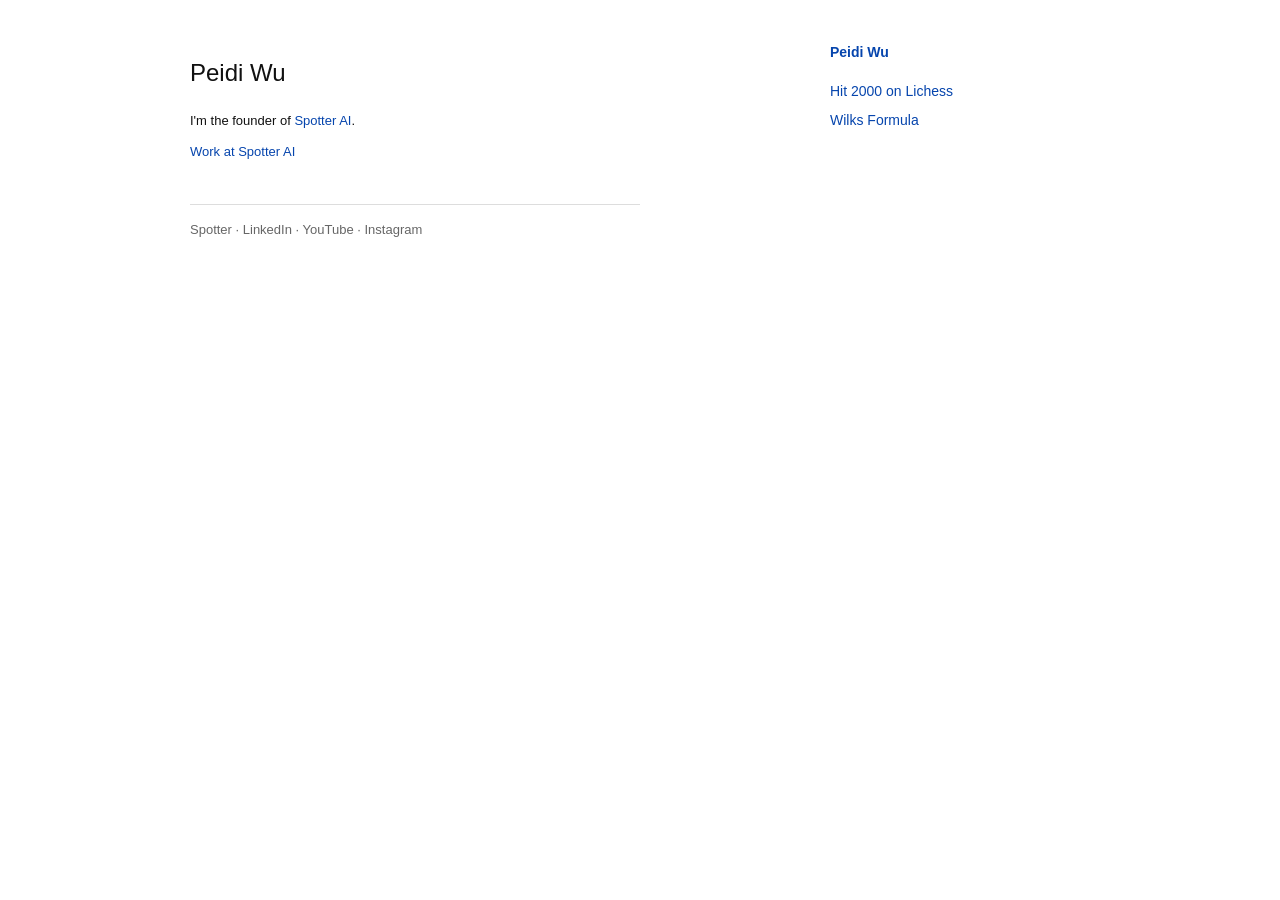
<file: index.html>
<!doctype html>
<!-- Google tag (gtag.js) -->
<script async src="https://www.googletagmanager.com/gtag/js?id=G-NNFPL72T1F"></script>
<script>
  window.dataLayer = window.dataLayer || [];
  function gtag(){dataLayer.push(arguments);}
  gtag('js', new Date());

  gtag('config', 'G-NNFPL72T1F');
</script>
<html lang="en">
<head>
  <meta charset="utf-8">
  <meta name="viewport" content="width=device-width, initial-scale=1">
  <title>Peidi Wu</title>
  <meta name="description" content="Peidi Wu — founder of Spotter AI. Writing on chess, powerlifting, and data.">
  <link rel="canonical" href="https://peidiwu.com/">
  <meta property="og:title" content="Peidi Wu">
  <meta property="og:description" content="Peidi Wu — founder of Spotter AI. Writing on chess, powerlifting, and data.">
  <meta property="og:url" content="https://peidiwu.com/">
  <meta property="og:type" content="website">
  <link rel="stylesheet" href="/style.css">
</head>
<body>
  <div class="site">
    <aside class="sidebar">
      <div class="name"><a href="/">Peidi Wu</a></div>
      <nav class="nav">
        <a href="/how-i-finally-hit-2000-on-lichess-and-improved-my-chess-rating-by-200-points-in-16-days/">Hit 2000 on Lichess</a>
        <a href="/a-better-wilks-formula/">Wilks Formula</a>
      </nav>
    </aside>
    <main class="content">
      <h1>Peidi Wu</h1>
      <p>I'm the founder of <a href="https://spotter.ai/">Spotter AI</a>.</p>
      <p><a href="https://careers.spotter.ai/jobs">Work at Spotter AI</a></p>
      <footer>
        <a href="https://spotter.ai/">Spotter</a> ·
        <a href="https://www.linkedin.com/in/peidiwu/">LinkedIn</a> ·
        <a href="https://www.youtube.com/channel/UCJpHsicmW-qkSquo-n-Ss3A/videos">YouTube</a> ·
        <a href="https://www.instagram.com/peidiw/">Instagram</a>
      </footer>
    </main>
  </div>
</body>
</html>
</file>
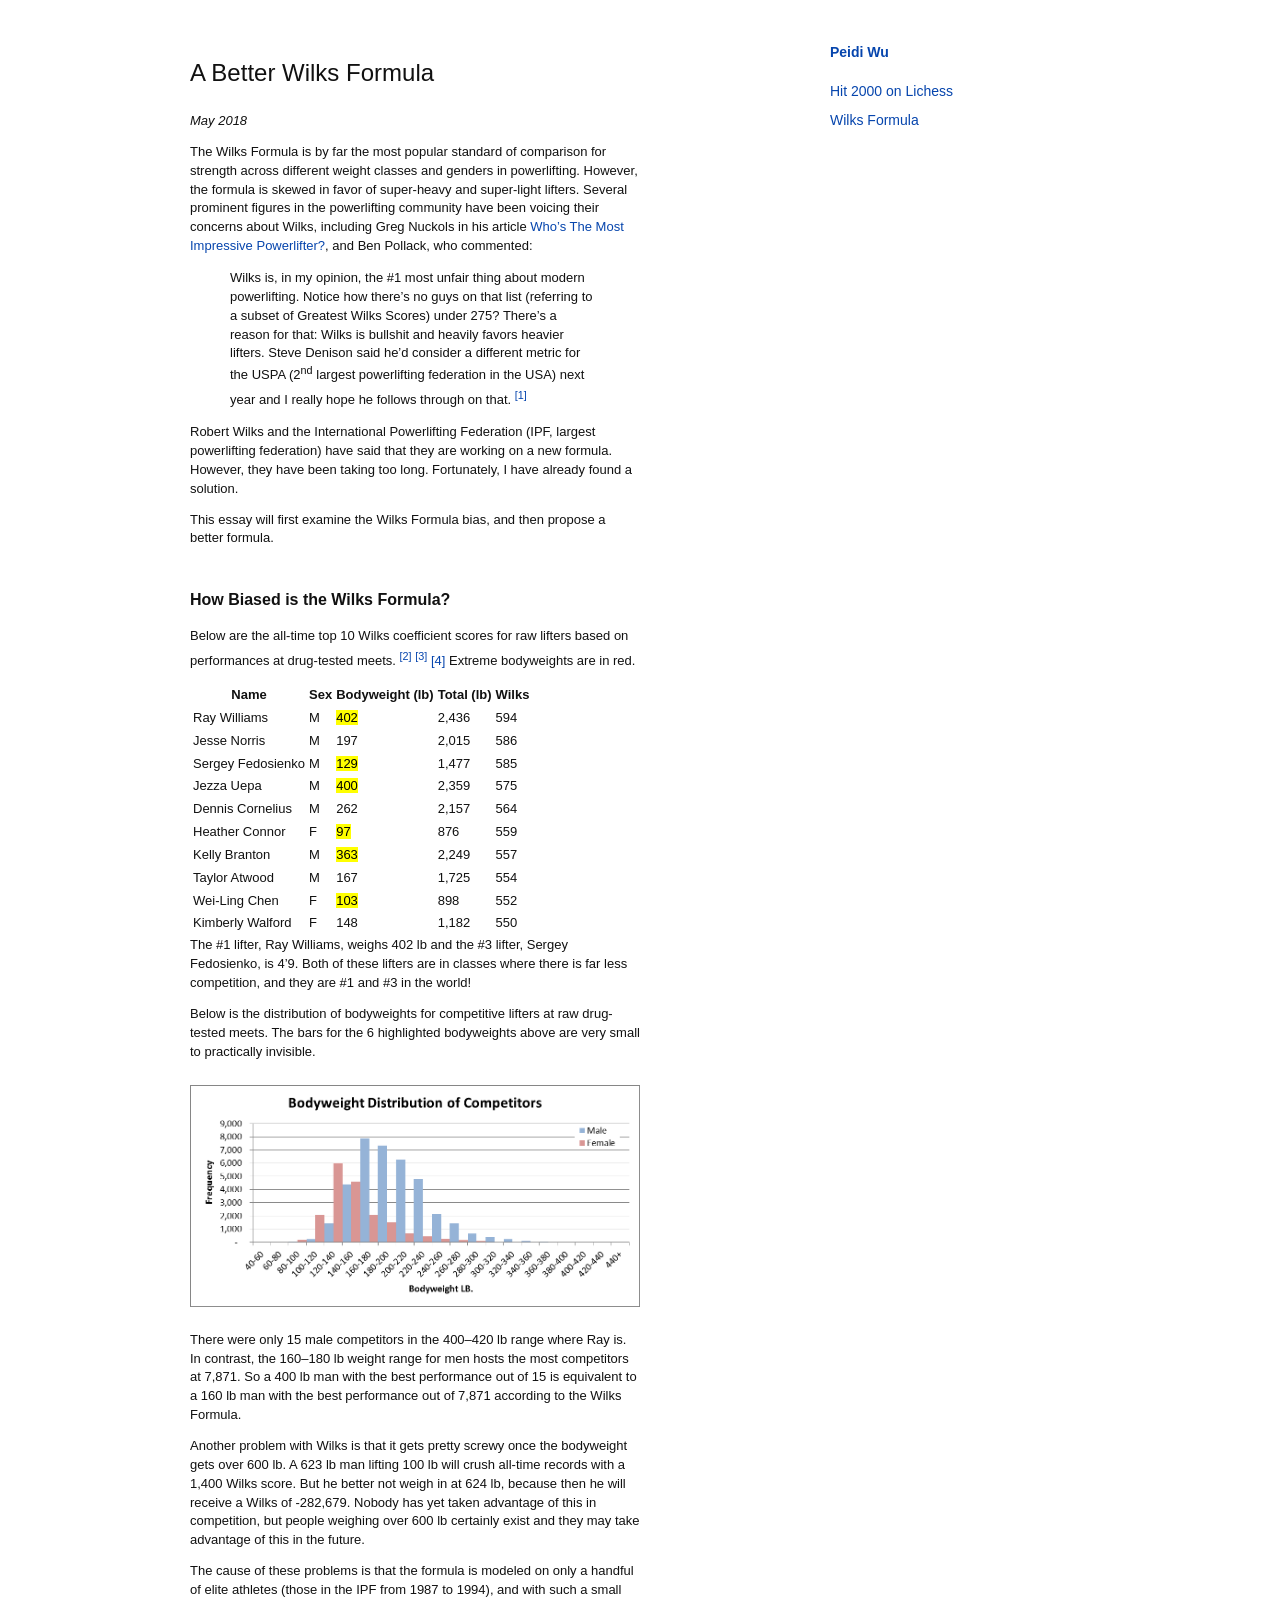
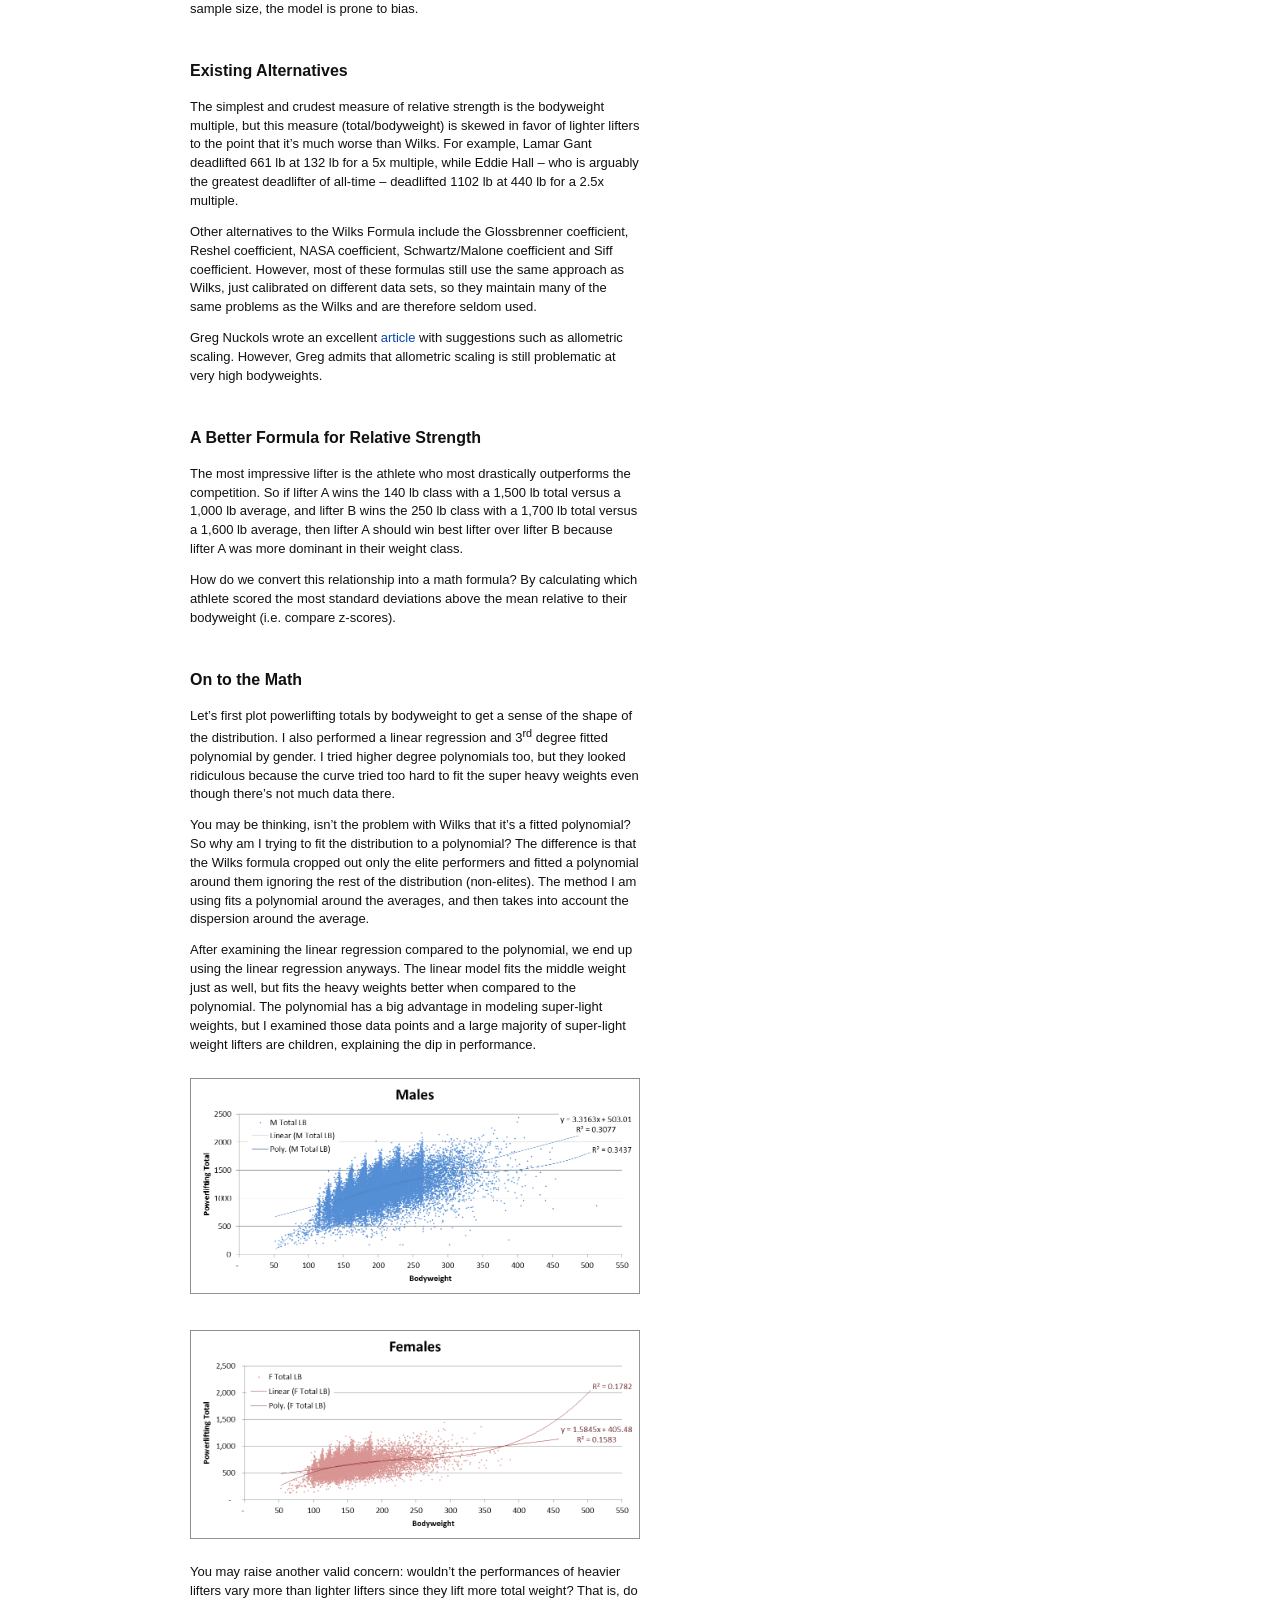
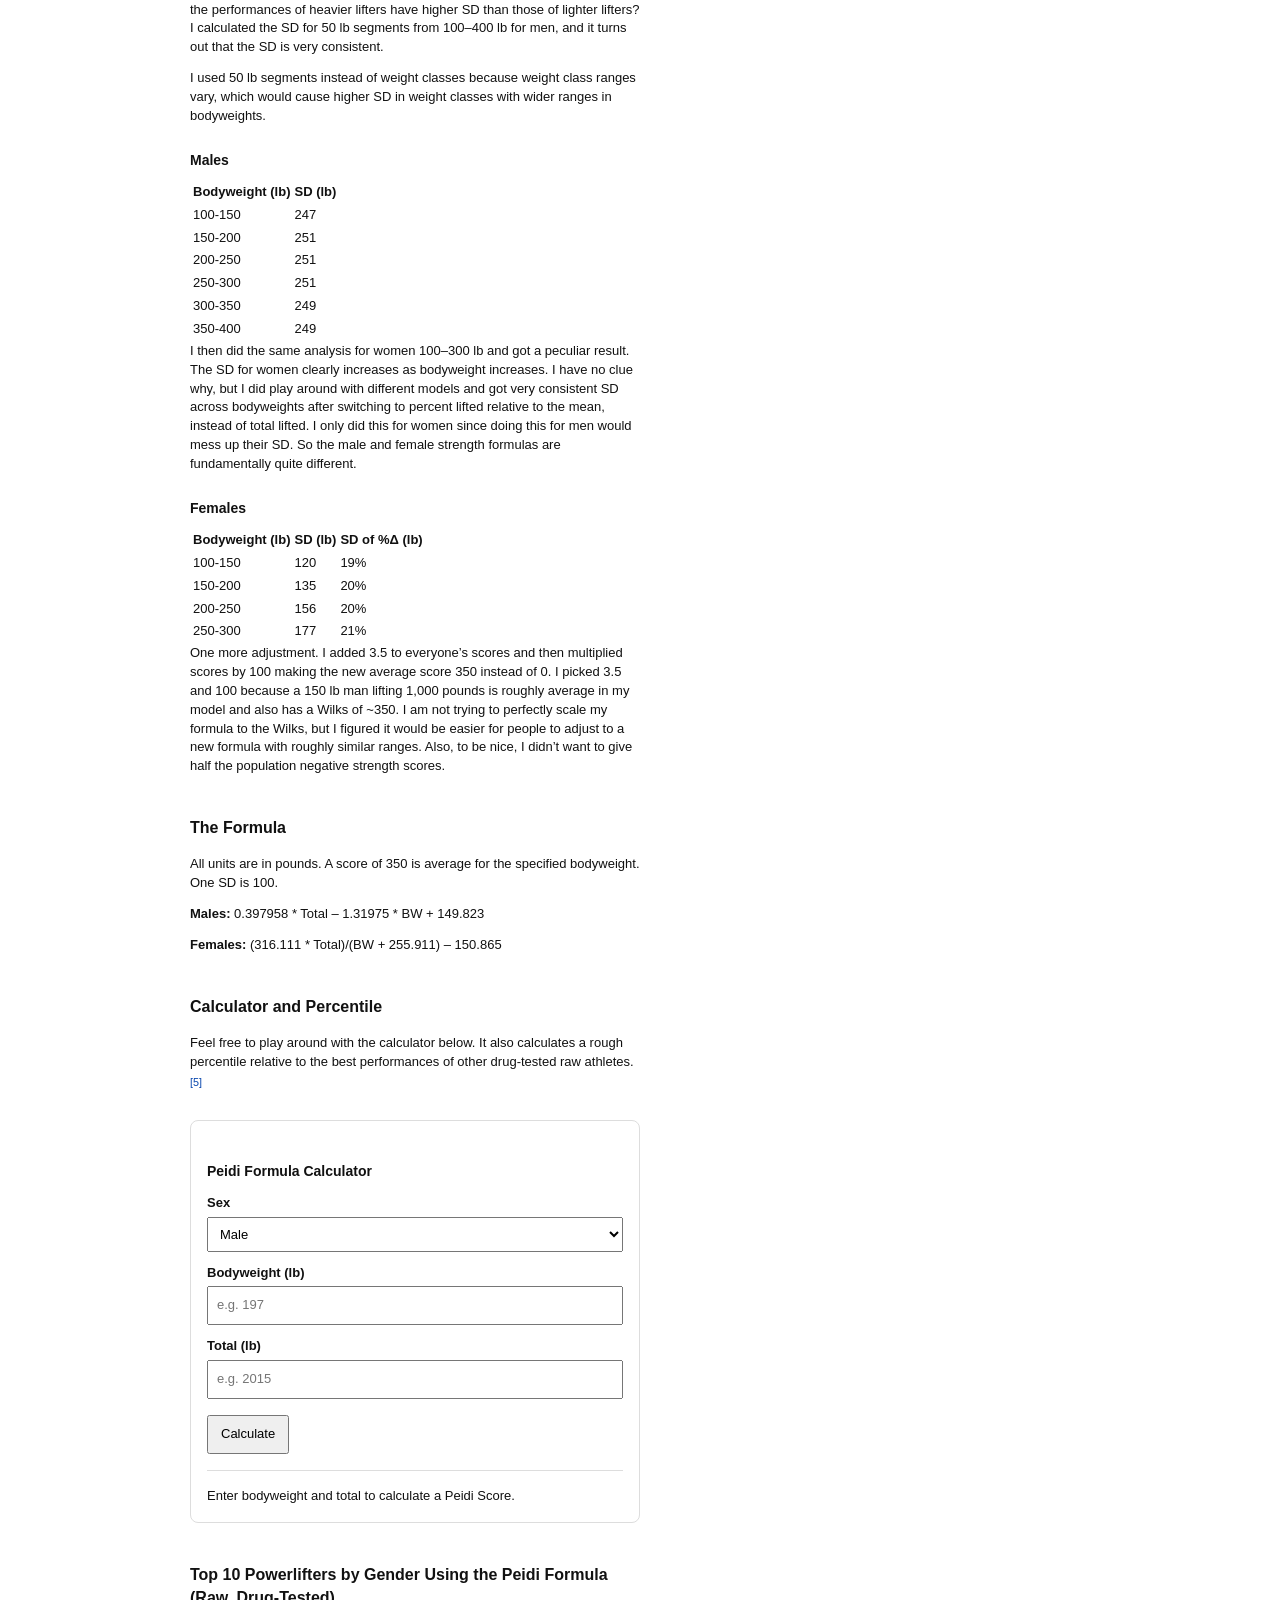
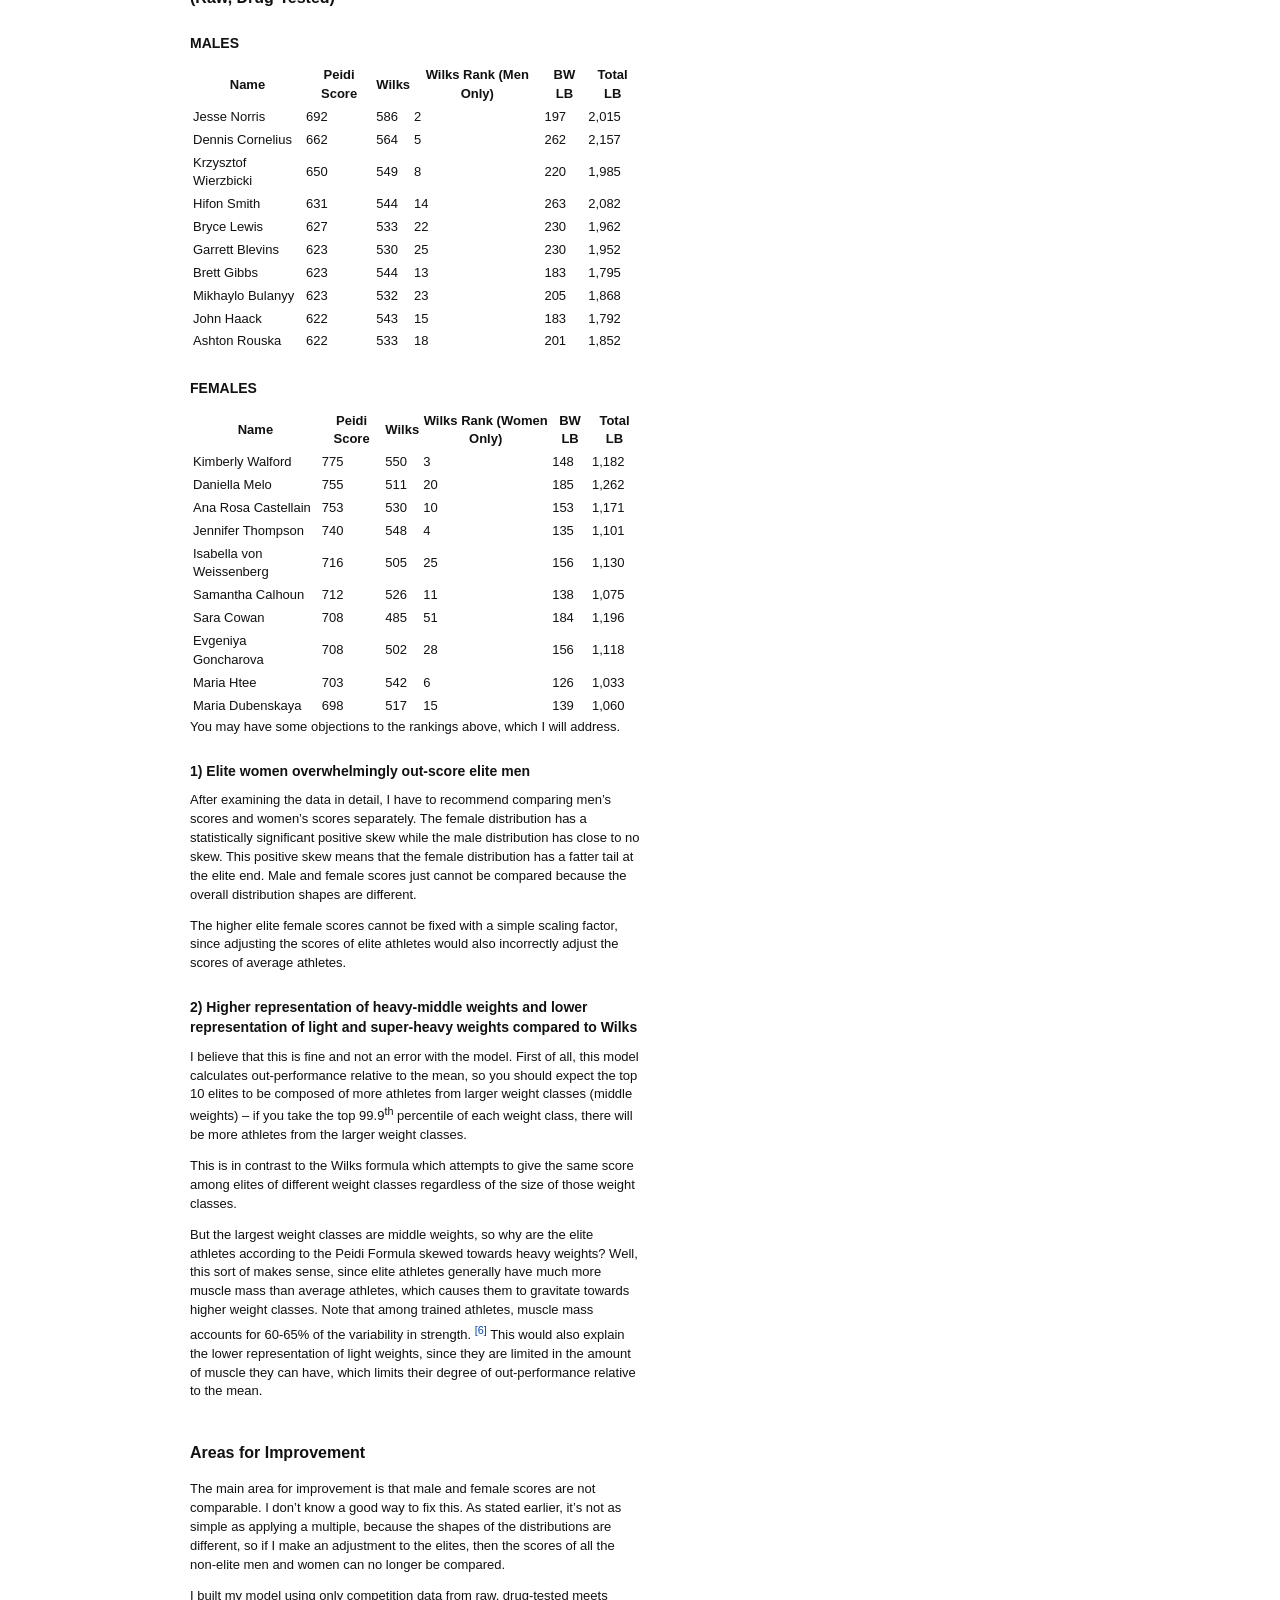
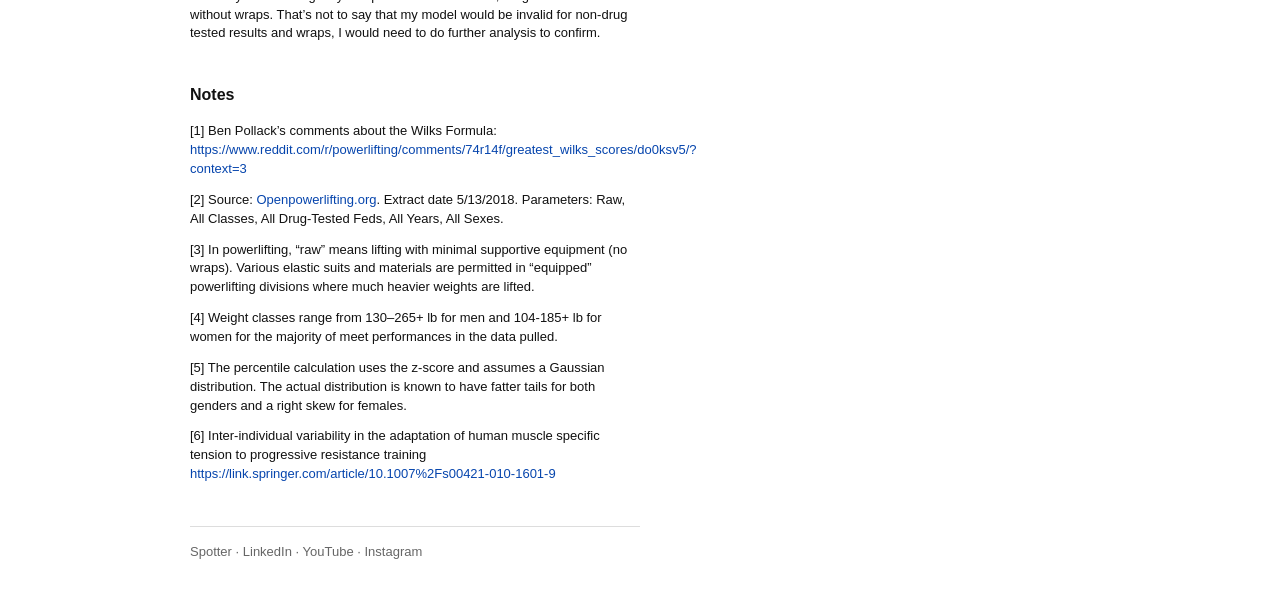
<file: a-better-wilks-formula/index.html>
<!doctype html>
<!-- Google tag (gtag.js) -->
<script async src="https://www.googletagmanager.com/gtag/js?id=G-NNFPL72T1F"></script>
<script>
  window.dataLayer = window.dataLayer || [];
  function gtag(){dataLayer.push(arguments);}
  gtag('js', new Date());

  gtag('config', 'G-NNFPL72T1F');
</script>
<html lang="en">
<head>
  <meta charset="utf-8">
  <meta name="viewport" content="width=device-width, initial-scale=1">
  <title>A Better Wilks Formula - Peidi Wu</title>
  <meta name="description" content="The Wilks Formula is biased toward super-heavy and super-light powerlifters. Here's a better, data-driven alternative based on z-scores across weight classes.">
  <link rel="canonical" href="https://peidiwu.com/a-better-wilks-formula/">
  <meta property="og:title" content="A Better Wilks Formula">
  <meta property="og:description" content="The Wilks Formula is biased toward super-heavy and super-light powerlifters. Here's a better, data-driven alternative based on z-scores across weight classes.">
  <meta property="og:url" content="https://peidiwu.com/a-better-wilks-formula/">
  <meta property="og:type" content="article">
  <link rel="stylesheet" href="/style.css">

  <style>
    .wilks-calculator {
      border: 1px solid #ddd;
      border-radius: 8px;
      padding: 1rem;
      margin: 1.5rem 0 2rem;
      max-width: 520px;
    }

    .wilks-calculator label {
      display: block;
      margin-top: 0.75rem;
      font-weight: 600;
    }

    .wilks-calculator input,
    .wilks-calculator select {
      width: 100%;
      box-sizing: border-box;
      padding: 0.5rem;
      margin-top: 0.25rem;
      font: inherit;
    }

    .wilks-calculator button {
      margin-top: 1rem;
      padding: 0.5rem 0.75rem;
      font: inherit;
      cursor: pointer;
    }

    .wilks-result {
      margin-top: 1rem;
      padding-top: 1rem;
      border-top: 1px solid #ddd;
    }

    .wilks-result strong {
      display: inline-block;
      min-width: 7rem;
    }
  </style>
</head>
<body>
  <div class="site">
    <main class="content">
      <h1>A Better Wilks Formula</h1>
      <p><em>May 2018</em></p>

      <p>
        The Wilks Formula is by far the most popular standard of comparison for strength across
        different weight classes and genders in powerlifting. However, the formula is skewed in
        favor of super-heavy and super-light lifters. Several prominent figures in the
        powerlifting community have been voicing their concerns about Wilks, including Greg
        Nuckols in his article <a href="https://www.strongerbyscience.com/whos-the-most-impressive-powerlifter/">Who’s The Most Impressive Powerlifter?</a>,
        and Ben Pollack, who commented:
      </p>

      <blockquote>
        <p>
          Wilks is, in my opinion, the #1 most unfair thing about modern powerlifting. Notice
          how there’s no guys on that list (referring to a subset of Greatest Wilks Scores)
          under 275? There’s a reason for that: Wilks is bullshit and heavily favors heavier
          lifters. Steve Denison said he’d consider a different metric for the USPA (2<sup>nd</sup>
          largest powerlifting federation in the USA) next year and I really hope he follows
          through on that. <sup id="note1-ref"><a href="#note1"><sup><a href="#note1">[1]</a></sup></a></sup>
        </p>
      </blockquote>

      <p>
        Robert Wilks and the International Powerlifting Federation (IPF, largest powerlifting
        federation) have said that they are working on a new formula. However, they have been
        taking too long. Fortunately, I have already found a solution.
      </p>

      <p>
        This essay will first examine the Wilks Formula bias, and then propose a better formula.
      </p>

      <h2>How Biased is the Wilks Formula?</h2>

      <p>
        Below are the all-time top 10 Wilks coefficient scores for raw lifters based on
        performances at drug-tested meets. <sup><a id="note2-ref" href="#note2"><sup><a href="#note2">[2]</a></sup></a> <sup><a id="note3-ref" href="#note3"><sup><a href="#note3">[3]</a></sup></a></sup> <a id="note4-ref" href="#note4"><sup><a href="#note4">[4]</a></sup></a></sup> Extreme bodyweights are in red.
      </p>

      <table>
        <thead>
          <tr>
            <th>Name</th>
            <th>Sex</th>
            <th>Bodyweight (lb)</th>
            <th>Total (lb)</th>
            <th>Wilks</th>
          </tr>
        </thead>
        <tbody>
          <tr><td>Ray Williams</td><td>M</td><td><mark>402</mark></td><td>2,436</td><td>594</td></tr>
          <tr><td>Jesse Norris</td><td>M</td><td>197</td><td>2,015</td><td>586</td></tr>
          <tr><td>Sergey Fedosienko</td><td>M</td><td><mark>129</mark></td><td>1,477</td><td>585</td></tr>
          <tr><td>Jezza Uepa</td><td>M</td><td><mark>400</mark></td><td>2,359</td><td>575</td></tr>
          <tr><td>Dennis Cornelius</td><td>M</td><td>262</td><td>2,157</td><td>564</td></tr>
          <tr><td>Heather Connor</td><td>F</td><td><mark>97</mark></td><td>876</td><td>559</td></tr>
          <tr><td>Kelly Branton</td><td>M</td><td><mark>363</mark></td><td>2,249</td><td>557</td></tr>
          <tr><td>Taylor Atwood</td><td>M</td><td>167</td><td>1,725</td><td>554</td></tr>
          <tr><td>Wei-Ling Chen</td><td>F</td><td><mark>103</mark></td><td>898</td><td>552</td></tr>
          <tr><td>Kimberly Walford</td><td>F</td><td>148</td><td>1,182</td><td>550</td></tr>
        </tbody>
      </table>

      <p>
        The #1 lifter, Ray Williams, weighs 402 lb and the #3 lifter, Sergey Fedosienko, is
        4’9. Both of these lifters are in classes where there is far less competition, and they
        are #1 and #3 in the world!
      </p>

      <p>
        Below is the distribution of bodyweights for competitive lifters at raw drug-tested
        meets. The bars for the 6 highlighted bodyweights above are very small to practically
        invisible.
      </p>

      <img src="/assets/bodyweight-distribution.png" alt="Bodyweight distribution of competitive lifters at raw drug-tested meets">

      <p>
        There were only 15 male competitors in the 400–420 lb range where Ray is. In contrast,
        the 160–180 lb weight range for men hosts the most competitors at 7,871. So a 400 lb
        man with the best performance out of 15 is equivalent to a 160 lb man with the best
        performance out of 7,871 according to the Wilks Formula.
      </p>

      <p>
        Another problem with Wilks is that it gets pretty screwy once the bodyweight gets over
        600 lb. A 623 lb man lifting 100 lb will crush all-time records with a 1,400 Wilks
        score. But he better not weigh in at 624 lb, because then he will receive a Wilks of
        -282,679. Nobody has yet taken advantage of this in competition, but people weighing
        over 600 lb certainly exist and they may take advantage of this in the future.
      </p>

      <p>
        The cause of these problems is that the formula is modeled on only a handful of elite
        athletes (those in the IPF from 1987 to 1994), and with such a small sample size, the
        model is prone to bias.
      </p>

      <h2>Existing Alternatives</h2>

      <p>
        The simplest and crudest measure of relative strength is the bodyweight multiple, but
        this measure (total/bodyweight) is skewed in favor of lighter lifters to the point that
        it’s much worse than Wilks. For example, Lamar Gant deadlifted 661 lb at 132 lb for a
        5x multiple, while Eddie Hall – who is arguably the greatest deadlifter of all-time –
        deadlifted 1102 lb at 440 lb for a 2.5x multiple.
      </p>

      <p>
        Other alternatives to the Wilks Formula include the Glossbrenner coefficient, Reshel
        coefficient, NASA coefficient, Schwartz/Malone coefficient and Siff coefficient.
        However, most of these formulas still use the same approach as Wilks, just calibrated
        on different data sets, so they maintain many of the same problems as the Wilks and are
        therefore seldom used.
      </p>

      <p>
        Greg Nuckols wrote an excellent <a href="https://www.strongerbyscience.com/whos-the-most-impressive-powerlifter/">article</a>
        with suggestions such as allometric scaling. However, Greg admits that allometric
        scaling is still problematic at very high bodyweights.
      </p>

      <h2>A Better Formula for Relative Strength</h2>

      <p>
        The most impressive lifter is the athlete who most drastically outperforms the
        competition. So if lifter A wins the 140 lb class with a 1,500 lb total versus a 1,000
        lb average, and lifter B wins the 250 lb class with a 1,700 lb total versus a 1,600 lb
        average, then lifter A should win best lifter over lifter B because lifter A was more
        dominant in their weight class.
      </p>

      <p>
        How do we convert this relationship into a math formula? By calculating which athlete
        scored the most standard deviations above the mean relative to their bodyweight (i.e.
        compare z-scores).
      </p>

      <h2>On to the Math</h2>

      <p>
        Let’s first plot powerlifting totals by bodyweight to get a sense of the shape of the
        distribution. I also performed a linear regression and 3<sup>rd</sup> degree fitted polynomial
        by gender. I tried higher degree polynomials too, but they looked ridiculous because
        the curve tried too hard to fit the super heavy weights even though there’s not much
        data there.
      </p>

      <p>
        You may be thinking, isn’t the problem with Wilks that it’s a fitted polynomial? So why
        am I trying to fit the distribution to a polynomial? The difference is that the Wilks
        formula cropped out only the elite performers and fitted a polynomial around them
        ignoring the rest of the distribution (non-elites). The method I am using fits a
        polynomial around the averages, and then takes into account the dispersion around the
        average.
      </p>

      <p>
        After examining the linear regression compared to the polynomial, we end up using the
        linear regression anyways. The linear model fits the middle weight just as well, but
        fits the heavy weights better when compared to the polynomial. The polynomial has a big
        advantage in modeling super-light weights, but I examined those data points and a large
        majority of super-light weight lifters are children, explaining the dip in performance.
      </p>

      <img src="/assets/male-scatter.png" alt="Male powerlifting totals by bodyweight">
      <img src="/assets/female-scatter.png" alt="Female powerlifting totals by bodyweight">

      <p>
        You may raise another valid concern: wouldn’t the performances of heavier lifters vary
        more than lighter lifters since they lift more total weight? That is, do the
        performances of heavier lifters have higher SD than those of lighter lifters? I
        calculated the SD for 50 lb segments from 100–400 lb for men, and it turns out that
        the SD is very consistent.
      </p>

      <p>
        I used 50 lb segments instead of weight classes because weight class ranges vary, which
        would cause higher SD in weight classes with wider ranges in bodyweights.
      </p>

      <h3>Males</h3>
      <table>
        <thead>
          <tr><th>Bodyweight (lb)</th><th>SD (lb)</th></tr>
        </thead>
        <tbody>
          <tr><td>100-150</td><td>247</td></tr>
          <tr><td>150-200</td><td>251</td></tr>
          <tr><td>200-250</td><td>251</td></tr>
          <tr><td>250-300</td><td>251</td></tr>
          <tr><td>300-350</td><td>249</td></tr>
          <tr><td>350-400</td><td>249</td></tr>
        </tbody>
      </table>

      <p>
        I then did the same analysis for women 100–300 lb and got a peculiar result. The SD
        for women clearly increases as bodyweight increases. I have no clue why, but I did play
        around with different models and got very consistent SD across bodyweights after
        switching to percent lifted relative to the mean, instead of total lifted. I only did
        this for women since doing this for men would mess up their SD. So the male and female
        strength formulas are fundamentally quite different.
      </p>

      <h3>Females</h3>
      <table>
        <thead>
          <tr><th>Bodyweight (lb)</th><th>SD (lb)</th><th>SD of %Δ (lb)</th></tr>
        </thead>
        <tbody>
          <tr><td>100-150</td><td>120</td><td>19%</td></tr>
          <tr><td>150-200</td><td>135</td><td>20%</td></tr>
          <tr><td>200-250</td><td>156</td><td>20%</td></tr>
          <tr><td>250-300</td><td>177</td><td>21%</td></tr>
        </tbody>
      </table>

      <p>
        One more adjustment. I added 3.5 to everyone’s scores and then multiplied scores by
        100 making the new average score 350 instead of 0. I picked 3.5 and 100 because a 150
        lb man lifting 1,000 pounds is roughly average in my model and also has a Wilks of
        ~350. I am not trying to perfectly scale my formula to the Wilks, but I figured it
        would be easier for people to adjust to a new formula with roughly similar ranges.
        Also, to be nice, I didn’t want to give half the population negative strength scores.
      </p>

      <h2>The Formula</h2>

      <p>All units are in pounds. A score of 350 is average for the specified bodyweight. One SD is 100.</p>

      <p><strong>Males:</strong>&nbsp;0.397958 * Total – 1.31975 * BW + 149.823</p>
      <p><strong>Females:</strong>&nbsp;(316.111 * Total)/(BW + 255.911) – 150.865</p>

      <h2>Calculator and Percentile</h2>

      <p>
        Feel free to play around with the calculator below. It also calculates a rough
        percentile relative to the best performances of other drug-tested raw athletes. <sup id="note5-ref"><a href="#note5"><sup><a href="#note5">[5]</a></sup></a></sup>
      </p>

      <div class="wilks-calculator" id="peidi-calculator">
        <h3>Peidi Formula Calculator</h3>

        <label for="calc-sex">Sex</label>
        <select id="calc-sex">
          <option value="male">Male</option>
          <option value="female">Female</option>
        </select>

        <label for="calc-bodyweight">Bodyweight (lb)</label>
        <input id="calc-bodyweight" type="number" min="1" step="0.1" placeholder="e.g. 197">

        <label for="calc-total">Total (lb)</label>
        <input id="calc-total" type="number" min="1" step="0.1" placeholder="e.g. 2015">

        <button type="button" id="calc-button">Calculate</button>

        <div class="wilks-result" id="calc-result" aria-live="polite">
          Enter bodyweight and total to calculate a Peidi Score.
        </div>
      </div>


      <h2>Top 10 Powerlifters by Gender Using the Peidi Formula (Raw, Drug-Tested)</h2>

      <h3>MALES</h3>
      <table>
        <thead>
          <tr>
            <th>Name</th>
            <th>Peidi Score</th>
            <th>Wilks</th>
            <th>Wilks Rank (Men Only)</th>
            <th>BW LB</th>
            <th>Total LB</th>
          </tr>
        </thead>
        <tbody>
          <tr><td>Jesse Norris</td><td>692</td><td>586</td><td>2</td><td>197</td><td>2,015</td></tr>
          <tr><td>Dennis Cornelius</td><td>662</td><td>564</td><td>5</td><td>262</td><td>2,157</td></tr>
          <tr><td>Krzysztof Wierzbicki</td><td>650</td><td>549</td><td>8</td><td>220</td><td>1,985</td></tr>
          <tr><td>Hifon Smith</td><td>631</td><td>544</td><td>14</td><td>263</td><td>2,082</td></tr>
          <tr><td>Bryce Lewis</td><td>627</td><td>533</td><td>22</td><td>230</td><td>1,962</td></tr>
          <tr><td>Garrett Blevins</td><td>623</td><td>530</td><td>25</td><td>230</td><td>1,952</td></tr>
          <tr><td>Brett Gibbs</td><td>623</td><td>544</td><td>13</td><td>183</td><td>1,795</td></tr>
          <tr><td>Mikhaylo Bulanyy</td><td>623</td><td>532</td><td>23</td><td>205</td><td>1,868</td></tr>
          <tr><td>John Haack</td><td>622</td><td>543</td><td>15</td><td>183</td><td>1,792</td></tr>
          <tr><td>Ashton Rouska</td><td>622</td><td>533</td><td>18</td><td>201</td><td>1,852</td></tr>
        </tbody>
      </table>

      <h3>FEMALES</h3>
      <table>
        <thead>
          <tr>
            <th>Name</th>
            <th>Peidi Score</th>
            <th>Wilks</th>
            <th>Wilks Rank (Women Only)</th>
            <th>BW LB</th>
            <th>Total LB</th>
          </tr>
        </thead>
        <tbody>
          <tr><td>Kimberly Walford</td><td>775</td><td>550</td><td>3</td><td>148</td><td>1,182</td></tr>
          <tr><td>Daniella Melo</td><td>755</td><td>511</td><td>20</td><td>185</td><td>1,262</td></tr>
          <tr><td>Ana Rosa Castellain</td><td>753</td><td>530</td><td>10</td><td>153</td><td>1,171</td></tr>
          <tr><td>Jennifer Thompson</td><td>740</td><td>548</td><td>4</td><td>135</td><td>1,101</td></tr>
          <tr><td>Isabella von Weissenberg</td><td>716</td><td>505</td><td>25</td><td>156</td><td>1,130</td></tr>
          <tr><td>Samantha Calhoun</td><td>712</td><td>526</td><td>11</td><td>138</td><td>1,075</td></tr>
          <tr><td>Sara Cowan</td><td>708</td><td>485</td><td>51</td><td>184</td><td>1,196</td></tr>
          <tr><td>Evgeniya Goncharova</td><td>708</td><td>502</td><td>28</td><td>156</td><td>1,118</td></tr>
          <tr><td>Maria Htee</td><td>703</td><td>542</td><td>6</td><td>126</td><td>1,033</td></tr>
          <tr><td>Maria Dubenskaya</td><td>698</td><td>517</td><td>15</td><td>139</td><td>1,060</td></tr>
        </tbody>
      </table>

      <p>You may have some objections to the rankings above, which I will address.</p>

      <h3>1) Elite women overwhelmingly out-score elite men</h3>

      <p>
        After examining the data in detail, I have to recommend comparing men’s scores and
        women’s scores separately. The female distribution has a statistically significant
        positive skew while the male distribution has close to no skew. This positive skew
        means that the female distribution has a fatter tail at the elite end. Male and female
        scores just cannot be compared because the overall distribution shapes are different.
      </p>

      <p>
        The higher elite female scores cannot be fixed with a simple scaling factor, since
        adjusting the scores of elite athletes would also incorrectly adjust the scores of
        average athletes.
      </p>

      <h3>2) Higher representation of heavy-middle weights and lower representation of light and super-heavy weights compared to Wilks</h3>

      <p>
        I believe that this is fine and not an error with the model. First of all, this model
        calculates out-performance relative to the mean, so you should expect the top 10 elites
        to be composed of more athletes from larger weight classes (middle weights) – if you
        take the top 99.9<sup>th</sup> percentile of each weight class, there will be more athletes
        from the larger weight classes.
      </p>

      <p>
        This is in contrast to the Wilks formula which attempts to give the same score among
        elites of different weight classes regardless of the size of those weight classes.
      </p>

      <p>
        But the largest weight classes are middle weights, so why are the elite athletes
        according to the Peidi Formula skewed towards heavy weights? Well, this sort of makes
        sense, since elite athletes generally have much more muscle mass than average athletes,
        which causes them to gravitate towards higher weight classes. Note that among trained
        athletes, muscle mass accounts for 60-65% of the variability in strength. <sup id="note6-ref"><a href="#note6"><sup><a href="#note6">[6]</a></sup></a></sup> This
        would also explain the lower representation of light weights, since they are limited in
        the amount of muscle they can have, which limits their degree of out-performance
        relative to the mean.
      </p>

      <h2>Areas for Improvement</h2>

      <p>
        The main area for improvement is that male and female scores are not comparable. I
        don’t know a good way to fix this. As stated earlier, it’s not as simple as applying a
        multiple, because the shapes of the distributions are different, so if I make an
        adjustment to the elites, then the scores of all the non-elite men and women can no
        longer be compared.
      </p>

      <p>
        I built my model using only competition data from raw, drug-tested meets without
        wraps. That’s not to say that my model would be invalid for non-drug tested results
        and wraps, I would need to do further analysis to confirm.
      </p>

      <h2>Notes</h2>

      <p id="note1">[1] Ben Pollack’s comments about the Wilks Formula: <a href="https://www.reddit.com/r/powerlifting/comments/74r14f/greatest_wilks_scores/do0ksv5/?context=3">https://www.reddit.com/r/powerlifting/comments/74r14f/greatest_wilks_scores/do0ksv5/?context=3</a></p>

      <p id="note2">[2] Source: <a href="https://www.openpowerlifting.org/">Openpowerlifting.org</a>. Extract date 5/13/2018. Parameters: Raw, All Classes, All Drug-Tested Feds, All Years, All Sexes.</p>

      <p id="note3">[3] In powerlifting, “raw” means lifting with minimal supportive equipment (no wraps). Various elastic suits and materials are permitted in “equipped” powerlifting divisions where much heavier weights are lifted.</p>

      <p id="note4">[4] Weight classes range from 130–265+ lb for men and 104-185+ lb for women for the majority of meet performances in the data pulled.</p>

      <p id="note5">[5] The percentile calculation uses the z-score and assumes a Gaussian distribution. The actual distribution is known to have fatter tails for both genders and a right skew for females.</p>

      <p id="note6">[6] Inter-individual variability in the adaptation of human muscle specific tension to progressive resistance training <a href="https://link.springer.com/article/10.1007%2Fs00421-010-1601-9">https://link.springer.com/article/10.1007%2Fs00421-010-1601-9</a></p>

      <footer>
        <a href="https://spotter.ai/">Spotter</a> ·
        <a href="https://www.linkedin.com/in/peidiwu/">LinkedIn</a> ·
        <a href="https://www.youtube.com/channel/UCJpHsicmW-qkSquo-n-Ss3A/videos">YouTube</a> ·
        <a href="https://www.instagram.com/peidiw/">Instagram</a>
      </footer>
    </main>

    <aside class="sidebar">
      <div class="name"><a href="/">Peidi Wu</a></div>
      <nav class="nav">
        <a href="/how-i-finally-hit-2000-on-lichess-and-improved-my-chess-rating-by-200-points-in-16-days/">Hit 2000 on Lichess</a>
        <a href="/a-better-wilks-formula/">Wilks Formula</a>
      </nav>
    </aside>
  </div>

  <script>
    (function () {
      function normalCdf(z) {
        // Abramowitz and Stegun approximation for the standard normal CDF.
        var sign = z < 0 ? -1 : 1;
        z = Math.abs(z) / Math.sqrt(2);
        var t = 1 / (1 + 0.3275911 * z);
        var a1 = 0.254829592;
        var a2 = -0.284496736;
        var a3 = 1.421413741;
        var a4 = -1.453152027;
        var a5 = 1.061405429;
        var erf = 1 - (((((a5 * t + a4) * t) + a3) * t + a2) * t + a1) * t * Math.exp(-z * z);
        return 0.5 * (1 + sign * erf);
      }

      function calculatePeidiScore(sex, bodyweight, total) {
        if (sex === "female") {
          return (316.111 * total) / (bodyweight + 255.911) - 150.865;
        }

        return 0.397958 * total - 1.31975 * bodyweight + 149.823;
      }

      function calculate() {
        var sex = document.getElementById("calc-sex").value;
        var bodyweight = parseFloat(document.getElementById("calc-bodyweight").value);
        var total = parseFloat(document.getElementById("calc-total").value);
        var result = document.getElementById("calc-result");

        if (!bodyweight || !total || bodyweight <= 0 || total <= 0) {
          result.textContent = "Please enter a positive bodyweight and total.";
          return;
        }

        var score = calculatePeidiScore(sex, bodyweight, total);
        var zScore = (score - 350) / 100;
        var percentile = normalCdf(zScore) * 100;

        result.innerHTML =
          "<p><strong>Peidi Score:</strong> " + Math.round(score) + "</p>" +
          "<p><strong>Z-score:</strong> " + zScore.toFixed(2) + "</p>" +
          "<p><strong>Percentile:</strong> " + percentile.toFixed(2) + "%</p>";
      }

      document.getElementById("calc-button").addEventListener("click", calculate);

      document.getElementById("peidi-calculator").addEventListener("keydown", function (event) {
        if (event.key === "Enter") {
          calculate();
        }
      });
    })();
  </script>

</body>
</html>
</file>
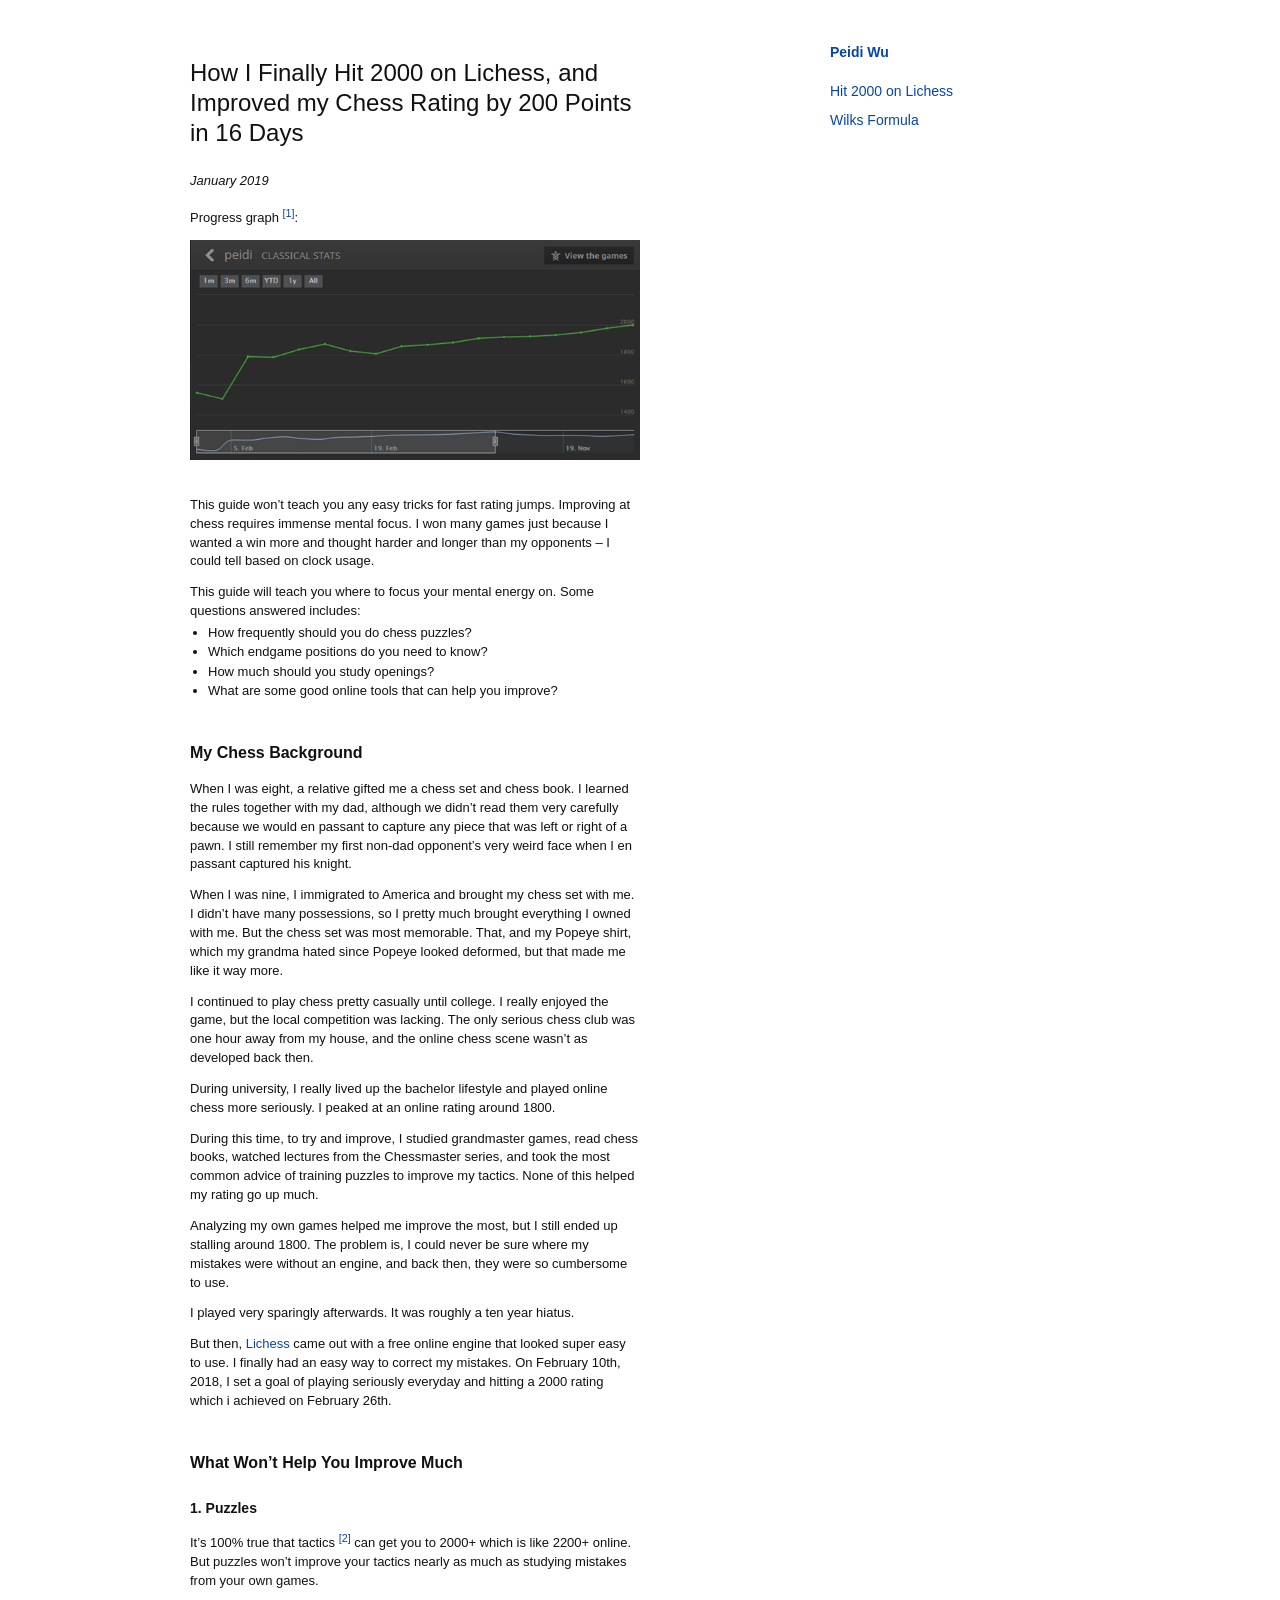
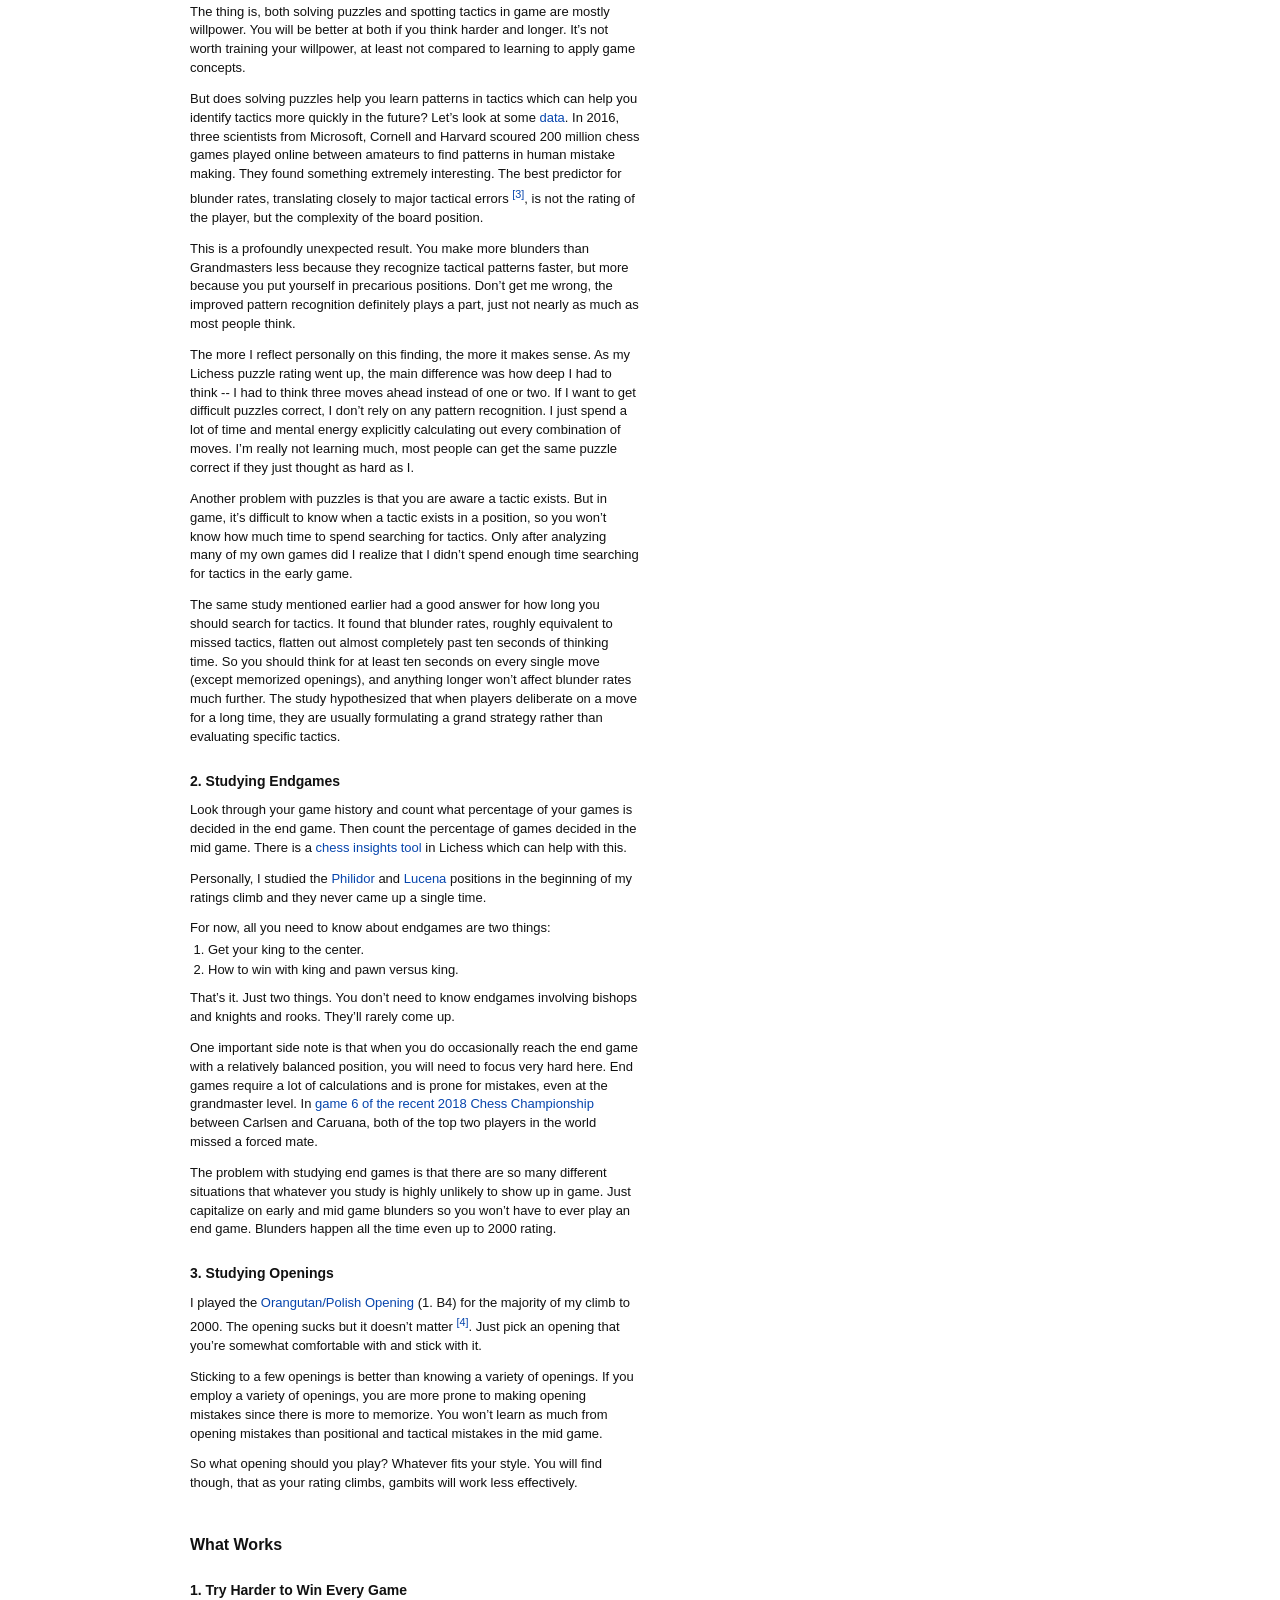
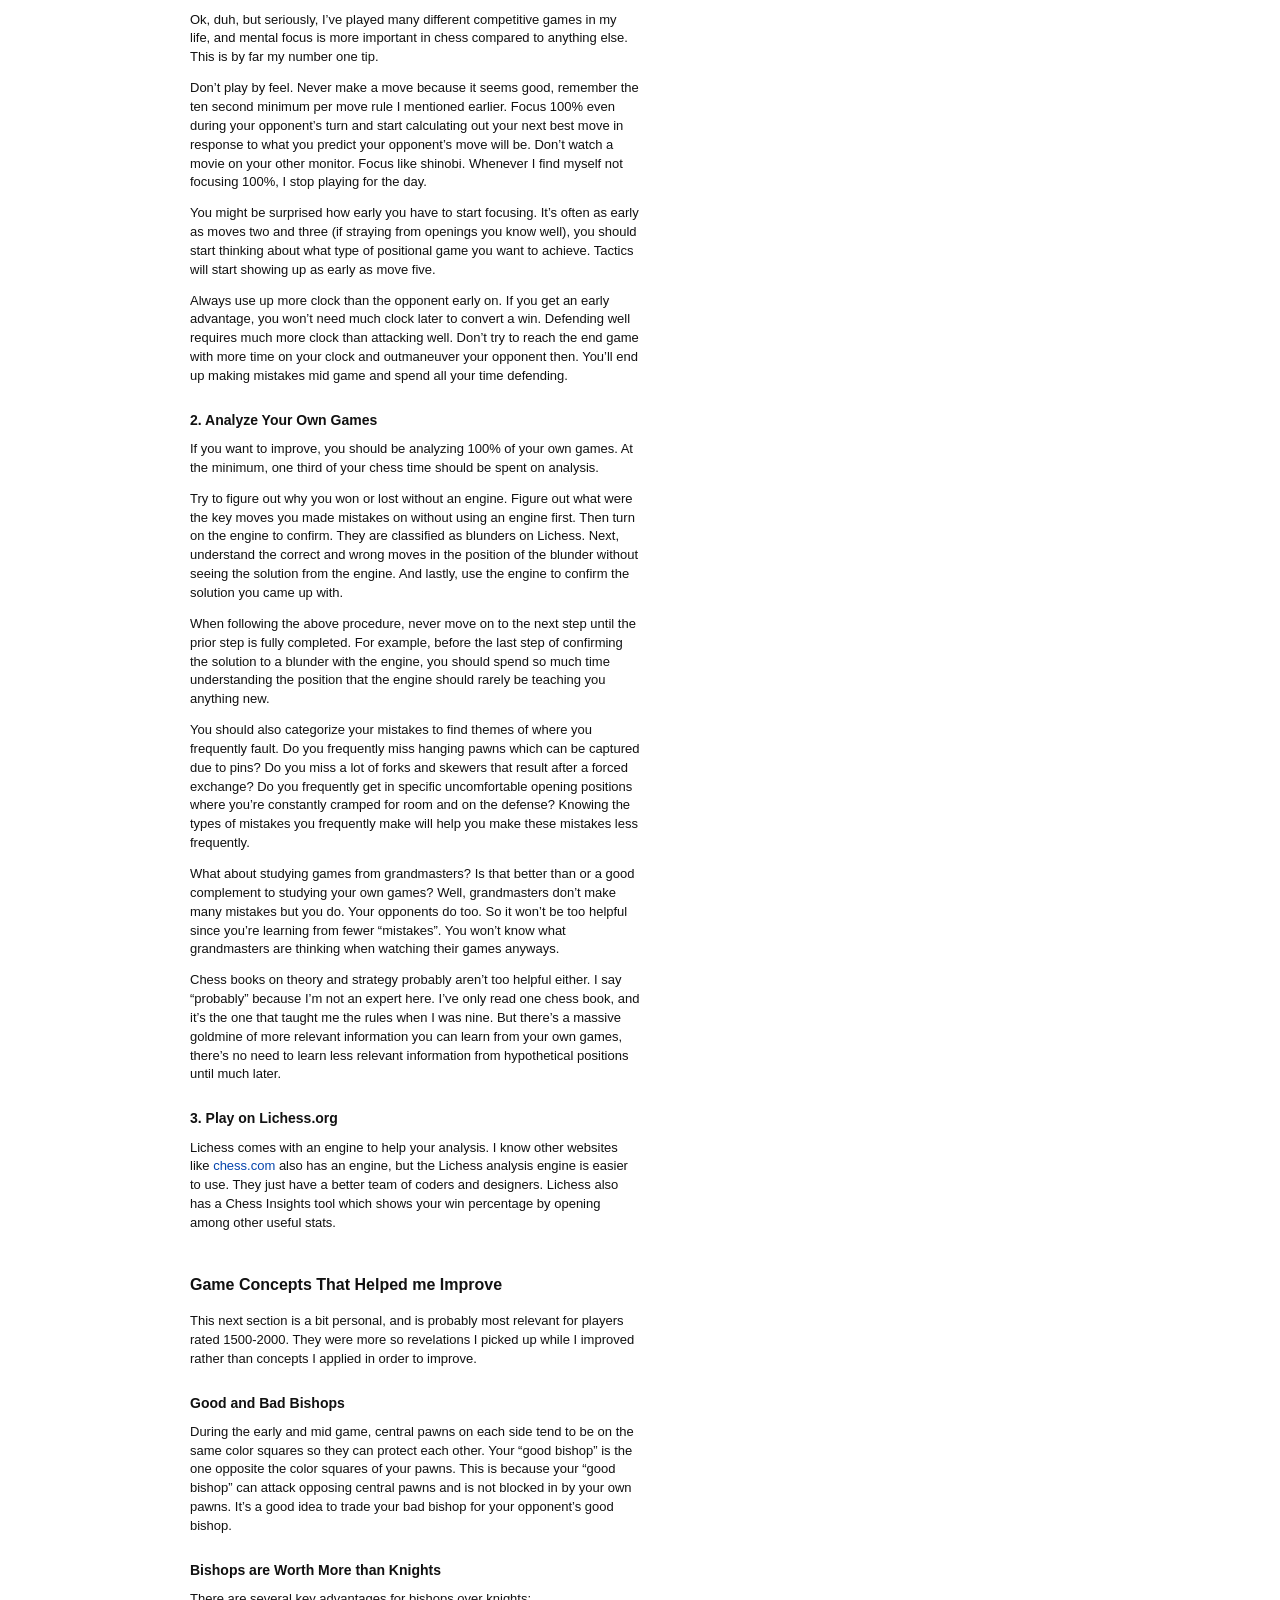
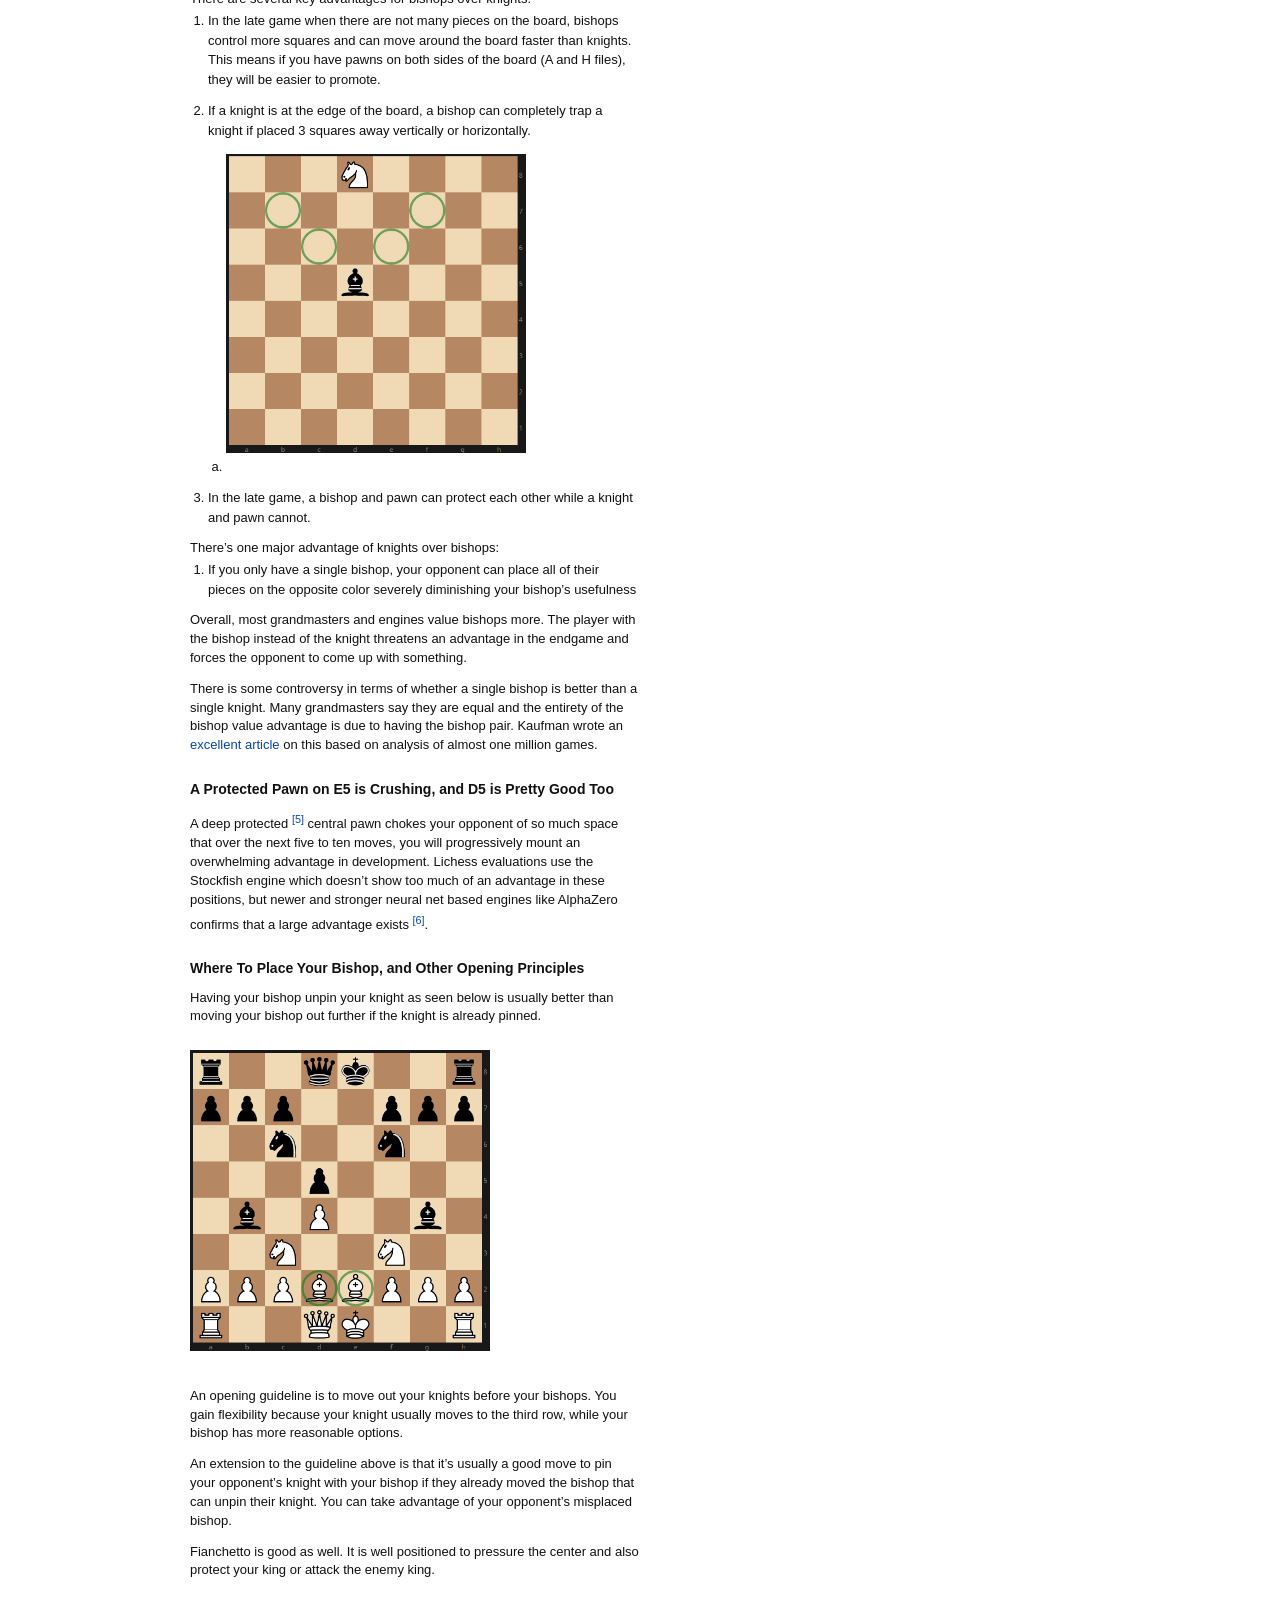
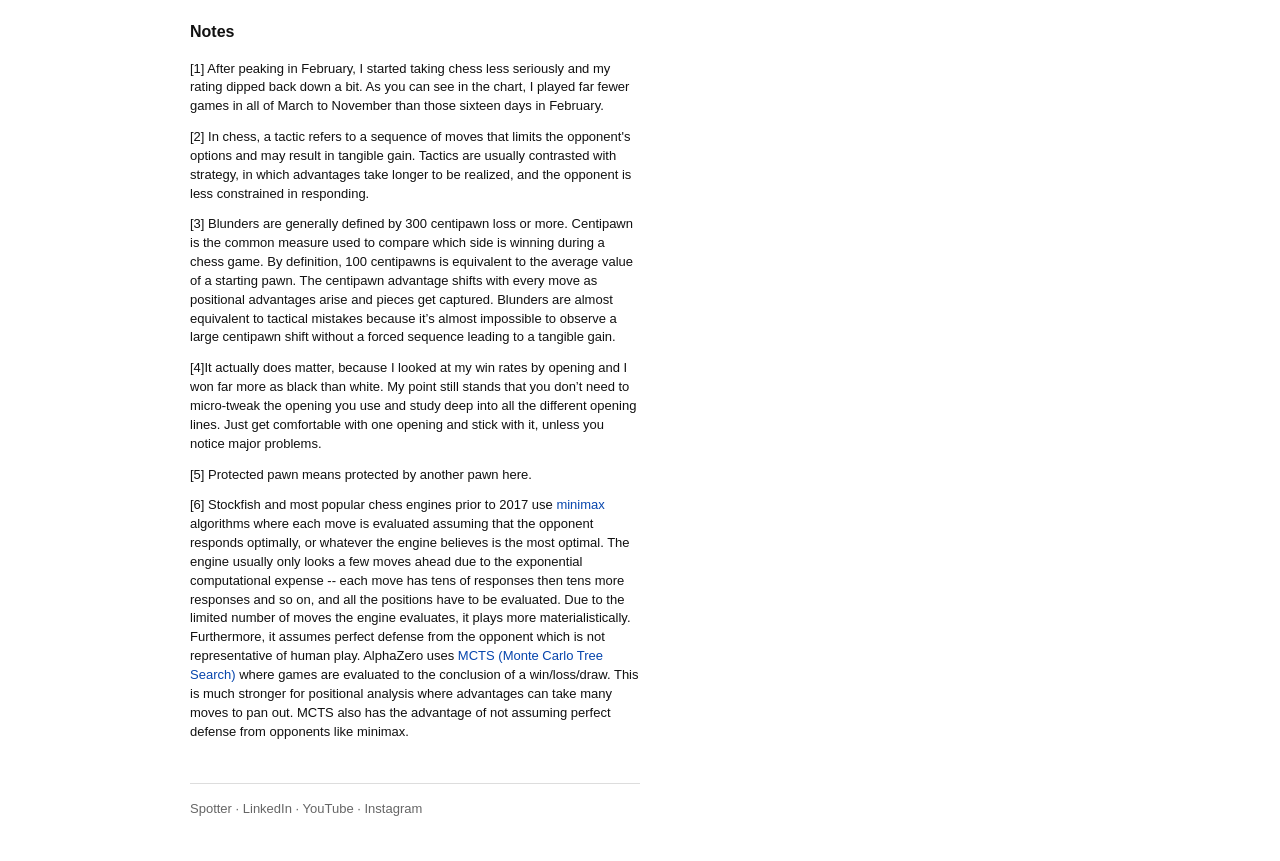
<file: how-i-finally-hit-2000-on-lichess-and-improved-my-chess-rating-by-200-points-in-16-days/index.html>
<!doctype html>
<!-- Google tag (gtag.js) -->
<script async src="https://www.googletagmanager.com/gtag/js?id=G-NNFPL72T1F"></script>
<script>
  window.dataLayer = window.dataLayer || [];
  function gtag(){dataLayer.push(arguments);}
  gtag('js', new Date());

  gtag('config', 'G-NNFPL72T1F');
</script>
<html lang="en">
<head>
  <meta charset="utf-8">
  <meta name="viewport" content="width=device-width, initial-scale=1">
  <title>How I finally hit 2000 on Lichess - Peidi Wu</title>
  <meta name="description" content="How I improved my chess rating by 200 points in 16 days and hit 2000 on Lichess — what works, what doesn't, and the data behind it.">
  <link rel="canonical" href="https://peidiwu.com/how-i-finally-hit-2000-on-lichess-and-improved-my-chess-rating-by-200-points-in-16-days/">
  <meta property="og:title" content="How I finally hit 2000 on Lichess">
  <meta property="og:description" content="How I improved my chess rating by 200 points in 16 days — what works, what doesn't, and the data behind it.">
  <meta property="og:url" content="https://peidiwu.com/how-i-finally-hit-2000-on-lichess-and-improved-my-chess-rating-by-200-points-in-16-days/">
  <meta property="og:type" content="article">
  <link rel="stylesheet" href="/style.css">
</head>
<body>
  <div class="site">
    <aside class="sidebar">
      <div class="name"><a href="/">Peidi Wu</a></div>
      <nav class="nav">
        <a href="/how-i-finally-hit-2000-on-lichess-and-improved-my-chess-rating-by-200-points-in-16-days/">Hit 2000 on Lichess</a>
        <a href="/a-better-wilks-formula/">Wilks Formula</a>
      </nav>
    </aside>
    <main class="content" id="top">
<h1>How I Finally Hit 2000 on Lichess, and Improved my Chess
Rating by 200 Points in 16 Days</h1>
<p><em>January 2019</em></p>
<p>Progress graph <sup><a href="#note1"><sup><a href="#note1">[1]</a></sup></a></sup>:<img alt="Lichess classical rating progress graph reaching 2000" src="/assets/lichess-progress.png"/></p>
<p>This guide won’t teach you any easy tricks for fast rating jumps.
Improving at chess requires immense mental focus. I won many games just
because I wanted a win more and thought harder and longer than my
opponents – I could tell based on clock usage.</p>
<p>This guide will teach you where to focus your mental energy on. Some
questions answered includes:</p>
<ul>
<li>How frequently should you do chess puzzles?</li>
<li>Which endgame positions do you need to know?</li>
<li>How much should you study openings?</li>
<li>What are some good online tools that can help you
improve?</li>
</ul>
<h2>My Chess Background</h2>
<p>When I was eight, a relative gifted me a chess set and chess book. I
learned the rules together with my dad, although we didn’t read them
very carefully because we would en passant to capture any piece that was
left or right of a pawn. I still remember my first non-dad opponent’s
very weird face when I en passant captured his knight.</p>
<p>When I was nine, I immigrated to America and brought my chess set
with me. I didn’t have many possessions, so I pretty much brought
everything I owned with me. But the chess set was most memorable. That,
and my Popeye shirt, which my grandma hated since Popeye looked
deformed, but that made me like it way more.</p>
<p>I continued to play chess pretty casually until college. I really
enjoyed the game, but the local competition was lacking. The only
serious chess club was one hour away from my house, and the online chess
scene wasn’t as developed back then.</p>
<p>During university, I really lived up the bachelor lifestyle and
played online chess more seriously. I peaked at an online rating around
1800.</p>
<p>During this time, to try and improve, I studied grandmaster games,
read chess books, watched lectures from the Chessmaster series, and took
the most common advice of training puzzles to improve my tactics. None
of this helped my rating go up much.</p>
<p>Analyzing my own games helped me improve the most, but I still ended
up stalling around 1800. The problem is, I could never be sure where my
mistakes were without an engine, and back then, they were so cumbersome
to use.</p>
<p>I played very sparingly afterwards. It was roughly a ten year
hiatus.</p>
<p>But then, <a href="https://lichess.org/">Lichess</a> came out
with a free online engine that looked super easy to use. I finally had
an easy way to correct my mistakes. On February 10th, 2018, I set a goal
of playing seriously everyday and hitting a 2000 rating which i achieved
on February 26th.</p>
<h2>What Won’t Help You Improve Much</h2>
<h3>1. Puzzles</h3>
<p>It’s 100% true that tactics <sup><a href="#note2"><sup><a href="#note2">[2]</a></sup></a></sup> can get you to 2000+ which is like
2200+ online. But puzzles won’t improve your tactics nearly as much as
studying mistakes from your own games.</p>
<p>The thing is, both solving puzzles and spotting tactics in game are
mostly willpower. You will be better at both if you think harder and
longer. It’s not worth training your willpower, at least not compared to
learning to apply game concepts.</p>
<p>But does solving puzzles help you learn patterns in tactics which can
help you identify tactics more quickly in the future? Let’s look at some
<a href="https://arxiv.org/pdf/1606.04956.pdf">data</a>. In 2016,
three scientists from Microsoft, Cornell and Harvard scoured 200 million
chess games played online between amateurs to find patterns in human
mistake making. They found something extremely interesting. The best
predictor for blunder rates, translating closely to major tactical
errors <sup><a href="#note3"><sup><a href="#note3">[3]</a></sup></a></sup>, is not the rating of the player, but the complexity of the
board position.</p>
<p>This is a profoundly unexpected result. You make more blunders than
Grandmasters less because they recognize tactical patterns faster, but
more because you put yourself in precarious positions. Don’t get me
wrong, the improved pattern recognition definitely plays a part, just
not nearly as much as most people think.</p>
<p>The more I reflect personally on this finding, the more it makes
sense. As my Lichess puzzle rating went up, the main difference was how
deep I had to think -- I had to think three moves ahead instead of one
or two. If I want to get difficult puzzles correct, I don’t rely on any
pattern recognition. I just spend a lot of time and mental energy
explicitly calculating out every combination of moves. I’m really not
learning much, most people can get the same puzzle correct if they just
thought as hard as I.</p>
<p>Another problem with puzzles is that you are aware a tactic exists.
But in game, it’s difficult to know when a tactic exists in a position,
so you won’t know how much time to spend searching for tactics. Only
after analyzing many of my own games did I realize that I didn’t spend
enough time searching for tactics in the early game.</p>
<p>The same study mentioned earlier had a good answer for how long you
should search for tactics. It found that blunder rates, roughly
equivalent to missed tactics, flatten out almost completely past ten
seconds of thinking time. So you should think for at least ten seconds
on every single move (except memorized openings), and anything longer
won’t affect blunder rates much further. The study hypothesized that
when players deliberate on a move for a long time, they are usually
formulating a grand strategy rather than evaluating specific
tactics.</p>
<h3>2. Studying Endgames</h3>
<p>Look through your game history and count what percentage of your
games is decided in the end game. Then count the percentage of games
decided in the mid game. There is a <a href="https://lichess.org/blog/VmZbaigAABACtXQC/chess-insights">chess
insights tool</a> in Lichess which can help with this.</p>
<p>Personally, I studied the <a href="https://en.wikipedia.org/wiki/Philidor_position">Philidor</a>
and <a href="https://en.wikipedia.org/wiki/Lucena_position">Lucena</a>
positions in the beginning of my ratings climb and they never came up a
single time.</p>
<p>For now, all you need to know about endgames are two things:</p>
<ol>
  <li>Get your king to the center.</li>
  <li>How to win with king and pawn versus king.</li>
</ol>
<p>That’s it. Just two things. You don’t need to know endgames involving
bishops and knights and rooks. They’ll rarely come up.</p>
<p>One important side note is that when you do occasionally reach the
end game with a relatively balanced position, you will need to focus
very hard here. End games require a lot of calculations and is prone for
mistakes, even at the grandmaster level. In <a href="https://en.wikipedia.org/wiki/World_Chess_Championship_2018#Game_6:_Carlsen%E2%80%93Caruana,_%C2%BD%E2%80%93%C2%BD">game
6 of the recent 2018 Chess Championship</a> between Carlsen and
Caruana, both of the top two players in the world missed a forced
mate.</p>
<p>The problem with studying end games is that there are so many
different situations that whatever you study is highly unlikely to show
up in game. Just capitalize on early and mid game blunders so you won’t
have to ever play an end game. Blunders happen all the time even up to
2000 rating.</p>
<h3>3. Studying Openings</h3>
<p>I played the <a href="https://en.wikipedia.org/wiki/Sokolsky_Opening">Orangutan/Polish
Opening</a> (1. B4) for the majority of my climb to 2000. The
opening sucks but it doesn’t matter <sup><a href="#note4"><sup><a href="#note4">[4]</a></sup></a></sup>. Just pick an opening that
you’re somewhat comfortable with and stick with it.</p>
<p>Sticking to a few openings is better than knowing a variety of
openings. If you employ a variety of openings, you are more prone to
making opening mistakes since there is more to memorize. You won’t learn
as much from opening mistakes than positional and tactical mistakes in
the mid game.</p>
<p>So what opening should you play? Whatever fits your style. You will
find though, that as your rating climbs, gambits will work less
effectively.</p>
<h2>What Works</h2>
<h3>1. Try Harder to Win Every Game</h3>
<p>Ok, duh, but seriously, I’ve played many different competitive games
in my life, and mental focus is more important in chess compared to
anything else. This is by far my number one tip.</p>
<p>Don’t play by feel. Never make a move because it seems good, remember
the ten second minimum per move rule I mentioned earlier. Focus 100%
even during your opponent’s turn and start calculating out your next
best move in response to what you predict your opponent’s move will be.
Don’t watch a movie on your other monitor. Focus like shinobi. Whenever
I find myself not focusing 100%, I stop playing for the day.</p>
<p>You might be surprised how early you have to start focusing. It’s
often as early as moves two and three (if straying from openings you
know well), you should start thinking about what type of positional game
you want to achieve. Tactics will start showing up as early as move
five.</p>
<p>Always use up more clock than the opponent early on. If you get an
early advantage, you won’t need much clock later to convert a win.
Defending well requires much more clock than attacking well. Don’t try
to reach the end game with more time on your clock and outmaneuver your
opponent then. You’ll end up making mistakes mid game and spend all your
time defending.</p>
<h3>2. Analyze Your Own Games</h3>
<p>If you want to improve, you should be analyzing 100% of your own
games. At the minimum, one third of your chess time should be spent on
analysis.</p>
<p>Try to figure out why you won or lost without an engine. Figure out
what were the key moves you made mistakes on without using an engine
first. Then turn on the engine to confirm. They are classified as
blunders on Lichess. Next, understand the correct and wrong moves in the
position of the blunder without seeing the solution from the engine. And
lastly, use the engine to confirm the solution you came up with.</p>
<p>When following the above procedure, never move on to the next step
until the prior step is fully completed. For example, before the last
step of confirming the solution to a blunder with the engine, you should
spend so much time understanding the position that the engine should
rarely be teaching you anything new.</p>
<p>You should also categorize your mistakes to find themes of where you
frequently fault. Do you frequently miss hanging pawns which can be
captured due to pins? Do you miss a lot of forks and skewers that result
after a forced exchange? Do you frequently get in specific uncomfortable
opening positions where you’re constantly cramped for room and on the
defense? Knowing the types of mistakes you frequently make will help you
make these mistakes less frequently.</p>
<p>What about studying games from grandmasters? Is that better than or a
good complement to studying your own games? Well, grandmasters don’t
make many mistakes but you do. Your opponents do too. So it won’t be too
helpful since you’re learning from fewer “mistakes”. You won’t know what
grandmasters are thinking when watching their games anyways.</p>
<p>Chess books on theory and strategy probably aren’t too helpful
either. I say “probably” because I’m not an expert here. I’ve only read
one chess book, and it’s the one that taught me the rules when I was
nine. But there’s a massive goldmine of more relevant information you
can learn from your own games, there’s no need to learn less relevant
information from hypothetical positions until much later.</p>
<h3>3. Play on Lichess.org</h3>
<p>Lichess comes with an engine to help your analysis. I know other
websites like <a href="https://www.chess.com/">chess.com</a> also
has an engine, but the Lichess analysis engine is easier to use. They
just have a better team of coders and designers. Lichess also has a
Chess Insights tool which shows your win percentage by opening among
other useful stats.</p>
<h2>Game Concepts That Helped me Improve</h2>
<p>This next section is a bit personal, and is probably most relevant
for players rated 1500-2000. They were more so revelations I picked up
while I improved rather than concepts I applied in order to improve.</p>
<h3>Good and Bad Bishops</h3>
<p>During the early and mid game, central pawns on each side tend to be
on the same color squares so they can protect each other. Your “good
bishop” is the one opposite the color squares of your pawns. This is
because your “good bishop” can attack opposing central pawns and is not
blocked in by your own pawns. It’s a good idea to trade your bad bishop
for your opponent’s good bishop.</p>
<h3>Bishops are Worth More than Knights</h3>
<p>There are several key advantages for bishops over knights:</p>
<ol type="1">
<li><p>In the late game when there are not many pieces on the board,
bishops control more squares and can move around the board faster than
knights. This means if you have pawns on both sides of the board (A and
H files), they will be easier to promote.</p></li>
<li><p>If a knight is at the edge of the board, a bishop can completely
trap a knight if placed 3 squares away vertically or horizontally.</p>
<ol type="a">
<li><p><img alt="Chess diagram showing bishop trapping a knight near the edge" class="diagram" src="/assets/bishop-traps-knight.png"/></p></li>
</ol></li>
<li><p>In the late game, a bishop and pawn can protect each other while
a knight and pawn cannot.</p></li>
</ol>
<p>There’s one major advantage of knights over bishops:</p>
<ol type="1">
<li><p>If you only have a single bishop, your opponent can place all of
their pieces on the opposite color severely diminishing your bishop’s
usefulness</p></li>
</ol>
<p>Overall, most grandmasters and engines value bishops more. The player
with the bishop instead of the knight threatens an advantage in the
endgame and forces the opponent to come up with something.</p>
<p>There is some controversy in terms of whether a single bishop is
better than a single knight. Many grandmasters say they are equal and
the entirety of the bishop value advantage is due to having the bishop
pair. Kaufman wrote an <a href="https://www.chess.com/article/view/the-evaluation-of-material-imbalances-by-im-larry-kaufman">excellent
article</a> on this based on analysis of almost one million
games.</p>
<h3>A Protected Pawn on E5 is Crushing, and D5 is Pretty Good
Too</h3>
<p>A deep protected <sup><a href="#note5"><sup><a href="#note5">[5]</a></sup></a></sup> central pawn chokes your opponent of so much
space that over the next five to ten moves, you will progressively mount
an overwhelming advantage in development. Lichess evaluations use the
Stockfish engine which doesn’t show too much of an advantage in these
positions, but newer and stronger neural net based engines like
AlphaZero confirms that a large advantage exists <sup><a href="#note6"><sup><a href="#note6">[6]</a></sup></a></sup>.</p>
<h3>Where To Place Your Bishop, and Other Opening
Principles</h3>
<p>Having your bishop unpin your knight as seen below is usually better
than moving your bishop out further if the knight is already pinned.</p>
<p><img alt="Chess diagram showing bishop placement and pinned knight opening principles" class="diagram" src="/assets/bishop-opening-principles.png"/></p>
<p>An opening guideline is to move out your knights before your bishops.
You gain flexibility because your knight usually moves to the third row,
while your bishop has more reasonable options.</p>
<p>An extension to the guideline above is that it’s usually a good move
to pin your opponent’s knight with your bishop if they already moved the
bishop that can unpin their knight. You can take advantage of your
opponent’s misplaced bishop.</p>
<p>Fianchetto is good as well. It is well positioned to pressure the
center and also protect your king or attack the enemy king.</p>
      
<h2>Notes</h2>
      <p id="note1">
  [1] After peaking in February, I started taking chess less seriously
and my rating dipped back down a bit. As you can see in the chart, I
played far fewer games in all of March to November than those sixteen
days in February.
</p>

<p id="note2">
  [2] In chess, a tactic refers to a sequence of moves that limits the
opponent's options and may result in tangible gain. Tactics are usually
contrasted with strategy, in which advantages take longer to be
realized, and the opponent is less constrained in responding.
</p>

<p id="note3">
  [3] Blunders are generally defined by 300 centipawn loss or more.
Centipawn is the common measure used to compare which side is winning
during a chess game. By definition, 100 centipawns is equivalent to the
average value of a starting pawn. The centipawn advantage shifts with
every move as positional advantages arise and pieces get captured.
Blunders are almost equivalent to tactical mistakes because it’s almost
impossible to observe a large centipawn shift without a forced sequence
leading to a tangible gain.
</p>

<p id="note4">
  [4]It actually does matter, because I looked at my win rates by
opening and I won far more as black than white. My point still stands
that you don’t need to micro-tweak the opening you use and study deep
into all the different opening lines. Just get comfortable with one
opening and stick with it, unless you notice major problems.
</p>

<p id="note5">
  [5] Protected pawn means protected by another pawn here.
</p>

<p id="note6">
  [6] Stockfish and most popular chess engines prior to 2017 use <a href="https://en.wikipedia.org/wiki/Minimax">minimax</a>
algorithms where each move is evaluated assuming that the opponent
responds optimally, or whatever the engine believes is the most optimal.
The engine usually only looks a few moves ahead due to the exponential
computational expense -- each move has tens of responses then tens more
responses and so on, and all the positions have to be evaluated. Due to
the limited number of moves the engine evaluates, it plays more
materialistically. Furthermore, it assumes perfect defense from the
opponent which is not representative of human play. AlphaZero uses <a href="https://en.wikipedia.org/wiki/Monte_Carlo_tree_search">MCTS
(Monte Carlo Tree Search)</a> where games are evaluated to the
conclusion of a win/loss/draw. This is much stronger for positional
analysis where advantages can take many moves to pan out. MCTS also has
the advantage of not assuming perfect defense from opponents like
minimax.
</p>

   <footer>
      <a href="https://spotter.ai/">Spotter</a> ·
      <a href="https://www.linkedin.com/in/peidiwu/">LinkedIn</a> ·
      <a href="https://www.youtube.com/channel/UCJpHsicmW-qkSquo-n-Ss3A/videos">YouTube</a> ·
      <a href="https://www.instagram.com/peidiw/">Instagram</a>
   </footer>
    </main>
  </div>
</body>
</html>
</file>
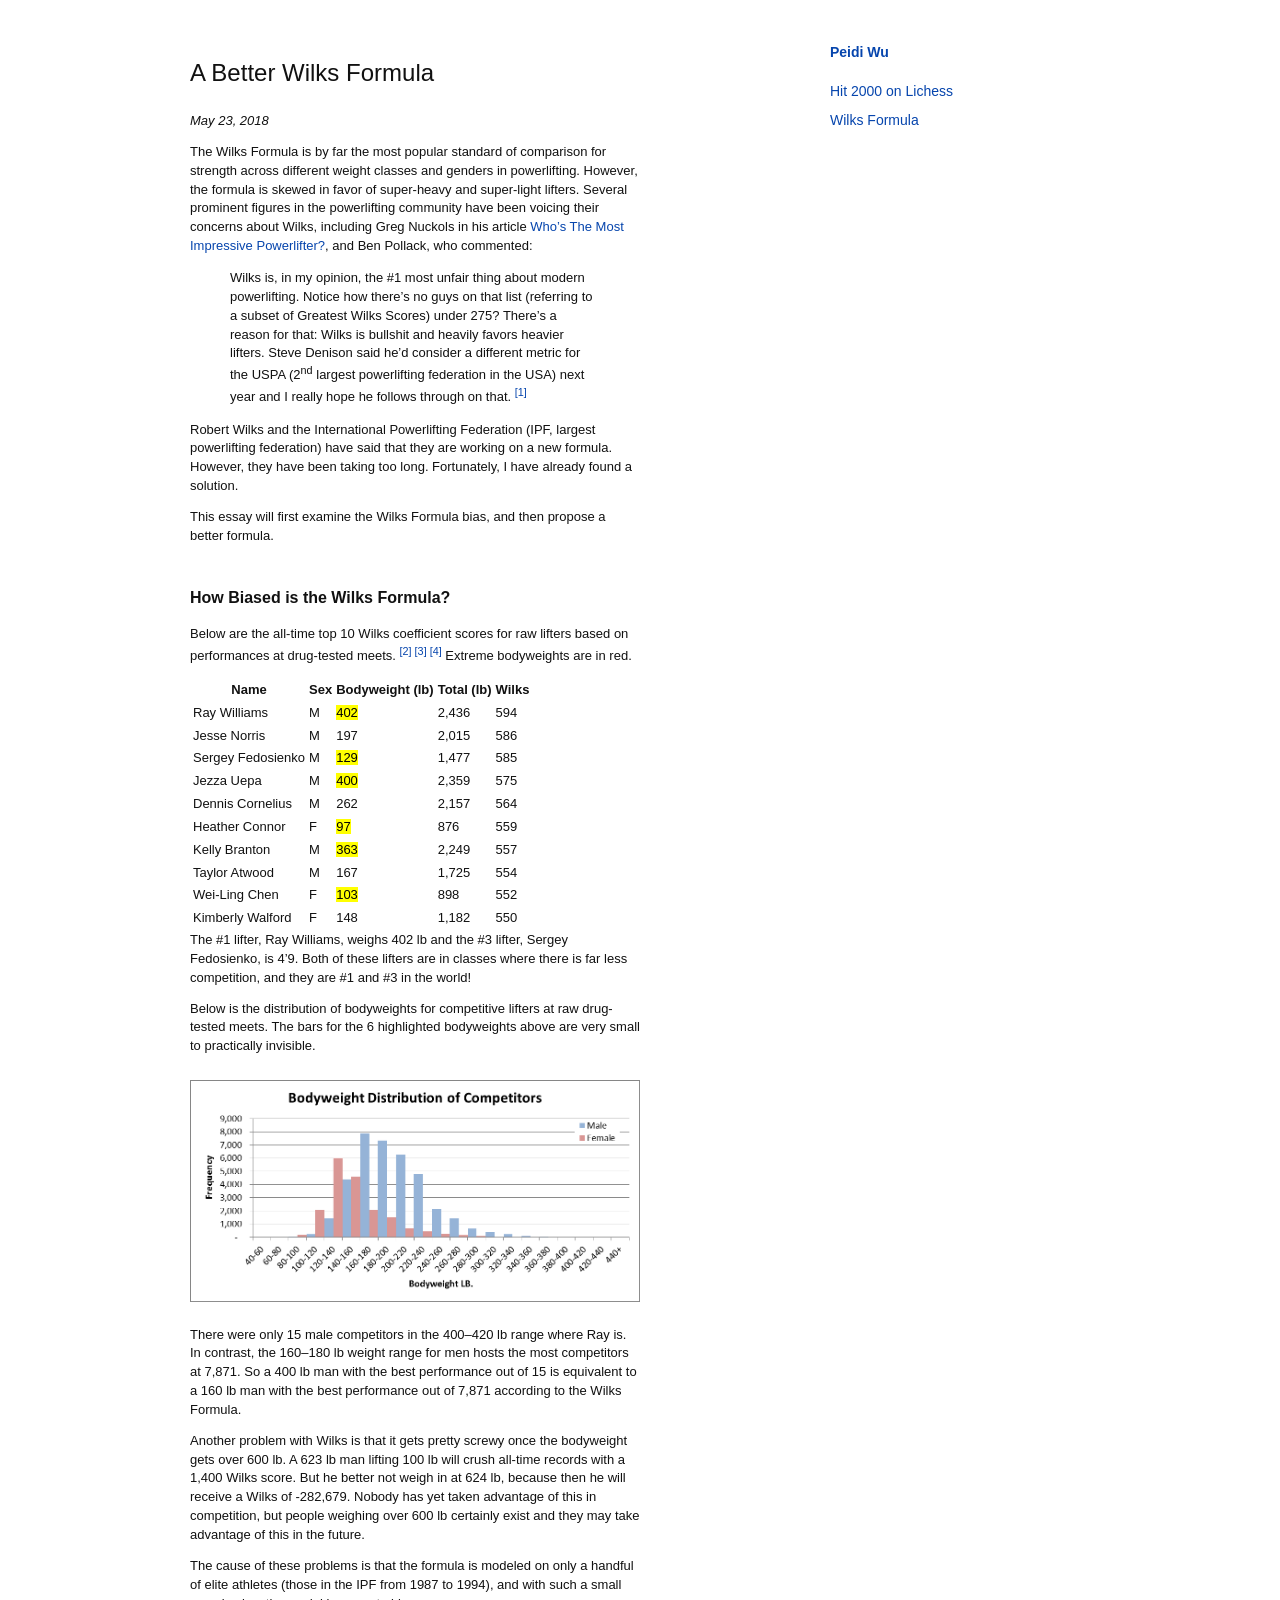
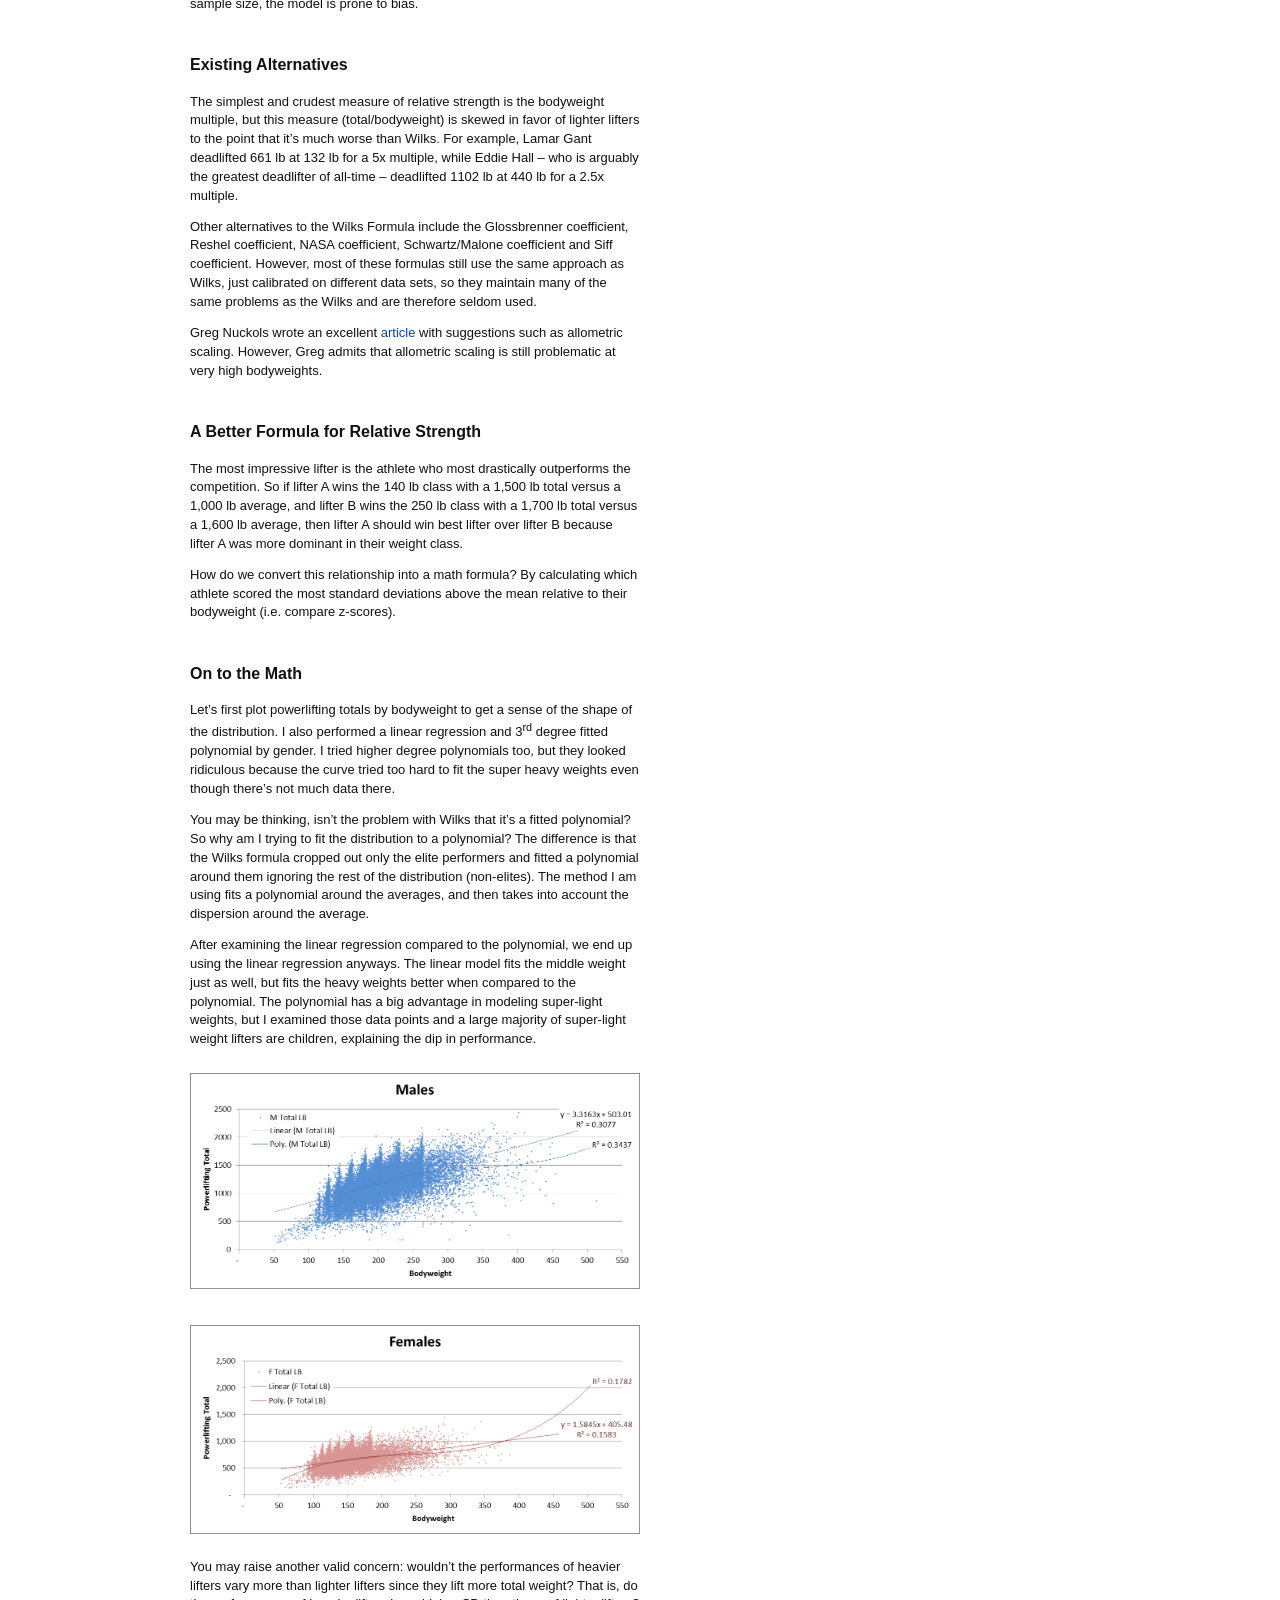
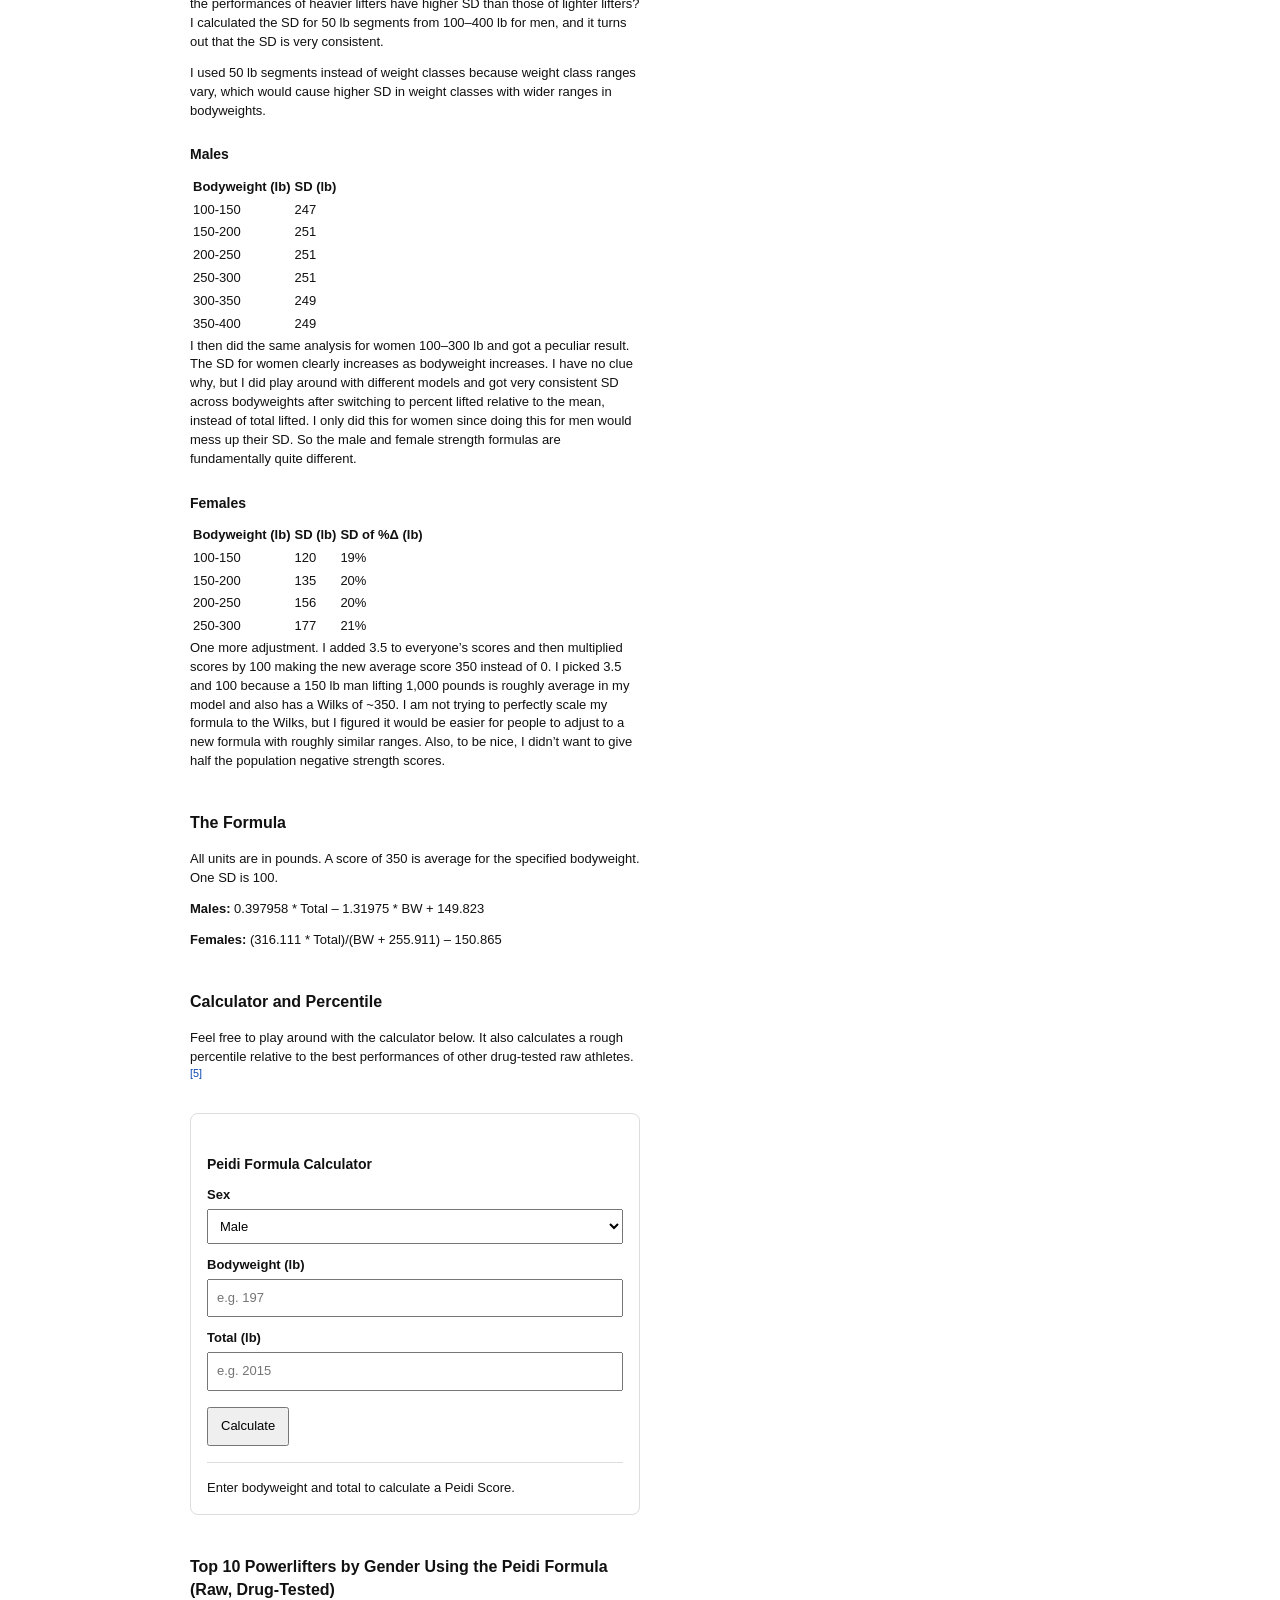
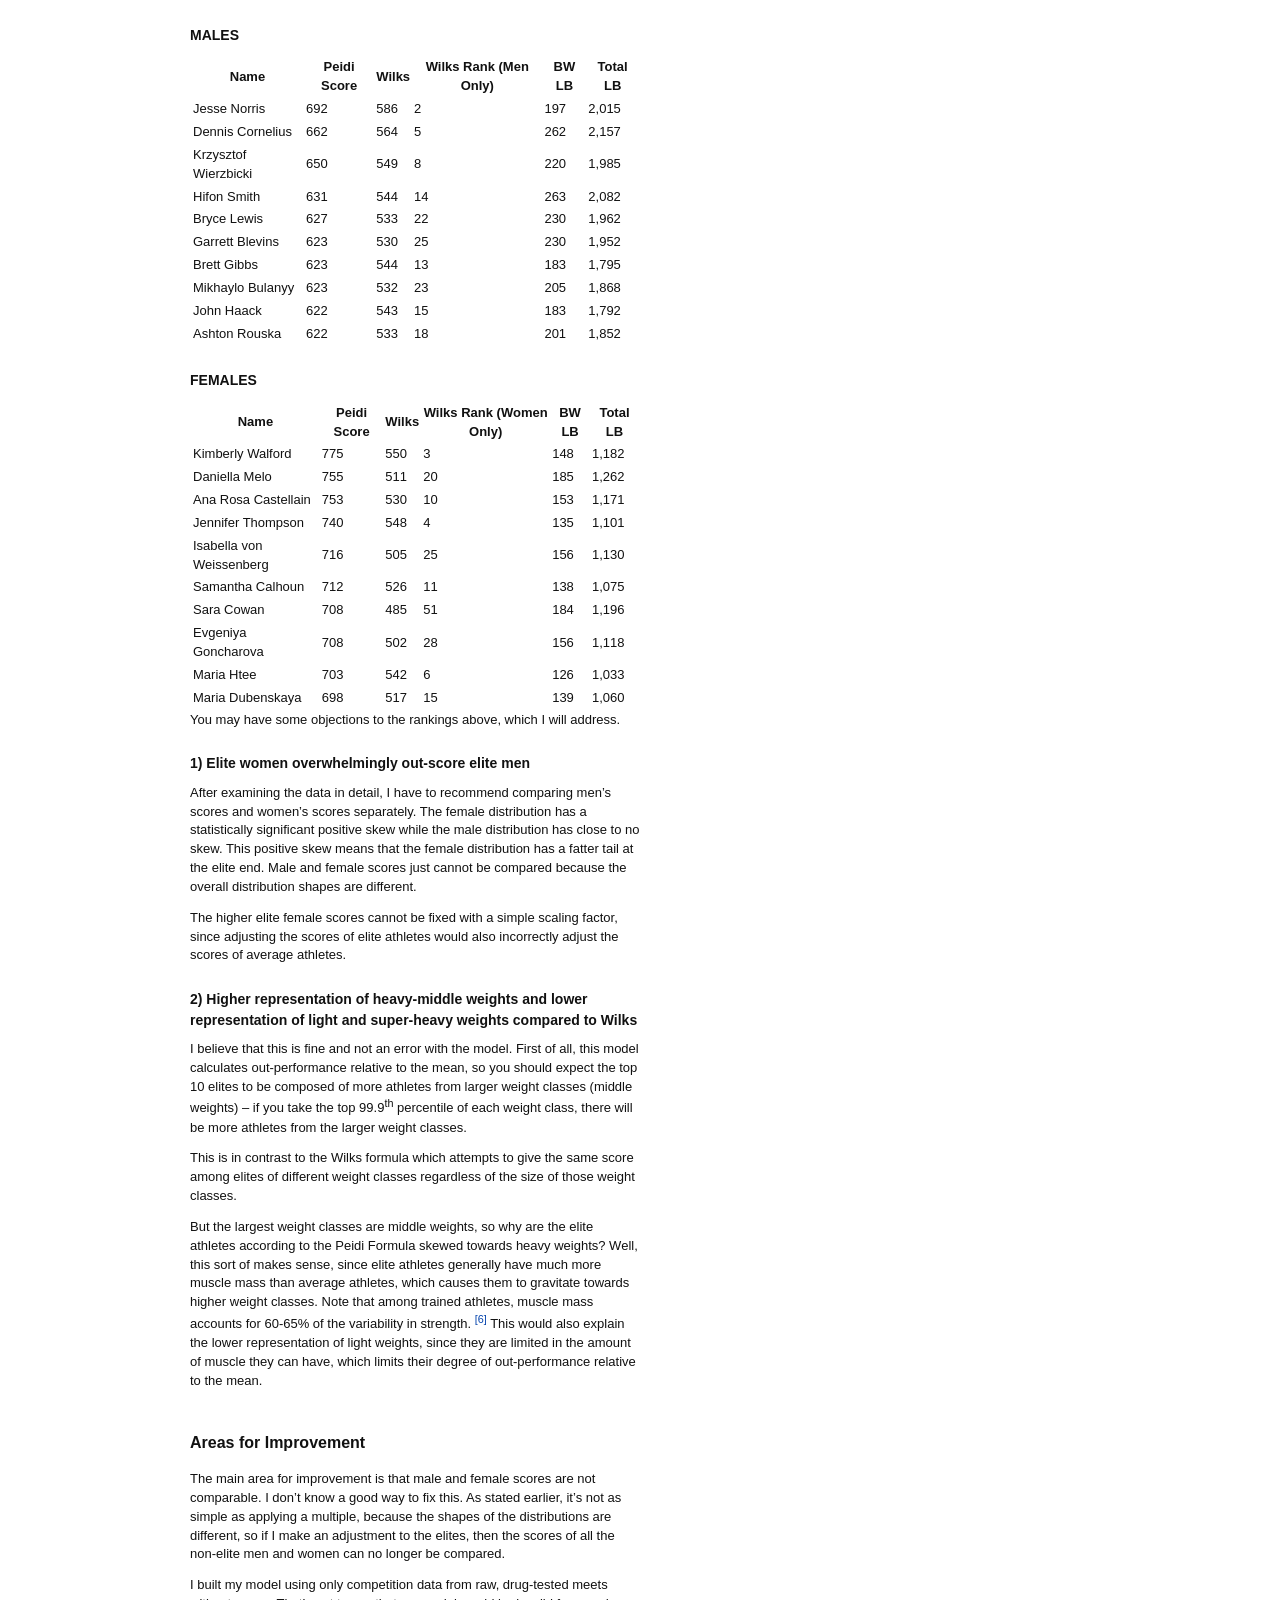
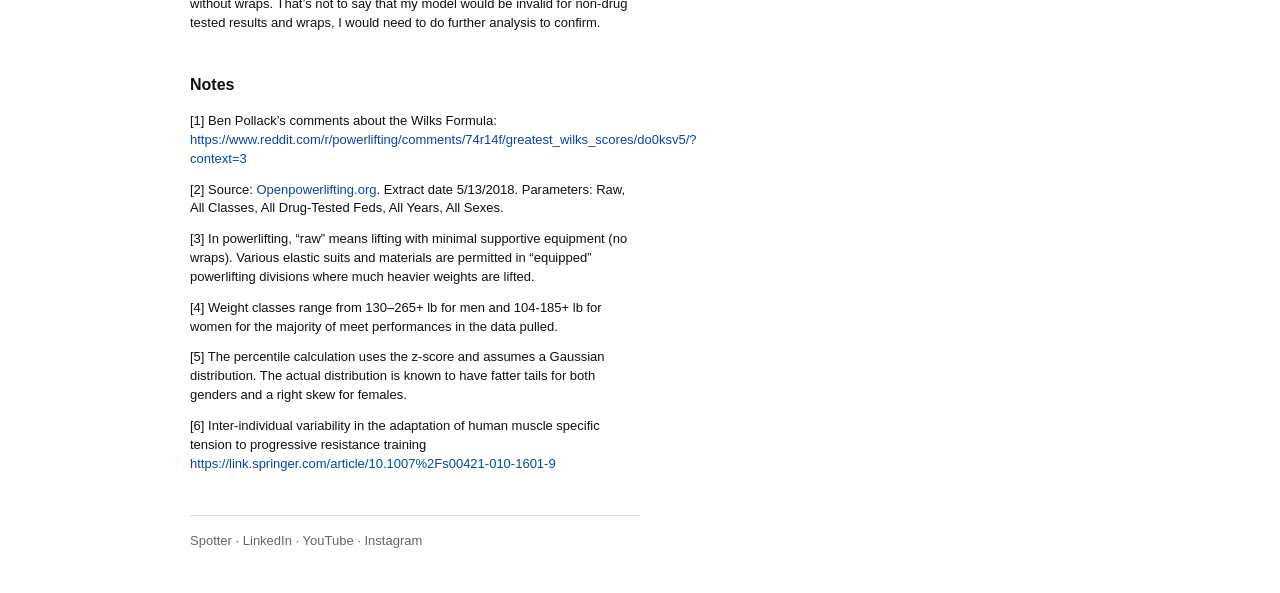
<file: a-better-wilks-formula.html>
<!doctype html>
<!-- Google tag (gtag.js) -->
<script async src="https://www.googletagmanager.com/gtag/js?id=G-NNFPL72T1F"></script>
<script>
  window.dataLayer = window.dataLayer || [];
  function gtag(){dataLayer.push(arguments);}
  gtag('js', new Date());

  gtag('config', 'G-NNFPL72T1F');
</script>
<html lang="en">
<head>
  <meta charset="utf-8">
  <meta name="viewport" content="width=device-width, initial-scale=1">
  <title>A Better Wilks Formula - Peidi Wu</title>
  <link rel="stylesheet" href="/style.css">

  <style>
    .wilks-calculator {
      border: 1px solid #ddd;
      border-radius: 8px;
      padding: 1rem;
      margin: 1.5rem 0 2rem;
      max-width: 520px;
    }

    .wilks-calculator label {
      display: block;
      margin-top: 0.75rem;
      font-weight: 600;
    }

    .wilks-calculator input,
    .wilks-calculator select {
      width: 100%;
      box-sizing: border-box;
      padding: 0.5rem;
      margin-top: 0.25rem;
      font: inherit;
    }

    .wilks-calculator button {
      margin-top: 1rem;
      padding: 0.5rem 0.75rem;
      font: inherit;
      cursor: pointer;
    }

    .wilks-result {
      margin-top: 1rem;
      padding-top: 1rem;
      border-top: 1px solid #ddd;
    }

    .wilks-result strong {
      display: inline-block;
      min-width: 7rem;
    }
  </style>
</head>
<body>
  <div class="site">
    <main class="content">
      <h1>A Better Wilks Formula</h1>
      <p><em>May 23, 2018</em></p>

      <p>
        The Wilks Formula is by far the most popular standard of comparison for strength across
        different weight classes and genders in powerlifting. However, the formula is skewed in
        favor of super-heavy and super-light lifters. Several prominent figures in the
        powerlifting community have been voicing their concerns about Wilks, including Greg
        Nuckols in his article <a href="https://www.strongerbyscience.com/whos-the-most-impressive-powerlifter/">Who’s The Most Impressive Powerlifter?</a>,
        and Ben Pollack, who commented:
      </p>

      <blockquote>
        <p>
          Wilks is, in my opinion, the #1 most unfair thing about modern powerlifting. Notice
          how there’s no guys on that list (referring to a subset of Greatest Wilks Scores)
          under 275? There’s a reason for that: Wilks is bullshit and heavily favors heavier
          lifters. Steve Denison said he’d consider a different metric for the USPA (2<sup>nd</sup>
          largest powerlifting federation in the USA) next year and I really hope he follows
          through on that. <sup id="note1-ref"><a href="#note1">[1]</a></sup>
        </p>
      </blockquote>

      <p>
        Robert Wilks and the International Powerlifting Federation (IPF, largest powerlifting
        federation) have said that they are working on a new formula. However, they have been
        taking too long. Fortunately, I have already found a solution.
      </p>

      <p>
        This essay will first examine the Wilks Formula bias, and then propose a better formula.
      </p>

      <h2>How Biased is the Wilks Formula?</h2>

      <p>
        Below are the all-time top 10 Wilks coefficient scores for raw lifters based on
        performances at drug-tested meets. <sup><a id="note2-ref" href="#note2">[2]</a> <a id="note3-ref" href="#note3">[3]</a> <a id="note4-ref" href="#note4">[4]</a></sup> Extreme bodyweights are in red.
      </p>

      <table>
        <thead>
          <tr>
            <th>Name</th>
            <th>Sex</th>
            <th>Bodyweight (lb)</th>
            <th>Total (lb)</th>
            <th>Wilks</th>
          </tr>
        </thead>
        <tbody>
          <tr><td>Ray Williams</td><td>M</td><td><mark>402</mark></td><td>2,436</td><td>594</td></tr>
          <tr><td>Jesse Norris</td><td>M</td><td>197</td><td>2,015</td><td>586</td></tr>
          <tr><td>Sergey Fedosienko</td><td>M</td><td><mark>129</mark></td><td>1,477</td><td>585</td></tr>
          <tr><td>Jezza Uepa</td><td>M</td><td><mark>400</mark></td><td>2,359</td><td>575</td></tr>
          <tr><td>Dennis Cornelius</td><td>M</td><td>262</td><td>2,157</td><td>564</td></tr>
          <tr><td>Heather Connor</td><td>F</td><td><mark>97</mark></td><td>876</td><td>559</td></tr>
          <tr><td>Kelly Branton</td><td>M</td><td><mark>363</mark></td><td>2,249</td><td>557</td></tr>
          <tr><td>Taylor Atwood</td><td>M</td><td>167</td><td>1,725</td><td>554</td></tr>
          <tr><td>Wei-Ling Chen</td><td>F</td><td><mark>103</mark></td><td>898</td><td>552</td></tr>
          <tr><td>Kimberly Walford</td><td>F</td><td>148</td><td>1,182</td><td>550</td></tr>
        </tbody>
      </table>

      <p>
        The #1 lifter, Ray Williams, weighs 402 lb and the #3 lifter, Sergey Fedosienko, is
        4’9. Both of these lifters are in classes where there is far less competition, and they
        are #1 and #3 in the world!
      </p>

      <p>
        Below is the distribution of bodyweights for competitive lifters at raw drug-tested
        meets. The bars for the 6 highlighted bodyweights above are very small to practically
        invisible.
      </p>

      <img src="assets/bodyweight-distribution.png" alt="Bodyweight distribution of competitive lifters at raw drug-tested meets">

      <p>
        There were only 15 male competitors in the 400–420 lb range where Ray is. In contrast,
        the 160–180 lb weight range for men hosts the most competitors at 7,871. So a 400 lb
        man with the best performance out of 15 is equivalent to a 160 lb man with the best
        performance out of 7,871 according to the Wilks Formula.
      </p>

      <p>
        Another problem with Wilks is that it gets pretty screwy once the bodyweight gets over
        600 lb. A 623 lb man lifting 100 lb will crush all-time records with a 1,400 Wilks
        score. But he better not weigh in at 624 lb, because then he will receive a Wilks of
        -282,679. Nobody has yet taken advantage of this in competition, but people weighing
        over 600 lb certainly exist and they may take advantage of this in the future.
      </p>

      <p>
        The cause of these problems is that the formula is modeled on only a handful of elite
        athletes (those in the IPF from 1987 to 1994), and with such a small sample size, the
        model is prone to bias.
      </p>

      <h2>Existing Alternatives</h2>

      <p>
        The simplest and crudest measure of relative strength is the bodyweight multiple, but
        this measure (total/bodyweight) is skewed in favor of lighter lifters to the point that
        it’s much worse than Wilks. For example, Lamar Gant deadlifted 661 lb at 132 lb for a
        5x multiple, while Eddie Hall – who is arguably the greatest deadlifter of all-time –
        deadlifted 1102 lb at 440 lb for a 2.5x multiple.
      </p>

      <p>
        Other alternatives to the Wilks Formula include the Glossbrenner coefficient, Reshel
        coefficient, NASA coefficient, Schwartz/Malone coefficient and Siff coefficient.
        However, most of these formulas still use the same approach as Wilks, just calibrated
        on different data sets, so they maintain many of the same problems as the Wilks and are
        therefore seldom used.
      </p>

      <p>
        Greg Nuckols wrote an excellent <a href="https://www.strongerbyscience.com/whos-the-most-impressive-powerlifter/">article</a>
        with suggestions such as allometric scaling. However, Greg admits that allometric
        scaling is still problematic at very high bodyweights.
      </p>

      <h2>A Better Formula for Relative Strength</h2>

      <p>
        The most impressive lifter is the athlete who most drastically outperforms the
        competition. So if lifter A wins the 140 lb class with a 1,500 lb total versus a 1,000
        lb average, and lifter B wins the 250 lb class with a 1,700 lb total versus a 1,600 lb
        average, then lifter A should win best lifter over lifter B because lifter A was more
        dominant in their weight class.
      </p>

      <p>
        How do we convert this relationship into a math formula? By calculating which athlete
        scored the most standard deviations above the mean relative to their bodyweight (i.e.
        compare z-scores).
      </p>

      <h2>On to the Math</h2>

      <p>
        Let’s first plot powerlifting totals by bodyweight to get a sense of the shape of the
        distribution. I also performed a linear regression and 3<sup>rd</sup> degree fitted polynomial
        by gender. I tried higher degree polynomials too, but they looked ridiculous because
        the curve tried too hard to fit the super heavy weights even though there’s not much
        data there.
      </p>

      <p>
        You may be thinking, isn’t the problem with Wilks that it’s a fitted polynomial? So why
        am I trying to fit the distribution to a polynomial? The difference is that the Wilks
        formula cropped out only the elite performers and fitted a polynomial around them
        ignoring the rest of the distribution (non-elites). The method I am using fits a
        polynomial around the averages, and then takes into account the dispersion around the
        average.
      </p>

      <p>
        After examining the linear regression compared to the polynomial, we end up using the
        linear regression anyways. The linear model fits the middle weight just as well, but
        fits the heavy weights better when compared to the polynomial. The polynomial has a big
        advantage in modeling super-light weights, but I examined those data points and a large
        majority of super-light weight lifters are children, explaining the dip in performance.
      </p>

      <img src="assets/male-scatter.png" alt="Male powerlifting totals by bodyweight">
      <img src="assets/female-scatter.png" alt="Female powerlifting totals by bodyweight">

      <p>
        You may raise another valid concern: wouldn’t the performances of heavier lifters vary
        more than lighter lifters since they lift more total weight? That is, do the
        performances of heavier lifters have higher SD than those of lighter lifters? I
        calculated the SD for 50 lb segments from 100–400 lb for men, and it turns out that
        the SD is very consistent.
      </p>

      <p>
        I used 50 lb segments instead of weight classes because weight class ranges vary, which
        would cause higher SD in weight classes with wider ranges in bodyweights.
      </p>

      <h3>Males</h3>
      <table>
        <thead>
          <tr><th>Bodyweight (lb)</th><th>SD (lb)</th></tr>
        </thead>
        <tbody>
          <tr><td>100-150</td><td>247</td></tr>
          <tr><td>150-200</td><td>251</td></tr>
          <tr><td>200-250</td><td>251</td></tr>
          <tr><td>250-300</td><td>251</td></tr>
          <tr><td>300-350</td><td>249</td></tr>
          <tr><td>350-400</td><td>249</td></tr>
        </tbody>
      </table>

      <p>
        I then did the same analysis for women 100–300 lb and got a peculiar result. The SD
        for women clearly increases as bodyweight increases. I have no clue why, but I did play
        around with different models and got very consistent SD across bodyweights after
        switching to percent lifted relative to the mean, instead of total lifted. I only did
        this for women since doing this for men would mess up their SD. So the male and female
        strength formulas are fundamentally quite different.
      </p>

      <h3>Females</h3>
      <table>
        <thead>
          <tr><th>Bodyweight (lb)</th><th>SD (lb)</th><th>SD of %Δ (lb)</th></tr>
        </thead>
        <tbody>
          <tr><td>100-150</td><td>120</td><td>19%</td></tr>
          <tr><td>150-200</td><td>135</td><td>20%</td></tr>
          <tr><td>200-250</td><td>156</td><td>20%</td></tr>
          <tr><td>250-300</td><td>177</td><td>21%</td></tr>
        </tbody>
      </table>

      <p>
        One more adjustment. I added 3.5 to everyone’s scores and then multiplied scores by
        100 making the new average score 350 instead of 0. I picked 3.5 and 100 because a 150
        lb man lifting 1,000 pounds is roughly average in my model and also has a Wilks of
        ~350. I am not trying to perfectly scale my formula to the Wilks, but I figured it
        would be easier for people to adjust to a new formula with roughly similar ranges.
        Also, to be nice, I didn’t want to give half the population negative strength scores.
      </p>

      <h2>The Formula</h2>

      <p>All units are in pounds. A score of 350 is average for the specified bodyweight. One SD is 100.</p>

      <p><strong>Males:</strong>&nbsp;0.397958 * Total – 1.31975 * BW + 149.823</p>
      <p><strong>Females:</strong>&nbsp;(316.111 * Total)/(BW + 255.911) – 150.865</p>

      <h2>Calculator and Percentile</h2>

      <p>
        Feel free to play around with the calculator below. It also calculates a rough
        percentile relative to the best performances of other drug-tested raw athletes. <sup id="note5-ref"><a href="#note5">[5]</a></sup>
      </p>

      <div class="wilks-calculator" id="peidi-calculator">
        <h3>Peidi Formula Calculator</h3>

        <label for="calc-sex">Sex</label>
        <select id="calc-sex">
          <option value="male">Male</option>
          <option value="female">Female</option>
        </select>

        <label for="calc-bodyweight">Bodyweight (lb)</label>
        <input id="calc-bodyweight" type="number" min="1" step="0.1" placeholder="e.g. 197">

        <label for="calc-total">Total (lb)</label>
        <input id="calc-total" type="number" min="1" step="0.1" placeholder="e.g. 2015">

        <button type="button" id="calc-button">Calculate</button>

        <div class="wilks-result" id="calc-result" aria-live="polite">
          Enter bodyweight and total to calculate a Peidi Score.
        </div>
      </div>


      <h2>Top 10 Powerlifters by Gender Using the Peidi Formula (Raw, Drug-Tested)</h2>

      <h3>MALES</h3>
      <table>
        <thead>
          <tr>
            <th>Name</th>
            <th>Peidi Score</th>
            <th>Wilks</th>
            <th>Wilks Rank (Men Only)</th>
            <th>BW LB</th>
            <th>Total LB</th>
          </tr>
        </thead>
        <tbody>
          <tr><td>Jesse Norris</td><td>692</td><td>586</td><td>2</td><td>197</td><td>2,015</td></tr>
          <tr><td>Dennis Cornelius</td><td>662</td><td>564</td><td>5</td><td>262</td><td>2,157</td></tr>
          <tr><td>Krzysztof Wierzbicki</td><td>650</td><td>549</td><td>8</td><td>220</td><td>1,985</td></tr>
          <tr><td>Hifon Smith</td><td>631</td><td>544</td><td>14</td><td>263</td><td>2,082</td></tr>
          <tr><td>Bryce Lewis</td><td>627</td><td>533</td><td>22</td><td>230</td><td>1,962</td></tr>
          <tr><td>Garrett Blevins</td><td>623</td><td>530</td><td>25</td><td>230</td><td>1,952</td></tr>
          <tr><td>Brett Gibbs</td><td>623</td><td>544</td><td>13</td><td>183</td><td>1,795</td></tr>
          <tr><td>Mikhaylo Bulanyy</td><td>623</td><td>532</td><td>23</td><td>205</td><td>1,868</td></tr>
          <tr><td>John Haack</td><td>622</td><td>543</td><td>15</td><td>183</td><td>1,792</td></tr>
          <tr><td>Ashton Rouska</td><td>622</td><td>533</td><td>18</td><td>201</td><td>1,852</td></tr>
        </tbody>
      </table>

      <h3>FEMALES</h3>
      <table>
        <thead>
          <tr>
            <th>Name</th>
            <th>Peidi Score</th>
            <th>Wilks</th>
            <th>Wilks Rank (Women Only)</th>
            <th>BW LB</th>
            <th>Total LB</th>
          </tr>
        </thead>
        <tbody>
          <tr><td>Kimberly Walford</td><td>775</td><td>550</td><td>3</td><td>148</td><td>1,182</td></tr>
          <tr><td>Daniella Melo</td><td>755</td><td>511</td><td>20</td><td>185</td><td>1,262</td></tr>
          <tr><td>Ana Rosa Castellain</td><td>753</td><td>530</td><td>10</td><td>153</td><td>1,171</td></tr>
          <tr><td>Jennifer Thompson</td><td>740</td><td>548</td><td>4</td><td>135</td><td>1,101</td></tr>
          <tr><td>Isabella von Weissenberg</td><td>716</td><td>505</td><td>25</td><td>156</td><td>1,130</td></tr>
          <tr><td>Samantha Calhoun</td><td>712</td><td>526</td><td>11</td><td>138</td><td>1,075</td></tr>
          <tr><td>Sara Cowan</td><td>708</td><td>485</td><td>51</td><td>184</td><td>1,196</td></tr>
          <tr><td>Evgeniya Goncharova</td><td>708</td><td>502</td><td>28</td><td>156</td><td>1,118</td></tr>
          <tr><td>Maria Htee</td><td>703</td><td>542</td><td>6</td><td>126</td><td>1,033</td></tr>
          <tr><td>Maria Dubenskaya</td><td>698</td><td>517</td><td>15</td><td>139</td><td>1,060</td></tr>
        </tbody>
      </table>

      <p>You may have some objections to the rankings above, which I will address.</p>

      <h3>1) Elite women overwhelmingly out-score elite men</h3>

      <p>
        After examining the data in detail, I have to recommend comparing men’s scores and
        women’s scores separately. The female distribution has a statistically significant
        positive skew while the male distribution has close to no skew. This positive skew
        means that the female distribution has a fatter tail at the elite end. Male and female
        scores just cannot be compared because the overall distribution shapes are different.
      </p>

      <p>
        The higher elite female scores cannot be fixed with a simple scaling factor, since
        adjusting the scores of elite athletes would also incorrectly adjust the scores of
        average athletes.
      </p>

      <h3>2) Higher representation of heavy-middle weights and lower representation of light and super-heavy weights compared to Wilks</h3>

      <p>
        I believe that this is fine and not an error with the model. First of all, this model
        calculates out-performance relative to the mean, so you should expect the top 10 elites
        to be composed of more athletes from larger weight classes (middle weights) – if you
        take the top 99.9<sup>th</sup> percentile of each weight class, there will be more athletes
        from the larger weight classes.
      </p>

      <p>
        This is in contrast to the Wilks formula which attempts to give the same score among
        elites of different weight classes regardless of the size of those weight classes.
      </p>

      <p>
        But the largest weight classes are middle weights, so why are the elite athletes
        according to the Peidi Formula skewed towards heavy weights? Well, this sort of makes
        sense, since elite athletes generally have much more muscle mass than average athletes,
        which causes them to gravitate towards higher weight classes. Note that among trained
        athletes, muscle mass accounts for 60-65% of the variability in strength. <sup id="note6-ref"><a href="#note6">[6]</a></sup> This
        would also explain the lower representation of light weights, since they are limited in
        the amount of muscle they can have, which limits their degree of out-performance
        relative to the mean.
      </p>

      <h2>Areas for Improvement</h2>

      <p>
        The main area for improvement is that male and female scores are not comparable. I
        don’t know a good way to fix this. As stated earlier, it’s not as simple as applying a
        multiple, because the shapes of the distributions are different, so if I make an
        adjustment to the elites, then the scores of all the non-elite men and women can no
        longer be compared.
      </p>

      <p>
        I built my model using only competition data from raw, drug-tested meets without
        wraps. That’s not to say that my model would be invalid for non-drug tested results
        and wraps, I would need to do further analysis to confirm.
      </p>

      <h2>Notes</h2>

      <p id="note1">[1] Ben Pollack’s comments about the Wilks Formula: <a href="https://www.reddit.com/r/powerlifting/comments/74r14f/greatest_wilks_scores/do0ksv5/?context=3">https://www.reddit.com/r/powerlifting/comments/74r14f/greatest_wilks_scores/do0ksv5/?context=3</a></p>

      <p id="note2">[2] Source: <a href="https://www.openpowerlifting.org/">Openpowerlifting.org</a>. Extract date 5/13/2018. Parameters: Raw, All Classes, All Drug-Tested Feds, All Years, All Sexes.</p>

      <p id="note3">[3] In powerlifting, “raw” means lifting with minimal supportive equipment (no wraps). Various elastic suits and materials are permitted in “equipped” powerlifting divisions where much heavier weights are lifted.</p>

      <p id="note4">[4] Weight classes range from 130–265+ lb for men and 104-185+ lb for women for the majority of meet performances in the data pulled.</p>

      <p id="note5">[5] The percentile calculation uses the z-score and assumes a Gaussian distribution. The actual distribution is known to have fatter tails for both genders and a right skew for females.</p>

      <p id="note6">[6] Inter-individual variability in the adaptation of human muscle specific tension to progressive resistance training <a href="https://link.springer.com/article/10.1007%2Fs00421-010-1601-9">https://link.springer.com/article/10.1007%2Fs00421-010-1601-9</a></p>

      <footer>
        <a href="https://spotter.ai/">Spotter</a> ·
        <a href="https://www.linkedin.com/in/peidiwu/">LinkedIn</a> ·
        <a href="https://www.youtube.com/channel/UCJpHsicmW-qkSquo-n-Ss3A/videos">YouTube</a> ·
        <a href="https://www.instagram.com/peidiw/">Instagram</a>
      </footer>
    </main>

    <aside class="sidebar">
      <div class="name"><a href="/">Peidi Wu</a></div>
      <nav class="nav">
        <a href="/how-i-finally-hit-2000-on-lichess.html">Hit 2000 on Lichess</a>
        <a href="/a-better-wilks-formula.html">Wilks Formula</a>
      </nav>
    </aside>
  </div>

  <script>
    (function () {
      function normalCdf(z) {
        // Abramowitz and Stegun approximation for the standard normal CDF.
        var sign = z < 0 ? -1 : 1;
        z = Math.abs(z) / Math.sqrt(2);
        var t = 1 / (1 + 0.3275911 * z);
        var a1 = 0.254829592;
        var a2 = -0.284496736;
        var a3 = 1.421413741;
        var a4 = -1.453152027;
        var a5 = 1.061405429;
        var erf = 1 - (((((a5 * t + a4) * t) + a3) * t + a2) * t + a1) * t * Math.exp(-z * z);
        return 0.5 * (1 + sign * erf);
      }

      function calculatePeidiScore(sex, bodyweight, total) {
        if (sex === "female") {
          return (316.111 * total) / (bodyweight + 255.911) - 150.865;
        }

        return 0.397958 * total - 1.31975 * bodyweight + 149.823;
      }

      function calculate() {
        var sex = document.getElementById("calc-sex").value;
        var bodyweight = parseFloat(document.getElementById("calc-bodyweight").value);
        var total = parseFloat(document.getElementById("calc-total").value);
        var result = document.getElementById("calc-result");

        if (!bodyweight || !total || bodyweight <= 0 || total <= 0) {
          result.textContent = "Please enter a positive bodyweight and total.";
          return;
        }

        var score = calculatePeidiScore(sex, bodyweight, total);
        var zScore = (score - 350) / 100;
        var percentile = normalCdf(zScore) * 100;

        result.innerHTML =
          "<p><strong>Peidi Score:</strong> " + Math.round(score) + "</p>" +
          "<p><strong>Z-score:</strong> " + zScore.toFixed(2) + "</p>" +
          "<p><strong>Percentile:</strong> " + percentile.toFixed(2) + "%</p>";
      }

      document.getElementById("calc-button").addEventListener("click", calculate);

      document.getElementById("peidi-calculator").addEventListener("keydown", function (event) {
        if (event.key === "Enter") {
          calculate();
        }
      });
    })();
  </script>

</body>
</html>
</file>
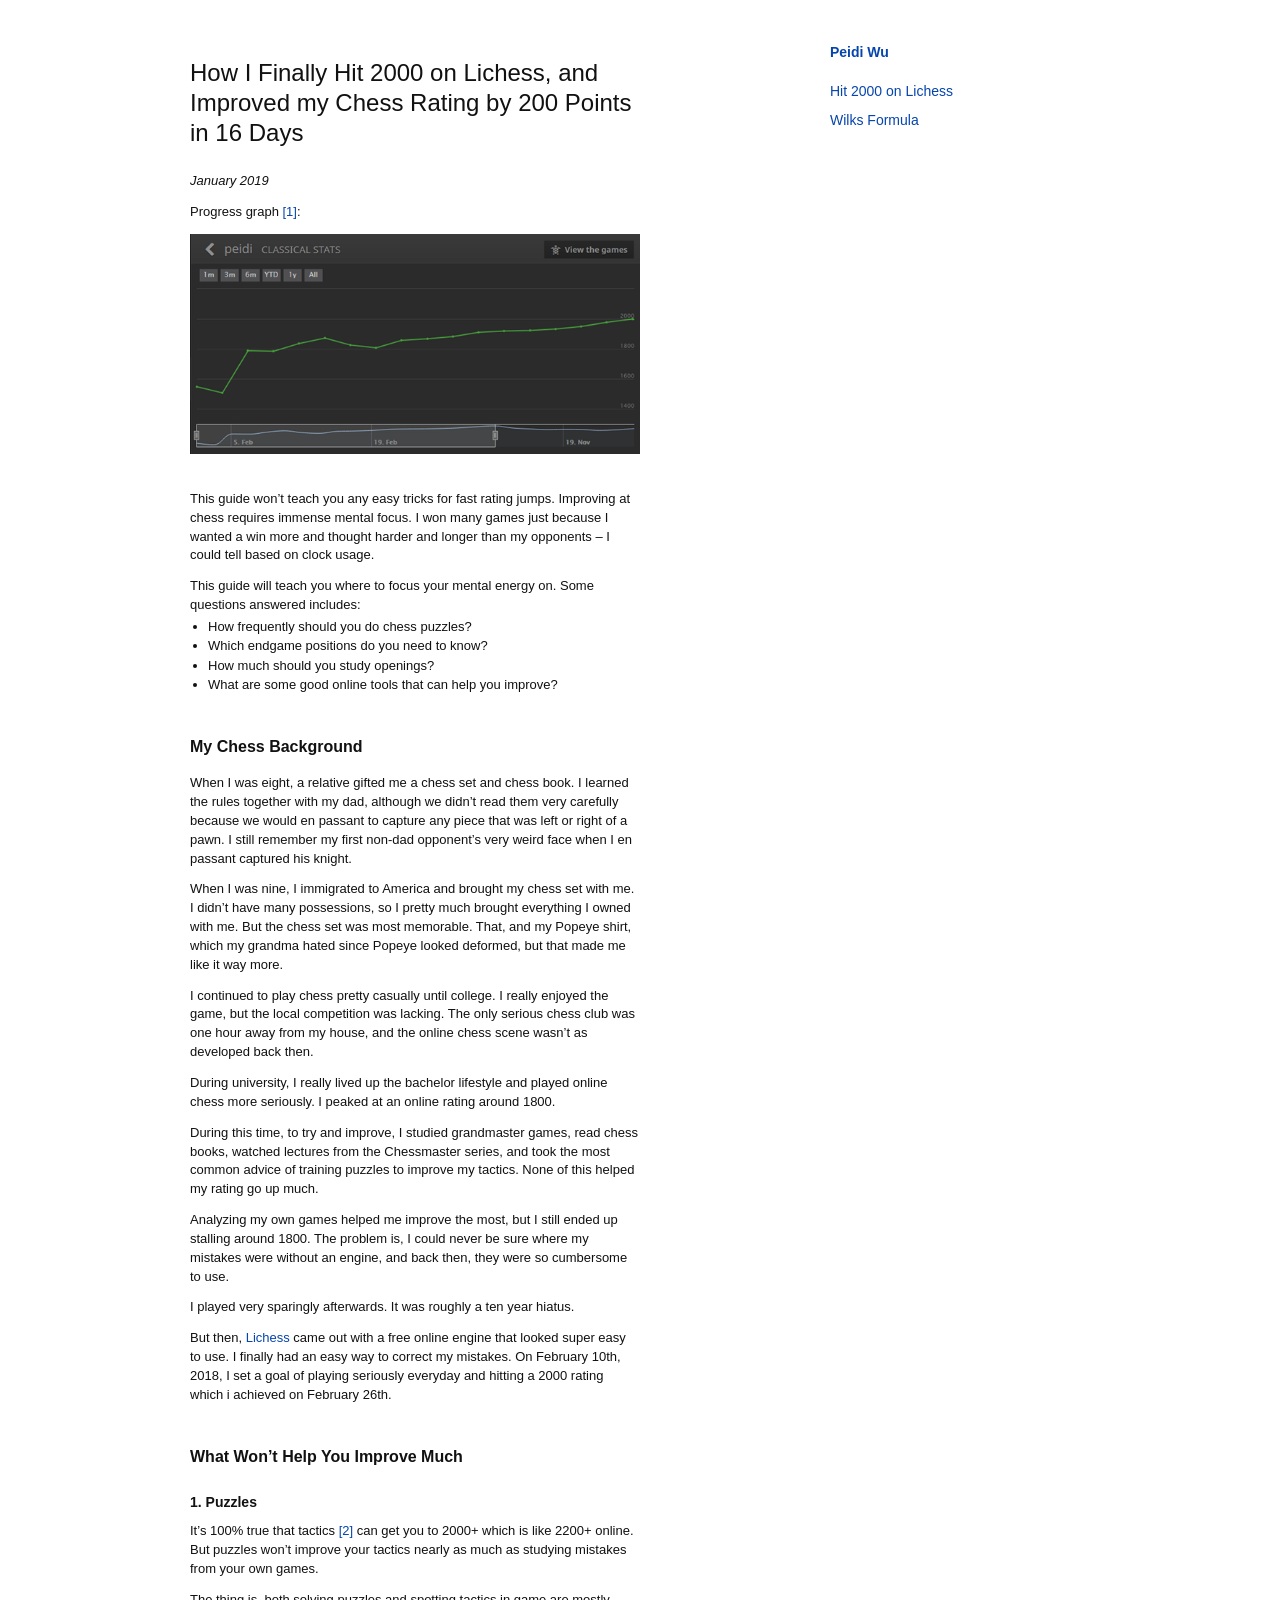
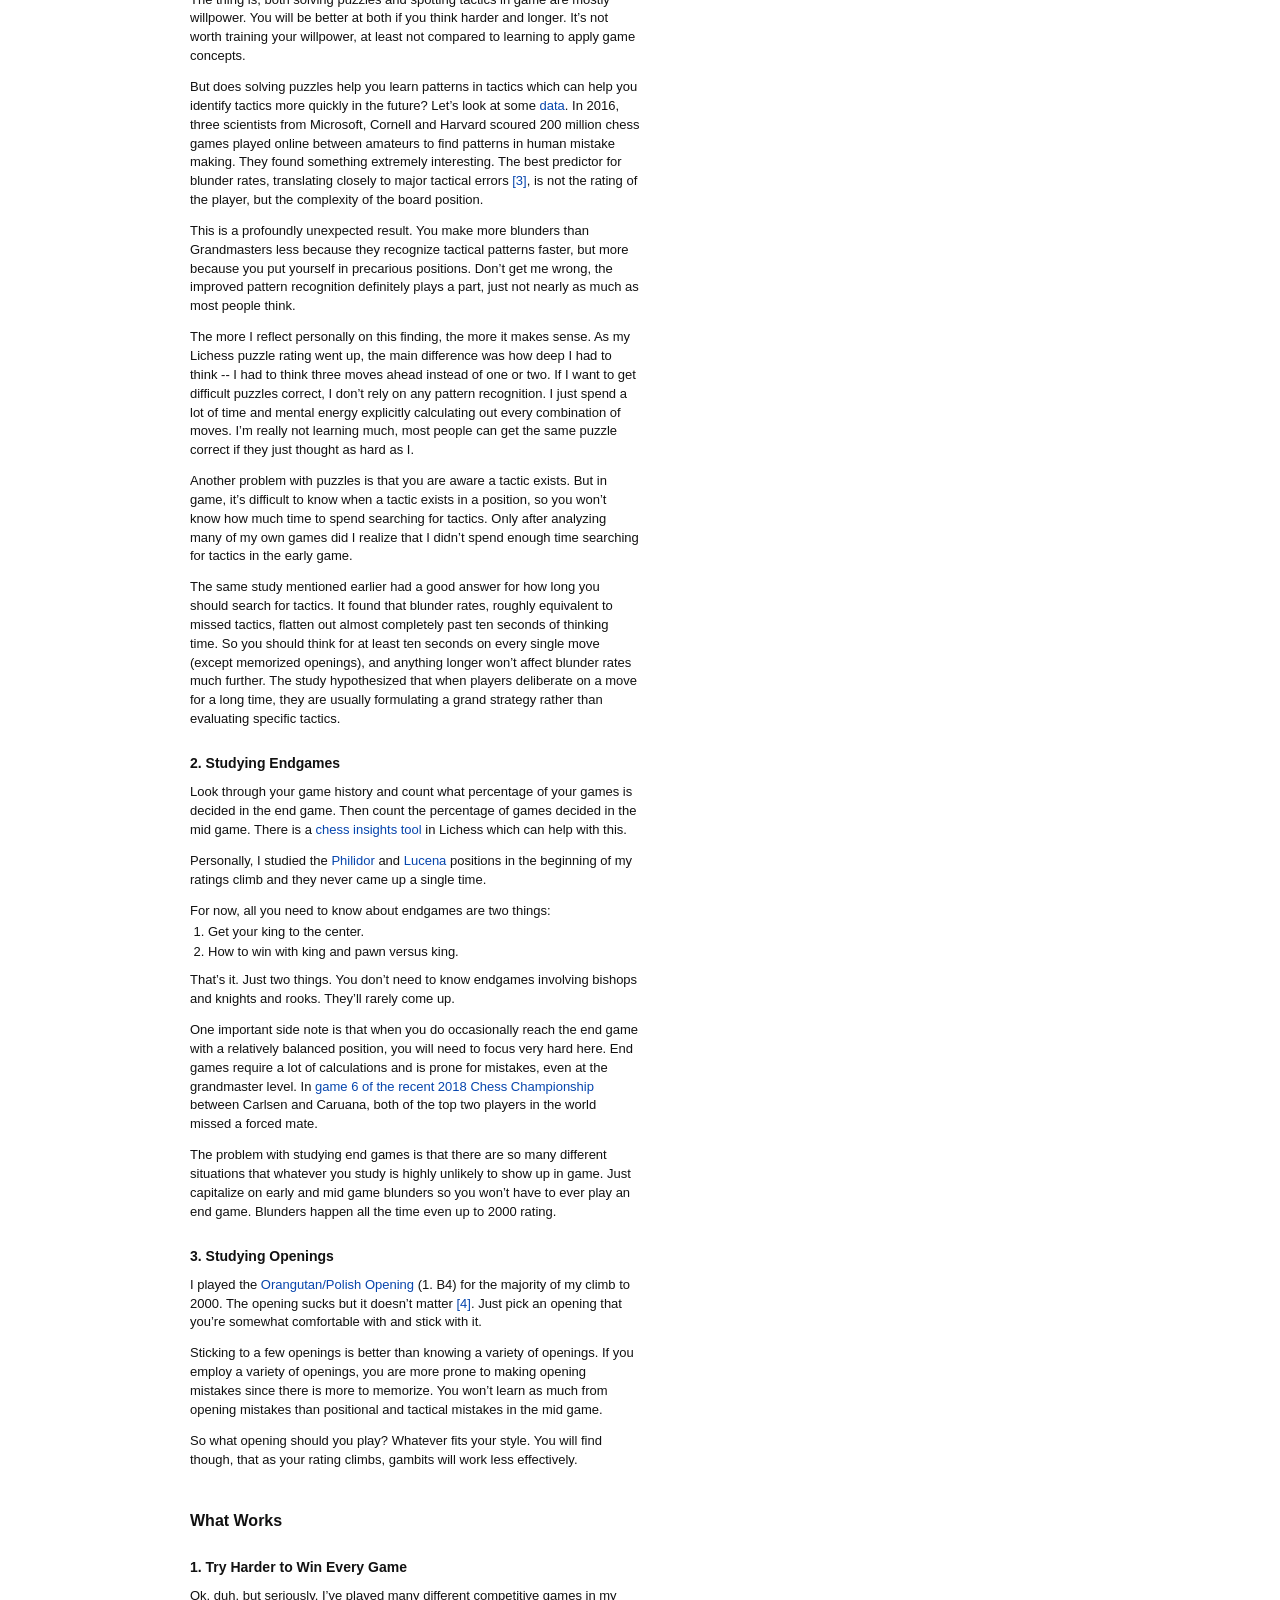
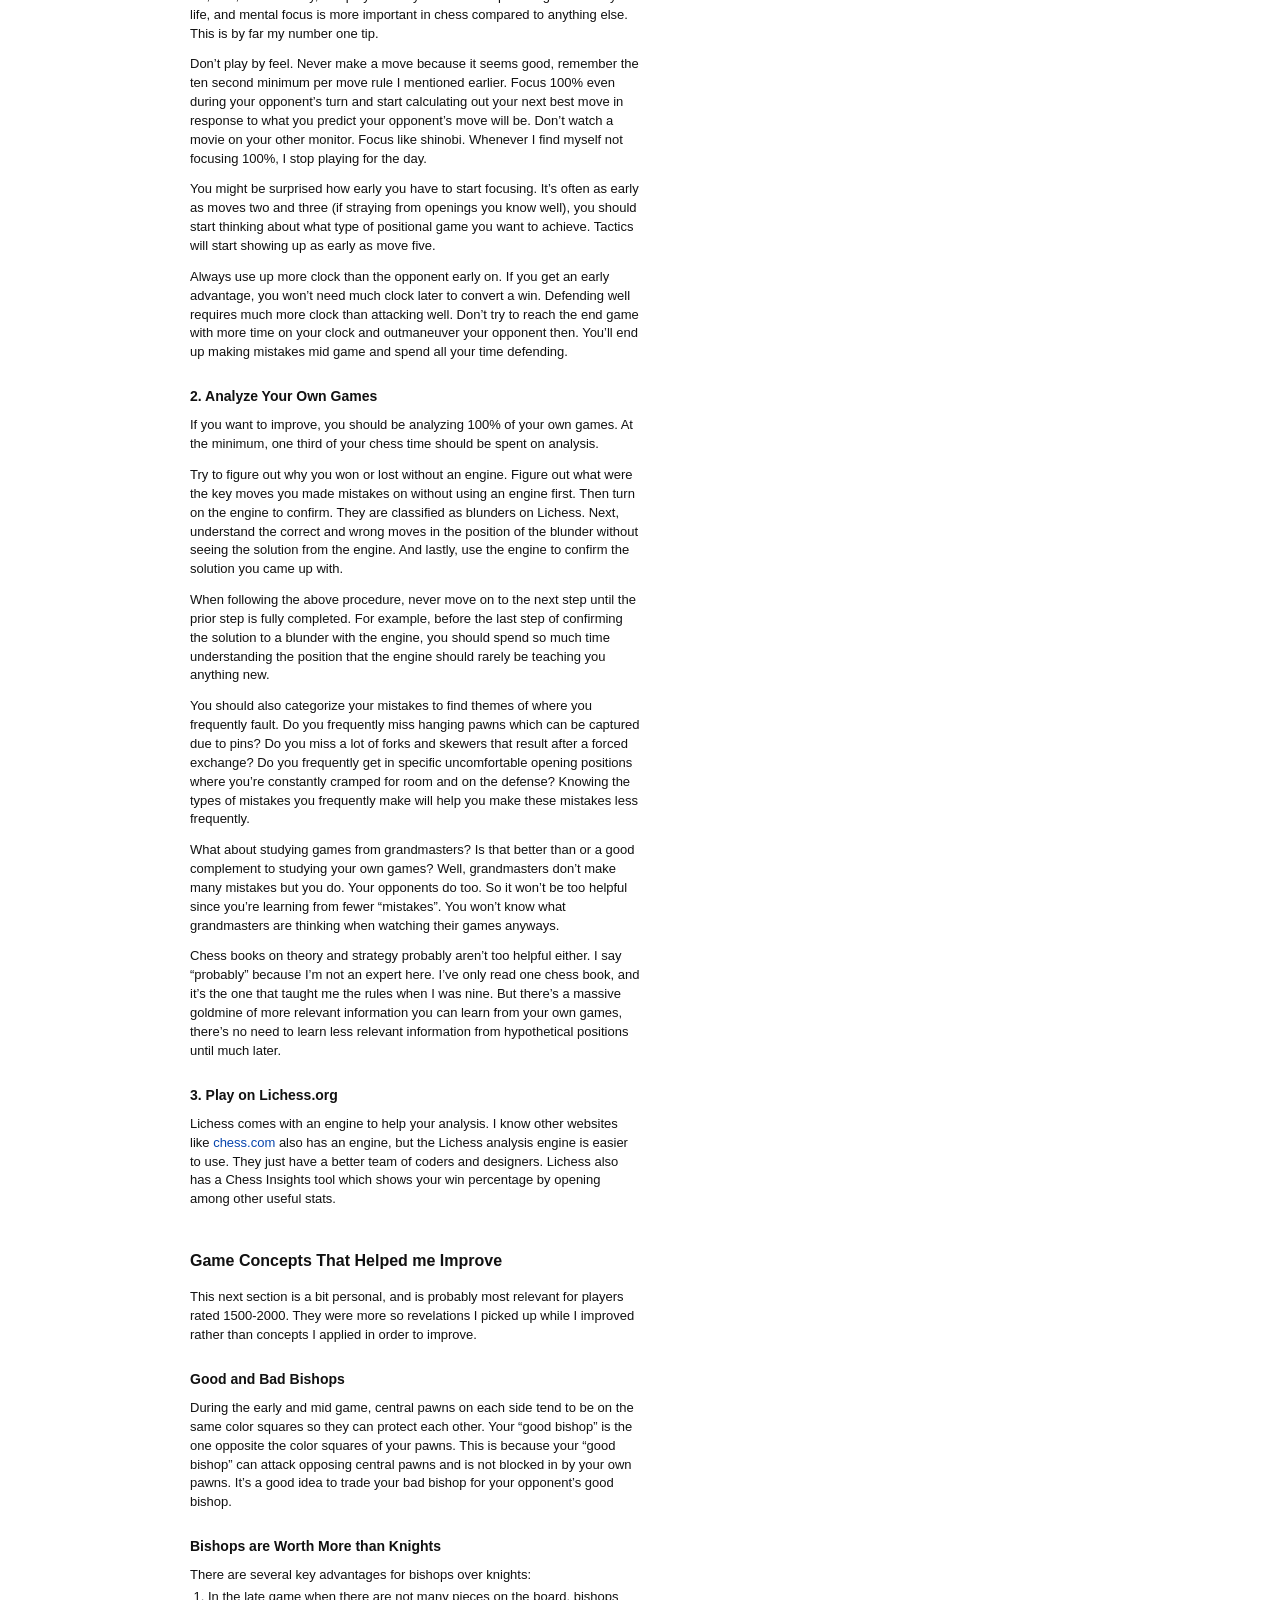
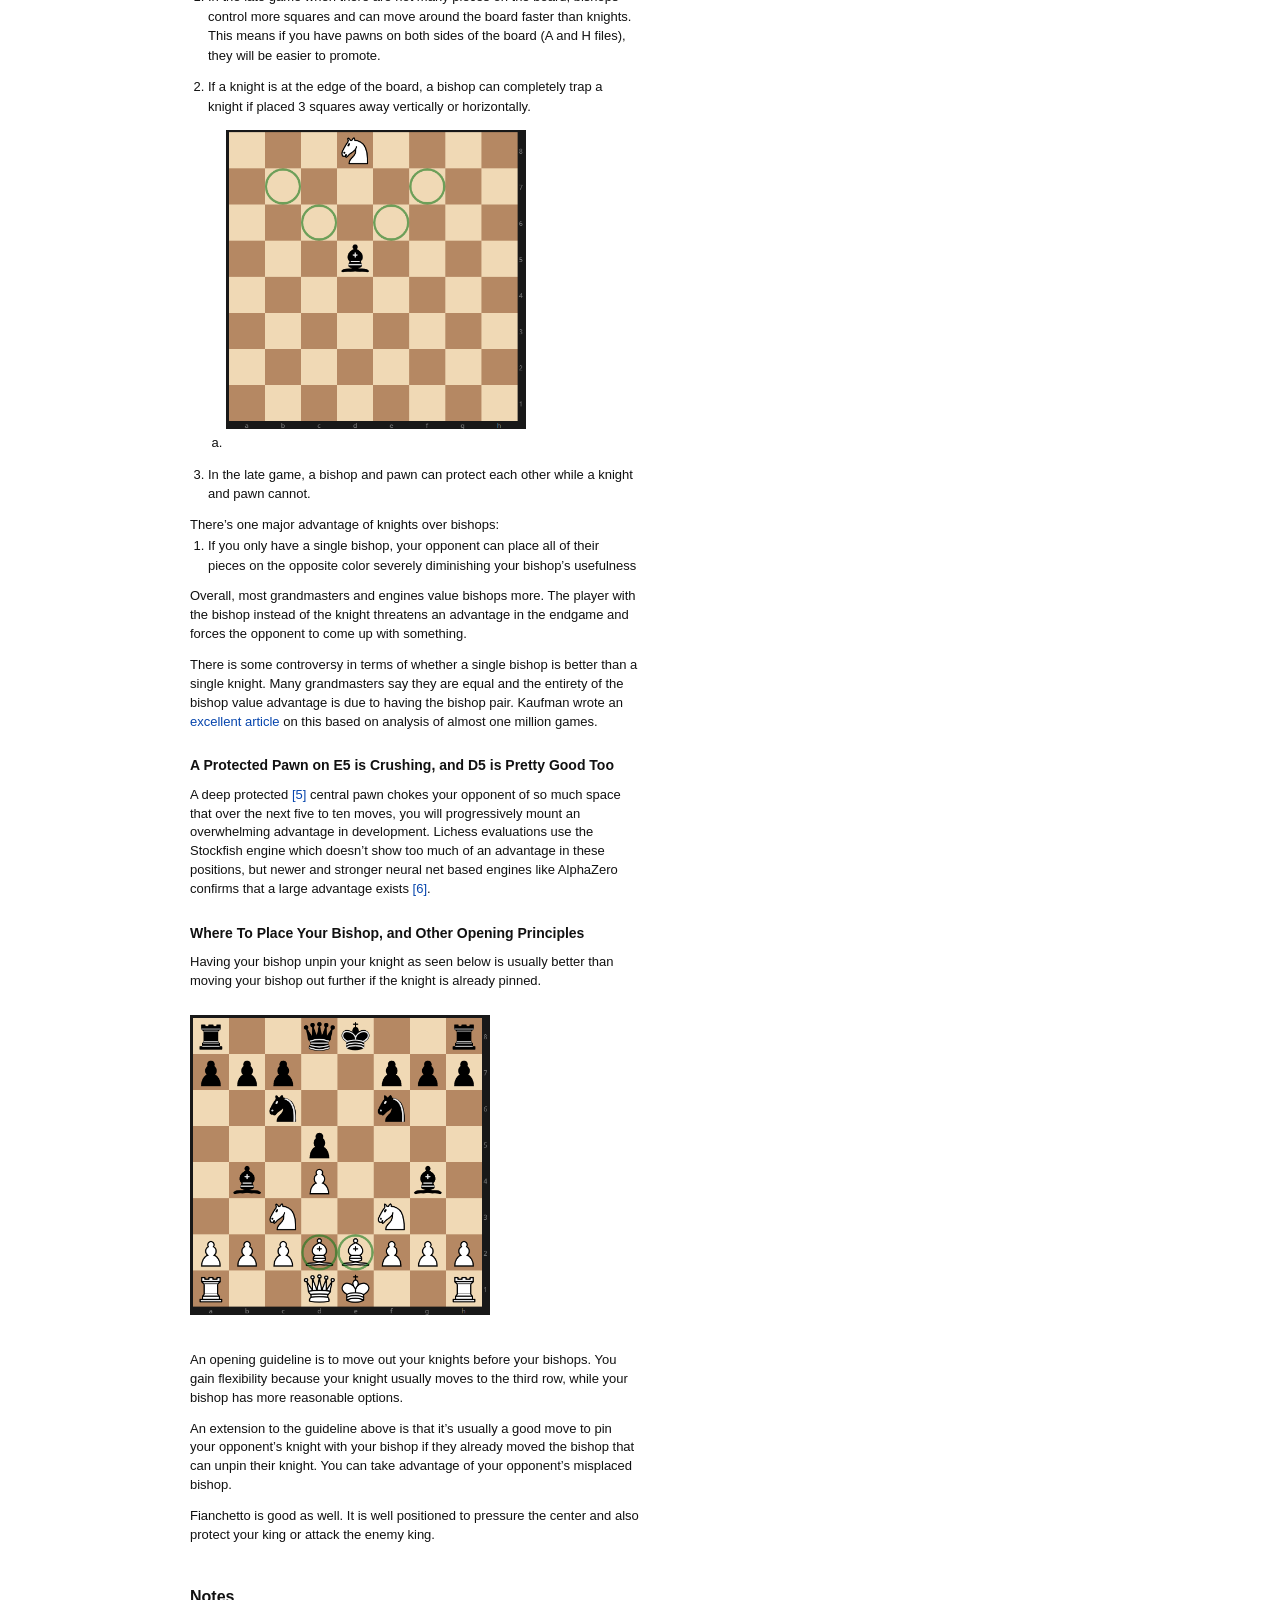
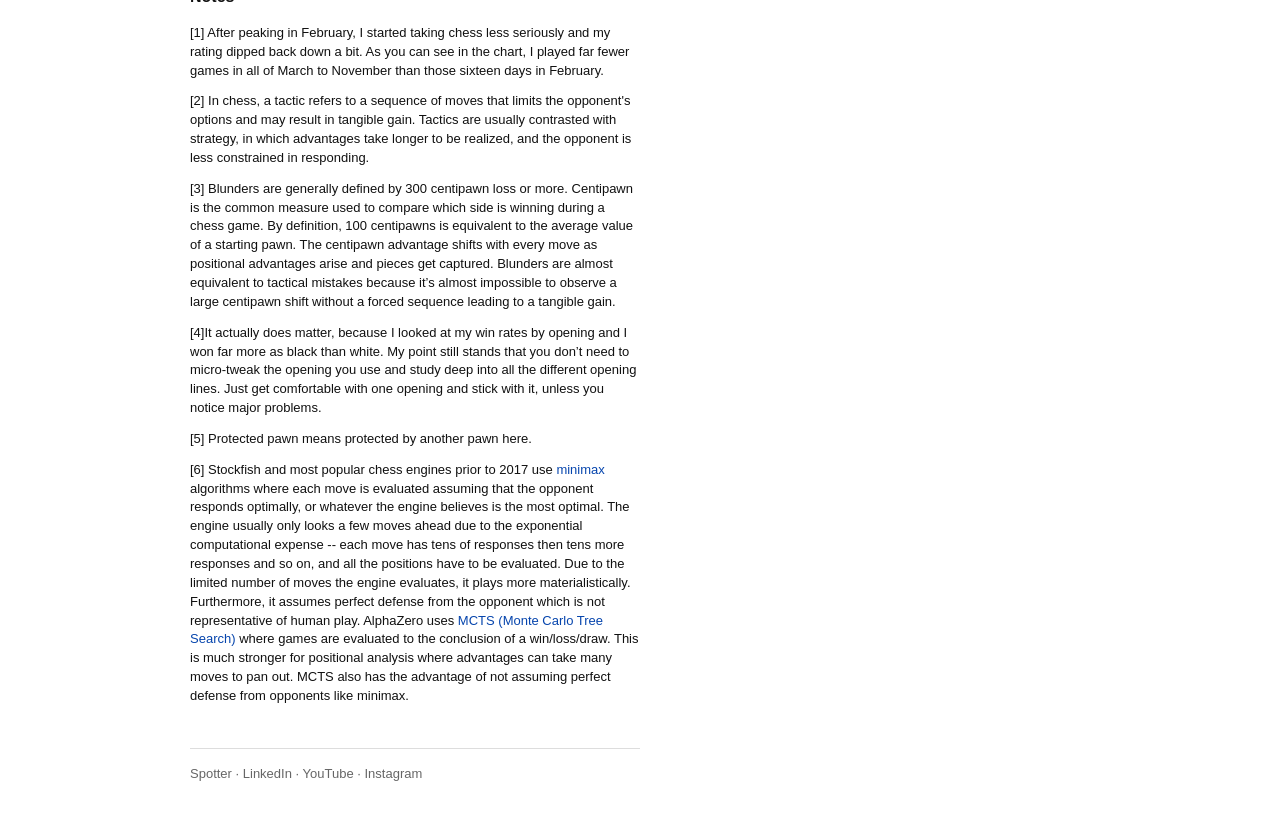
<file: how-i-finally-hit-2000-on-lichess.html>
<!doctype html>
<!-- Google tag (gtag.js) -->
<script async src="https://www.googletagmanager.com/gtag/js?id=G-NNFPL72T1F"></script>
<script>
  window.dataLayer = window.dataLayer || [];
  function gtag(){dataLayer.push(arguments);}
  gtag('js', new Date());

  gtag('config', 'G-NNFPL72T1F');
</script>
<html lang="en">
<head>
  <meta charset="utf-8">
  <meta name="viewport" content="width=device-width, initial-scale=1">
  <title>How I finally hit 2000 on Lichess - Peidi Wu</title>
  <link rel="stylesheet" href="/style.css">
</head>
<body>
  <div class="site">
    <aside class="sidebar">
      <div class="name"><a href="/">Peidi Wu</a></div>
      <nav class="nav">
        <a href="/how-i-finally-hit-2000-on-lichess.html">Hit 2000 on Lichess</a>
        <a href="/a-better-wilks-formula.html">Wilks Formula</a>
      </nav>
    </aside>
    <main class="content" id="top">
<h1>How I Finally Hit 2000 on Lichess, and Improved my Chess
Rating by 200 Points in 16 Days</h1>
<p><em>January 2019</em></p>
<p>Progress graph <a href="#note1">[1]</a>:<img alt="Lichess classical rating progress graph reaching 2000" src="assets/lichess-progress.png"/></p>
<p>This guide won’t teach you any easy tricks for fast rating jumps.
Improving at chess requires immense mental focus. I won many games just
because I wanted a win more and thought harder and longer than my
opponents – I could tell based on clock usage.</p>
<p>This guide will teach you where to focus your mental energy on. Some
questions answered includes:</p>
<ul>
<li>How frequently should you do chess puzzles?</li>
<li>Which endgame positions do you need to know?</li>
<li>How much should you study openings?</li>
<li>What are some good online tools that can help you
improve?</li>
</ul>
<h2>My Chess Background</h2>
<p>When I was eight, a relative gifted me a chess set and chess book. I
learned the rules together with my dad, although we didn’t read them
very carefully because we would en passant to capture any piece that was
left or right of a pawn. I still remember my first non-dad opponent’s
very weird face when I en passant captured his knight.</p>
<p>When I was nine, I immigrated to America and brought my chess set
with me. I didn’t have many possessions, so I pretty much brought
everything I owned with me. But the chess set was most memorable. That,
and my Popeye shirt, which my grandma hated since Popeye looked
deformed, but that made me like it way more.</p>
<p>I continued to play chess pretty casually until college. I really
enjoyed the game, but the local competition was lacking. The only
serious chess club was one hour away from my house, and the online chess
scene wasn’t as developed back then.</p>
<p>During university, I really lived up the bachelor lifestyle and
played online chess more seriously. I peaked at an online rating around
1800.</p>
<p>During this time, to try and improve, I studied grandmaster games,
read chess books, watched lectures from the Chessmaster series, and took
the most common advice of training puzzles to improve my tactics. None
of this helped my rating go up much.</p>
<p>Analyzing my own games helped me improve the most, but I still ended
up stalling around 1800. The problem is, I could never be sure where my
mistakes were without an engine, and back then, they were so cumbersome
to use.</p>
<p>I played very sparingly afterwards. It was roughly a ten year
hiatus.</p>
<p>But then, <a href="https://lichess.org/">Lichess</a> came out
with a free online engine that looked super easy to use. I finally had
an easy way to correct my mistakes. On February 10th, 2018, I set a goal
of playing seriously everyday and hitting a 2000 rating which i achieved
on February 26th.</p>
<h2>What Won’t Help You Improve Much</h2>
<h3>1. Puzzles</h3>
<p>It’s 100% true that tactics <a href="#note2">[2]</a> can get you to 2000+ which is like
2200+ online. But puzzles won’t improve your tactics nearly as much as
studying mistakes from your own games.</p>
<p>The thing is, both solving puzzles and spotting tactics in game are
mostly willpower. You will be better at both if you think harder and
longer. It’s not worth training your willpower, at least not compared to
learning to apply game concepts.</p>
<p>But does solving puzzles help you learn patterns in tactics which can
help you identify tactics more quickly in the future? Let’s look at some
<a href="https://arxiv.org/pdf/1606.04956.pdf">data</a>. In 2016,
three scientists from Microsoft, Cornell and Harvard scoured 200 million
chess games played online between amateurs to find patterns in human
mistake making. They found something extremely interesting. The best
predictor for blunder rates, translating closely to major tactical
errors <a href="#note3">[3]</a>, is not the rating of the player, but the complexity of the
board position.</p>
<p>This is a profoundly unexpected result. You make more blunders than
Grandmasters less because they recognize tactical patterns faster, but
more because you put yourself in precarious positions. Don’t get me
wrong, the improved pattern recognition definitely plays a part, just
not nearly as much as most people think.</p>
<p>The more I reflect personally on this finding, the more it makes
sense. As my Lichess puzzle rating went up, the main difference was how
deep I had to think -- I had to think three moves ahead instead of one
or two. If I want to get difficult puzzles correct, I don’t rely on any
pattern recognition. I just spend a lot of time and mental energy
explicitly calculating out every combination of moves. I’m really not
learning much, most people can get the same puzzle correct if they just
thought as hard as I.</p>
<p>Another problem with puzzles is that you are aware a tactic exists.
But in game, it’s difficult to know when a tactic exists in a position,
so you won’t know how much time to spend searching for tactics. Only
after analyzing many of my own games did I realize that I didn’t spend
enough time searching for tactics in the early game.</p>
<p>The same study mentioned earlier had a good answer for how long you
should search for tactics. It found that blunder rates, roughly
equivalent to missed tactics, flatten out almost completely past ten
seconds of thinking time. So you should think for at least ten seconds
on every single move (except memorized openings), and anything longer
won’t affect blunder rates much further. The study hypothesized that
when players deliberate on a move for a long time, they are usually
formulating a grand strategy rather than evaluating specific
tactics.</p>
<h3>2. Studying Endgames</h3>
<p>Look through your game history and count what percentage of your
games is decided in the end game. Then count the percentage of games
decided in the mid game. There is a <a href="https://lichess.org/blog/VmZbaigAABACtXQC/chess-insights">chess
insights tool</a> in Lichess which can help with this.</p>
<p>Personally, I studied the <a href="https://en.wikipedia.org/wiki/Philidor_position">Philidor</a>
and <a href="https://en.wikipedia.org/wiki/Lucena_position">Lucena</a>
positions in the beginning of my ratings climb and they never came up a
single time.</p>
<p>For now, all you need to know about endgames are two things:</p>
<ol>
  <li>Get your king to the center.</li>
  <li>How to win with king and pawn versus king.</li>
</ol>
<p>That’s it. Just two things. You don’t need to know endgames involving
bishops and knights and rooks. They’ll rarely come up.</p>
<p>One important side note is that when you do occasionally reach the
end game with a relatively balanced position, you will need to focus
very hard here. End games require a lot of calculations and is prone for
mistakes, even at the grandmaster level. In <a href="https://en.wikipedia.org/wiki/World_Chess_Championship_2018#Game_6:_Carlsen%E2%80%93Caruana,_%C2%BD%E2%80%93%C2%BD">game
6 of the recent 2018 Chess Championship</a> between Carlsen and
Caruana, both of the top two players in the world missed a forced
mate.</p>
<p>The problem with studying end games is that there are so many
different situations that whatever you study is highly unlikely to show
up in game. Just capitalize on early and mid game blunders so you won’t
have to ever play an end game. Blunders happen all the time even up to
2000 rating.</p>
<h3>3. Studying Openings</h3>
<p>I played the <a href="https://en.wikipedia.org/wiki/Sokolsky_Opening">Orangutan/Polish
Opening</a> (1. B4) for the majority of my climb to 2000. The
opening sucks but it doesn’t matter <a href="#note4">[4]</a>. Just pick an opening that
you’re somewhat comfortable with and stick with it.</p>
<p>Sticking to a few openings is better than knowing a variety of
openings. If you employ a variety of openings, you are more prone to
making opening mistakes since there is more to memorize. You won’t learn
as much from opening mistakes than positional and tactical mistakes in
the mid game.</p>
<p>So what opening should you play? Whatever fits your style. You will
find though, that as your rating climbs, gambits will work less
effectively.</p>
<h2>What Works</h2>
<h3>1. Try Harder to Win Every Game</h3>
<p>Ok, duh, but seriously, I’ve played many different competitive games
in my life, and mental focus is more important in chess compared to
anything else. This is by far my number one tip.</p>
<p>Don’t play by feel. Never make a move because it seems good, remember
the ten second minimum per move rule I mentioned earlier. Focus 100%
even during your opponent’s turn and start calculating out your next
best move in response to what you predict your opponent’s move will be.
Don’t watch a movie on your other monitor. Focus like shinobi. Whenever
I find myself not focusing 100%, I stop playing for the day.</p>
<p>You might be surprised how early you have to start focusing. It’s
often as early as moves two and three (if straying from openings you
know well), you should start thinking about what type of positional game
you want to achieve. Tactics will start showing up as early as move
five.</p>
<p>Always use up more clock than the opponent early on. If you get an
early advantage, you won’t need much clock later to convert a win.
Defending well requires much more clock than attacking well. Don’t try
to reach the end game with more time on your clock and outmaneuver your
opponent then. You’ll end up making mistakes mid game and spend all your
time defending.</p>
<h3>2. Analyze Your Own Games</h3>
<p>If you want to improve, you should be analyzing 100% of your own
games. At the minimum, one third of your chess time should be spent on
analysis.</p>
<p>Try to figure out why you won or lost without an engine. Figure out
what were the key moves you made mistakes on without using an engine
first. Then turn on the engine to confirm. They are classified as
blunders on Lichess. Next, understand the correct and wrong moves in the
position of the blunder without seeing the solution from the engine. And
lastly, use the engine to confirm the solution you came up with.</p>
<p>When following the above procedure, never move on to the next step
until the prior step is fully completed. For example, before the last
step of confirming the solution to a blunder with the engine, you should
spend so much time understanding the position that the engine should
rarely be teaching you anything new.</p>
<p>You should also categorize your mistakes to find themes of where you
frequently fault. Do you frequently miss hanging pawns which can be
captured due to pins? Do you miss a lot of forks and skewers that result
after a forced exchange? Do you frequently get in specific uncomfortable
opening positions where you’re constantly cramped for room and on the
defense? Knowing the types of mistakes you frequently make will help you
make these mistakes less frequently.</p>
<p>What about studying games from grandmasters? Is that better than or a
good complement to studying your own games? Well, grandmasters don’t
make many mistakes but you do. Your opponents do too. So it won’t be too
helpful since you’re learning from fewer “mistakes”. You won’t know what
grandmasters are thinking when watching their games anyways.</p>
<p>Chess books on theory and strategy probably aren’t too helpful
either. I say “probably” because I’m not an expert here. I’ve only read
one chess book, and it’s the one that taught me the rules when I was
nine. But there’s a massive goldmine of more relevant information you
can learn from your own games, there’s no need to learn less relevant
information from hypothetical positions until much later.</p>
<h3>3. Play on Lichess.org</h3>
<p>Lichess comes with an engine to help your analysis. I know other
websites like <a href="https://www.chess.com/">chess.com</a> also
has an engine, but the Lichess analysis engine is easier to use. They
just have a better team of coders and designers. Lichess also has a
Chess Insights tool which shows your win percentage by opening among
other useful stats.</p>
<h2>Game Concepts That Helped me Improve</h2>
<p>This next section is a bit personal, and is probably most relevant
for players rated 1500-2000. They were more so revelations I picked up
while I improved rather than concepts I applied in order to improve.</p>
<h3>Good and Bad Bishops</h3>
<p>During the early and mid game, central pawns on each side tend to be
on the same color squares so they can protect each other. Your “good
bishop” is the one opposite the color squares of your pawns. This is
because your “good bishop” can attack opposing central pawns and is not
blocked in by your own pawns. It’s a good idea to trade your bad bishop
for your opponent’s good bishop.</p>
<h3>Bishops are Worth More than Knights</h3>
<p>There are several key advantages for bishops over knights:</p>
<ol type="1">
<li><p>In the late game when there are not many pieces on the board,
bishops control more squares and can move around the board faster than
knights. This means if you have pawns on both sides of the board (A and
H files), they will be easier to promote.</p></li>
<li><p>If a knight is at the edge of the board, a bishop can completely
trap a knight if placed 3 squares away vertically or horizontally.</p>
<ol type="a">
<li><p><img alt="Chess diagram showing bishop trapping a knight near the edge" class="diagram" src="assets/bishop-traps-knight.png"/></p></li>
</ol></li>
<li><p>In the late game, a bishop and pawn can protect each other while
a knight and pawn cannot.</p></li>
</ol>
<p>There’s one major advantage of knights over bishops:</p>
<ol type="1">
<li><p>If you only have a single bishop, your opponent can place all of
their pieces on the opposite color severely diminishing your bishop’s
usefulness</p></li>
</ol>
<p>Overall, most grandmasters and engines value bishops more. The player
with the bishop instead of the knight threatens an advantage in the
endgame and forces the opponent to come up with something.</p>
<p>There is some controversy in terms of whether a single bishop is
better than a single knight. Many grandmasters say they are equal and
the entirety of the bishop value advantage is due to having the bishop
pair. Kaufman wrote an <a href="https://www.chess.com/article/view/the-evaluation-of-material-imbalances-by-im-larry-kaufman">excellent
article</a> on this based on analysis of almost one million
games.</p>
<h3>A Protected Pawn on E5 is Crushing, and D5 is Pretty Good
Too</h3>
<p>A deep protected <a href="#note5">[5]</a> central pawn chokes your opponent of so much
space that over the next five to ten moves, you will progressively mount
an overwhelming advantage in development. Lichess evaluations use the
Stockfish engine which doesn’t show too much of an advantage in these
positions, but newer and stronger neural net based engines like
AlphaZero confirms that a large advantage exists <a href="#note6">[6]</a>.</p>
<h3>Where To Place Your Bishop, and Other Opening
Principles</h3>
<p>Having your bishop unpin your knight as seen below is usually better
than moving your bishop out further if the knight is already pinned.</p>
<p><img alt="Chess diagram showing bishop placement and pinned knight opening principles" class="diagram" src="assets/bishop-opening-principles.png"/></p>
<p>An opening guideline is to move out your knights before your bishops.
You gain flexibility because your knight usually moves to the third row,
while your bishop has more reasonable options.</p>
<p>An extension to the guideline above is that it’s usually a good move
to pin your opponent’s knight with your bishop if they already moved the
bishop that can unpin their knight. You can take advantage of your
opponent’s misplaced bishop.</p>
<p>Fianchetto is good as well. It is well positioned to pressure the
center and also protect your king or attack the enemy king.</p>
      
<h2>Notes</h2>
      <p id="note1">
  [1] After peaking in February, I started taking chess less seriously
and my rating dipped back down a bit. As you can see in the chart, I
played far fewer games in all of March to November than those sixteen
days in February.
</p>

<p id="note2">
  [2] In chess, a tactic refers to a sequence of moves that limits the
opponent's options and may result in tangible gain. Tactics are usually
contrasted with strategy, in which advantages take longer to be
realized, and the opponent is less constrained in responding.
</p>

<p id="note3">
  [3] Blunders are generally defined by 300 centipawn loss or more.
Centipawn is the common measure used to compare which side is winning
during a chess game. By definition, 100 centipawns is equivalent to the
average value of a starting pawn. The centipawn advantage shifts with
every move as positional advantages arise and pieces get captured.
Blunders are almost equivalent to tactical mistakes because it’s almost
impossible to observe a large centipawn shift without a forced sequence
leading to a tangible gain.
</p>

<p id="note4">
  [4]It actually does matter, because I looked at my win rates by
opening and I won far more as black than white. My point still stands
that you don’t need to micro-tweak the opening you use and study deep
into all the different opening lines. Just get comfortable with one
opening and stick with it, unless you notice major problems.
</p>

<p id="note5">
  [5] Protected pawn means protected by another pawn here.
</p>

<p id="note6">
  [6] Stockfish and most popular chess engines prior to 2017 use <a href="https://en.wikipedia.org/wiki/Minimax">minimax</a>
algorithms where each move is evaluated assuming that the opponent
responds optimally, or whatever the engine believes is the most optimal.
The engine usually only looks a few moves ahead due to the exponential
computational expense -- each move has tens of responses then tens more
responses and so on, and all the positions have to be evaluated. Due to
the limited number of moves the engine evaluates, it plays more
materialistically. Furthermore, it assumes perfect defense from the
opponent which is not representative of human play. AlphaZero uses <a href="https://en.wikipedia.org/wiki/Monte_Carlo_tree_search">MCTS
(Monte Carlo Tree Search)</a> where games are evaluated to the
conclusion of a win/loss/draw. This is much stronger for positional
analysis where advantages can take many moves to pan out. MCTS also has
the advantage of not assuming perfect defense from opponents like
minimax.
</p>

   <footer>
      <a href="https://spotter.ai/">Spotter</a> ·
      <a href="https://www.linkedin.com/in/peidiwu/">LinkedIn</a> ·
      <a href="https://www.youtube.com/channel/UCJpHsicmW-qkSquo-n-Ss3A/videos">YouTube</a> ·
      <a href="https://www.instagram.com/peidiw/">Instagram</a>
   </footer>
    </main>
  </div>
</body>
</html>
</file>
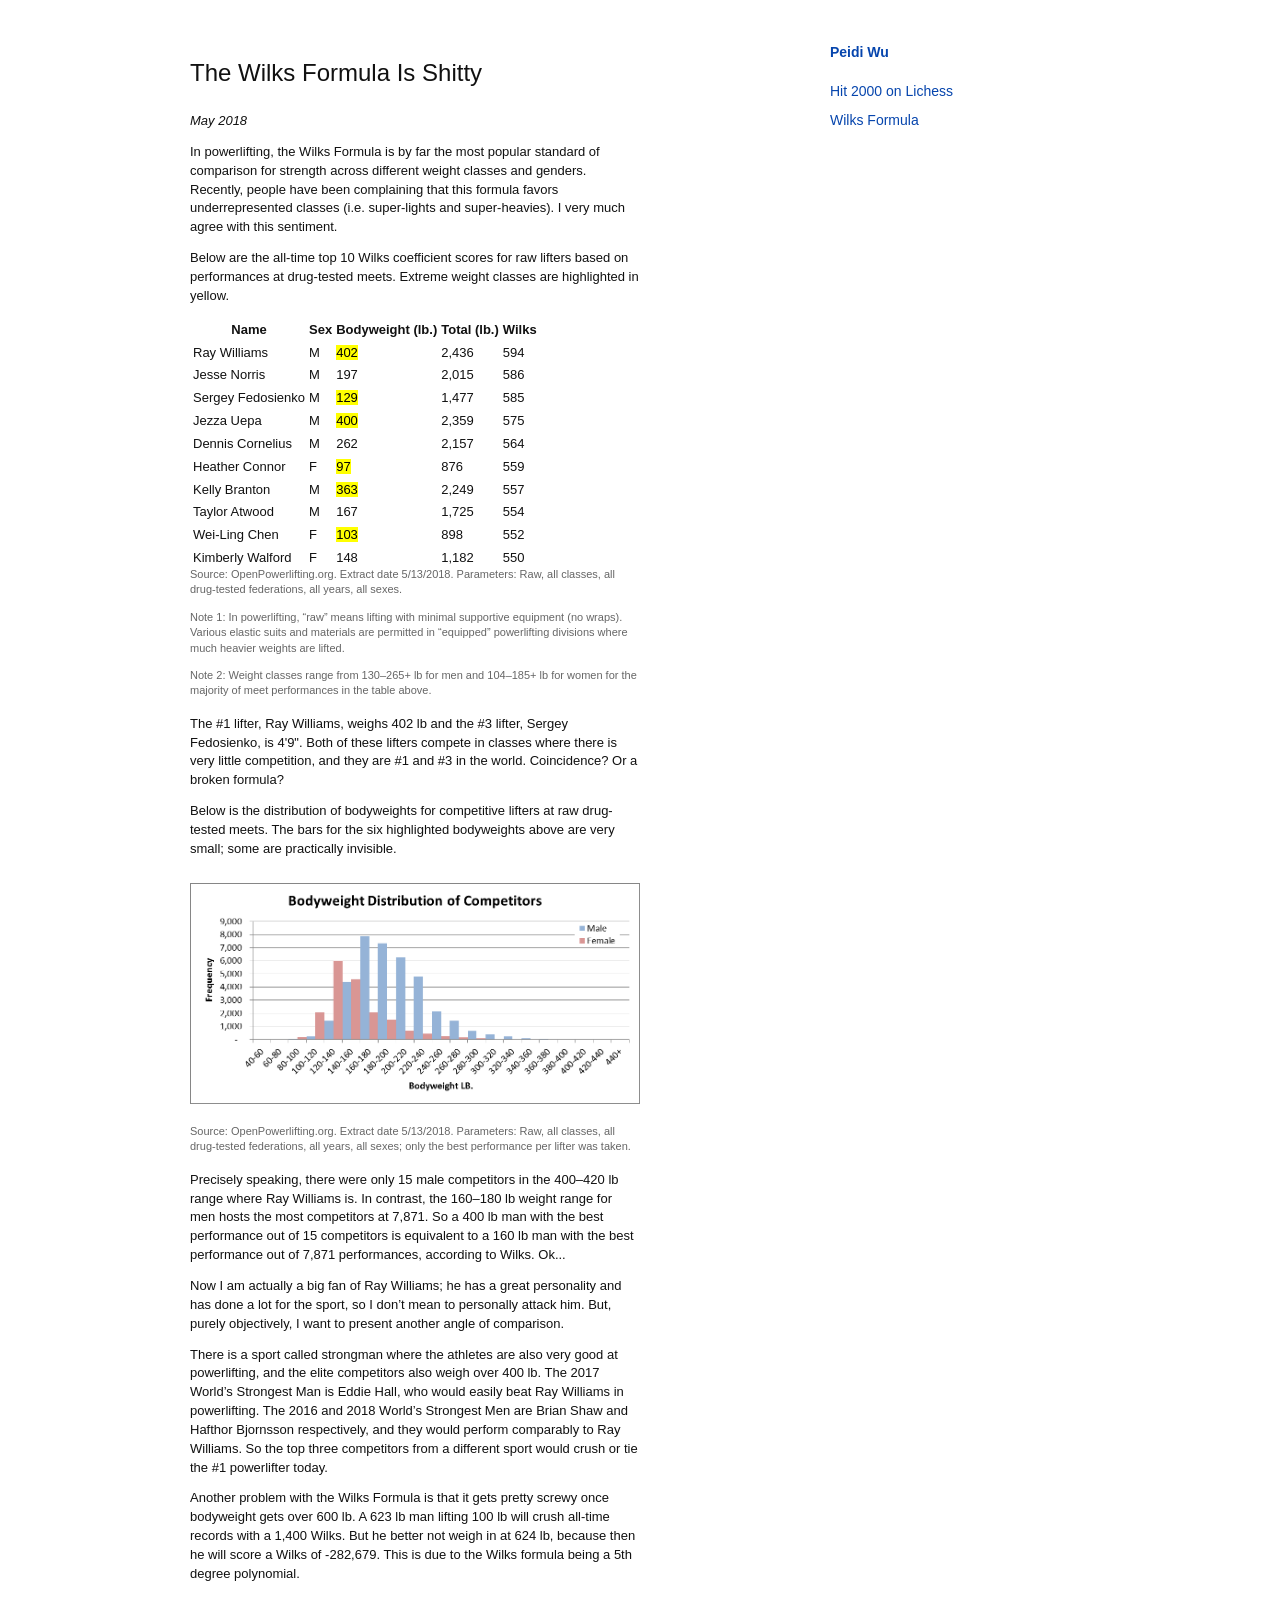
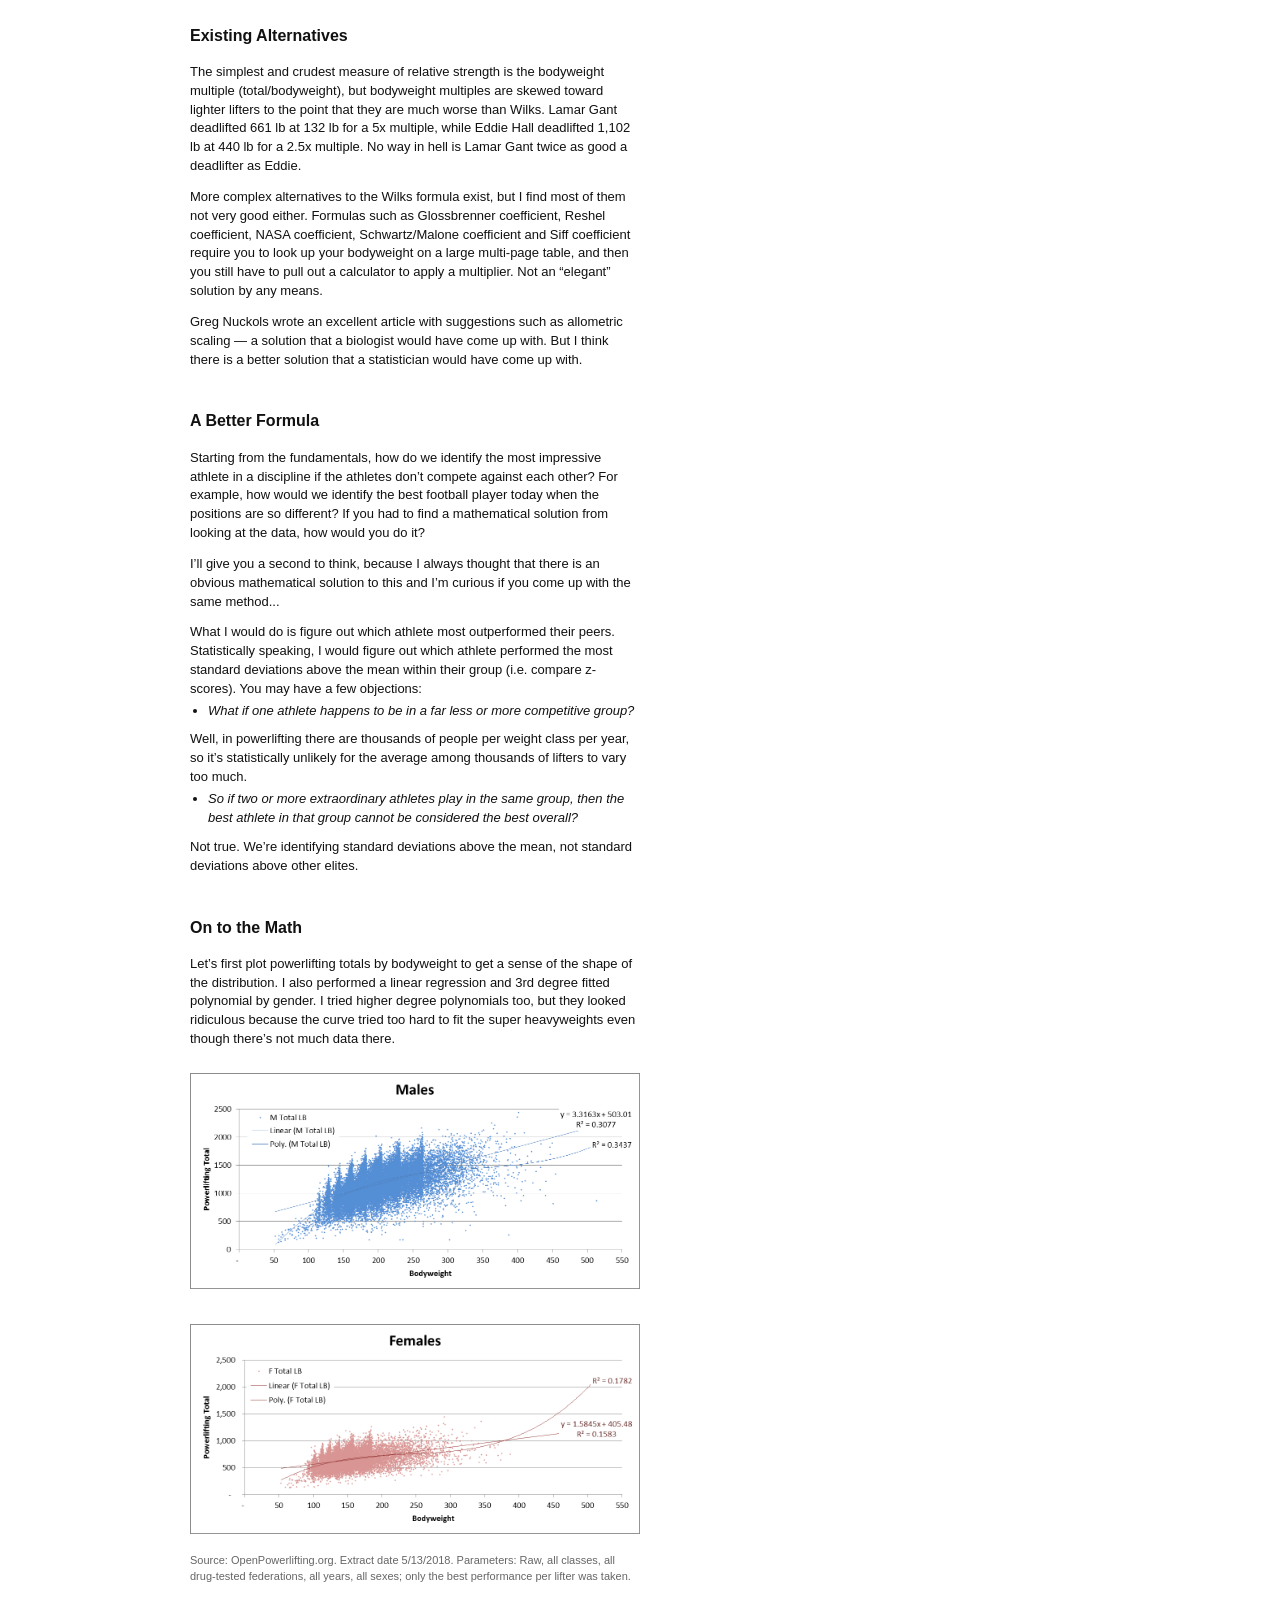
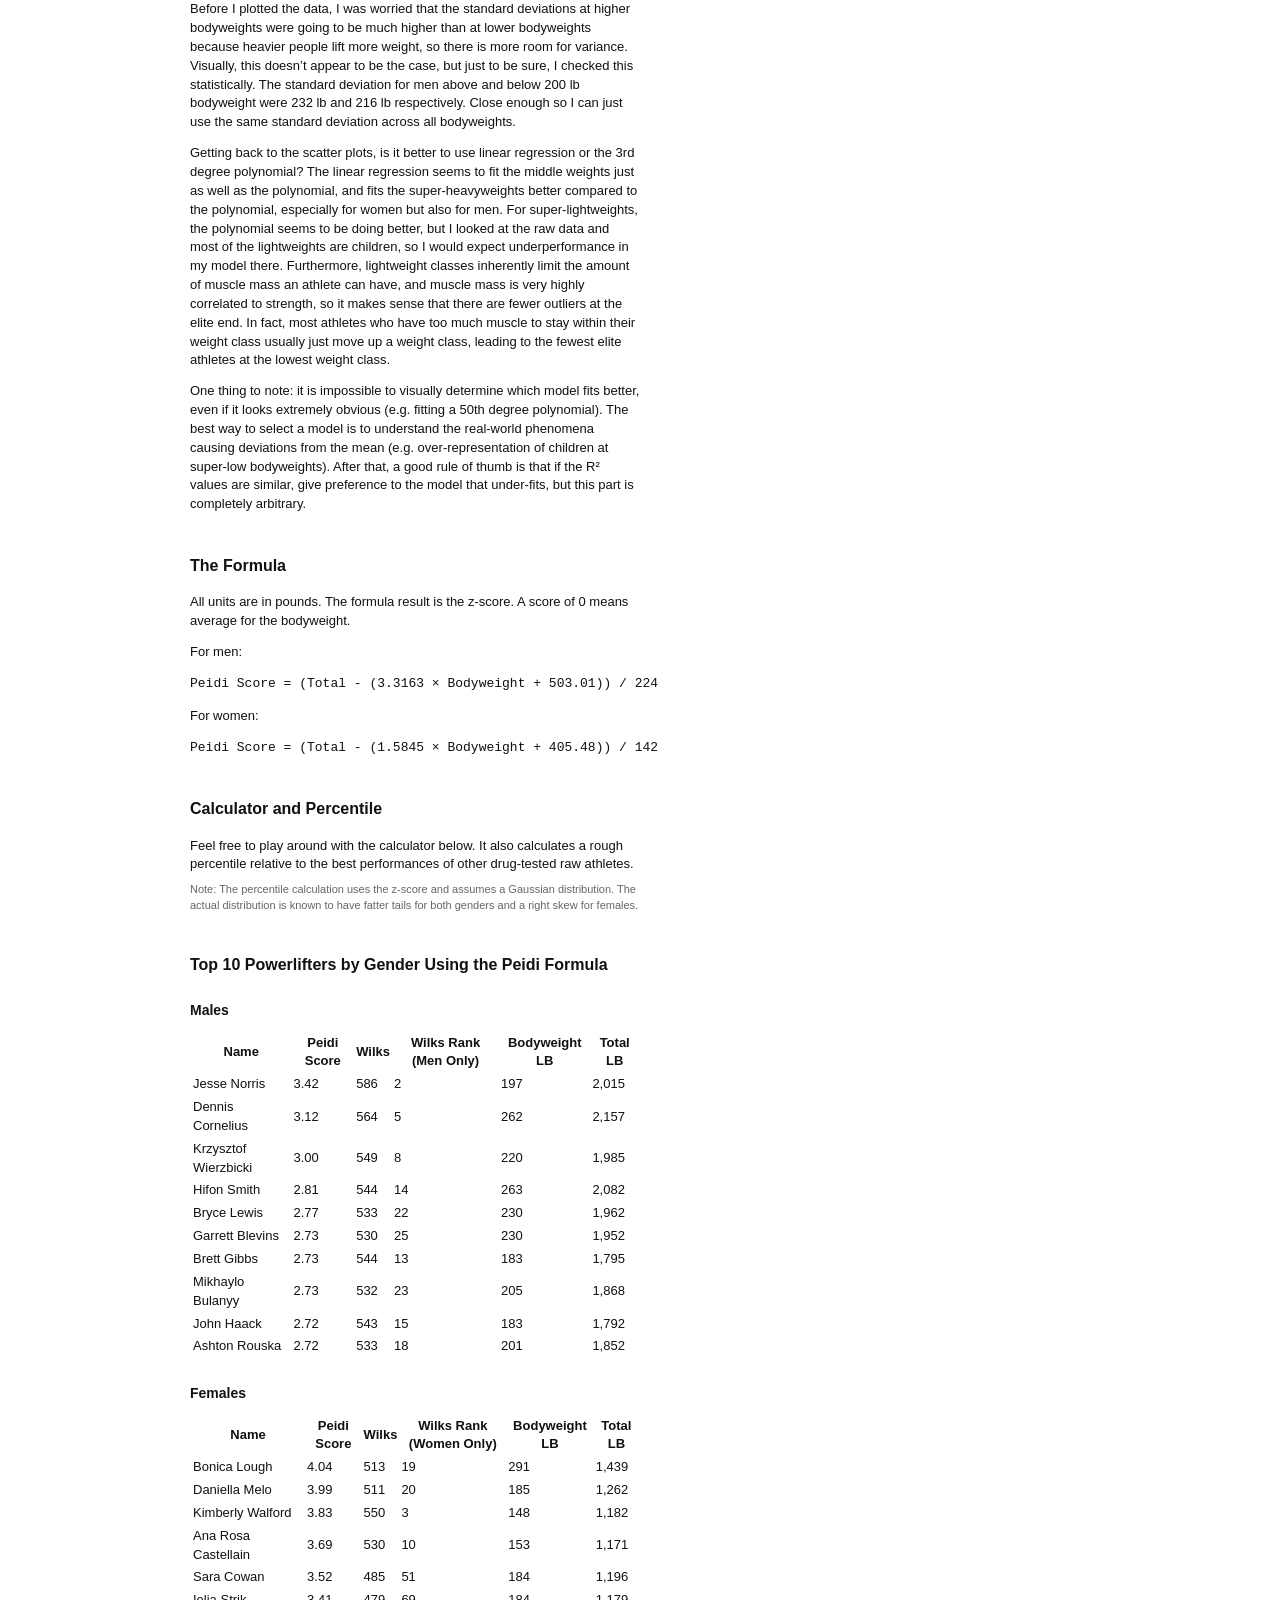
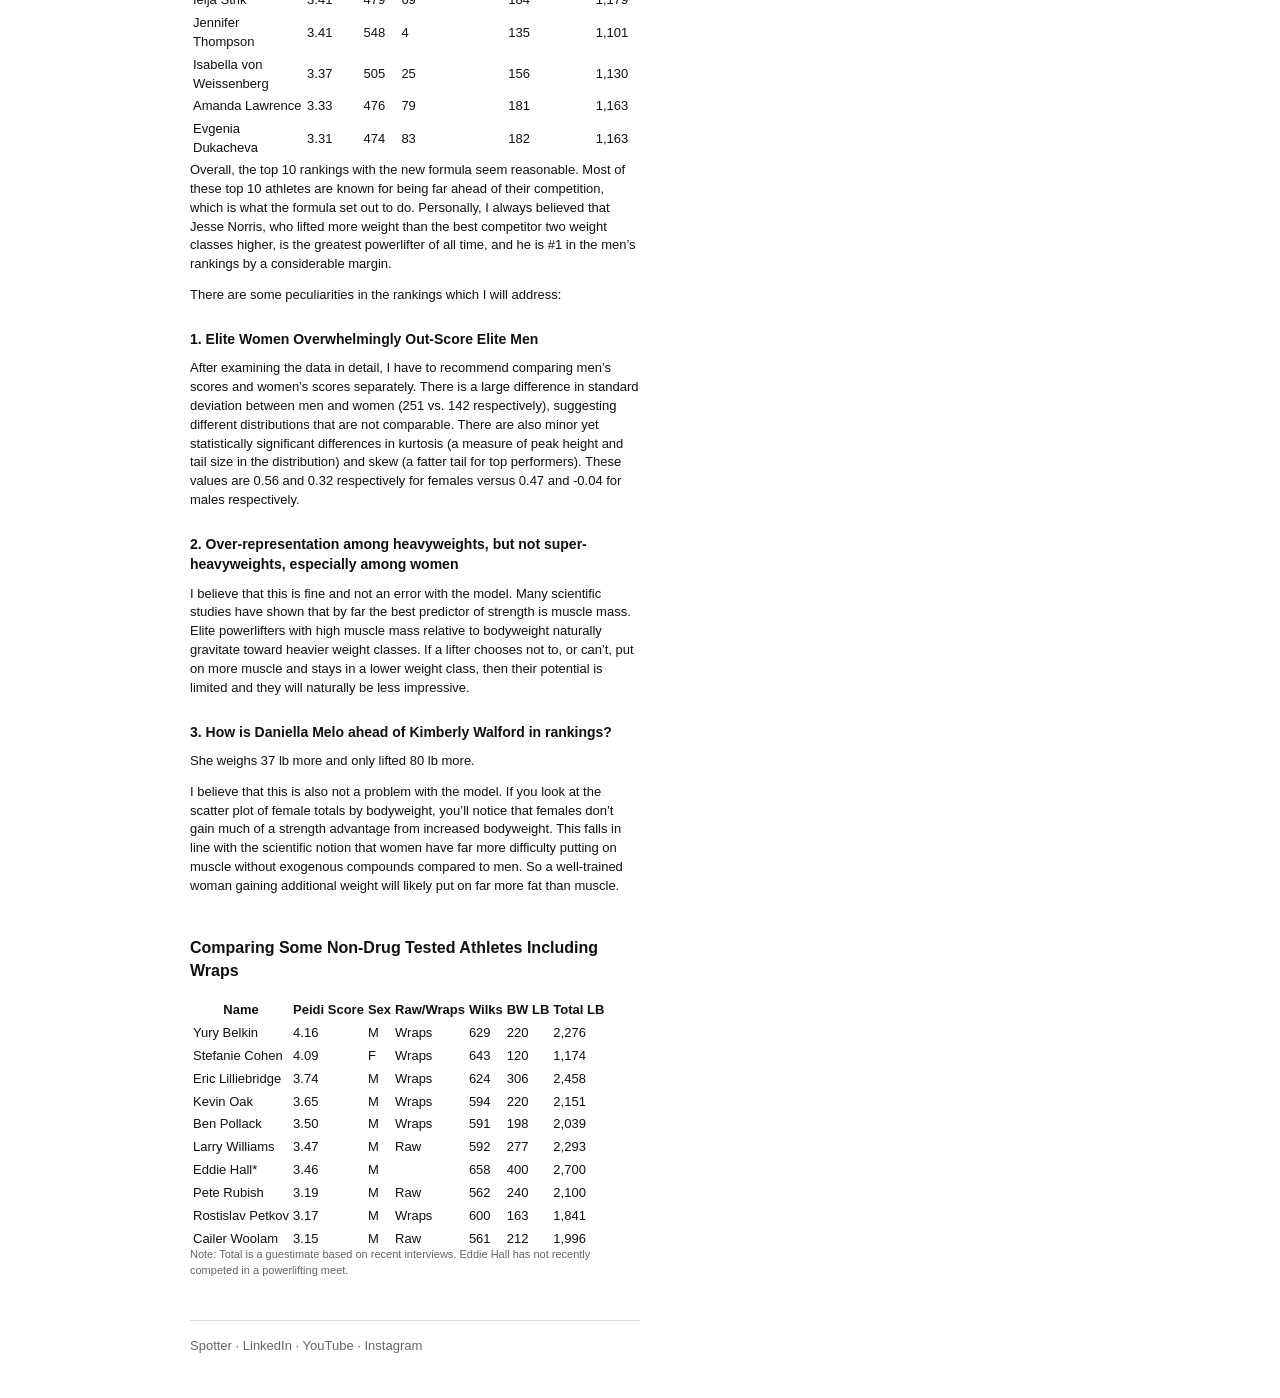
<file: the-wilks-formula-is-shitty.html>
<!doctype html>
<!-- Google tag (gtag.js) -->
<script async src="https://www.googletagmanager.com/gtag/js?id=G-NNFPL72T1F"></script>
<script>
  window.dataLayer = window.dataLayer || [];
  function gtag(){dataLayer.push(arguments);}
  gtag('js', new Date());

  gtag('config', 'G-NNFPL72T1F');
</script>
<html lang="en">
<head>
  <meta charset="utf-8">
  <meta name="viewport" content="width=device-width, initial-scale=1">
  <title>The Wilks Formula Is Shitty - Peidi Wu</title>
  <link rel="stylesheet" href="/style.css">
</head>
<body>
  <div class="site">
    <main class="content">
      <h1>The Wilks Formula Is Shitty</h1>
      <p><em>May 2018</em></p>

      <p>
        In powerlifting, the Wilks Formula is by far the most popular standard of comparison for
        strength across different weight classes and genders. Recently, people have been
        complaining that this formula favors underrepresented classes (i.e. super-lights and
        super-heavies). I very much agree with this sentiment.
      </p>

      <p>
        Below are the all-time top 10 Wilks coefficient scores for raw lifters based on
        performances at drug-tested meets. Extreme weight classes are highlighted in yellow.
      </p>

      <table>
        <thead>
          <tr>
            <th>Name</th>
            <th>Sex</th>
            <th>Bodyweight (lb.)</th>
            <th>Total (lb.)</th>
            <th>Wilks</th>
          </tr>
        </thead>
        <tbody>
          <tr><td>Ray Williams</td><td>M</td><td><mark>402</mark></td><td>2,436</td><td>594</td></tr>
          <tr><td>Jesse Norris</td><td>M</td><td>197</td><td>2,015</td><td>586</td></tr>
          <tr><td>Sergey Fedosienko</td><td>M</td><td><mark>129</mark></td><td>1,477</td><td>585</td></tr>
          <tr><td>Jezza Uepa</td><td>M</td><td><mark>400</mark></td><td>2,359</td><td>575</td></tr>
          <tr><td>Dennis Cornelius</td><td>M</td><td>262</td><td>2,157</td><td>564</td></tr>
          <tr><td>Heather Connor</td><td>F</td><td><mark>97</mark></td><td>876</td><td>559</td></tr>
          <tr><td>Kelly Branton</td><td>M</td><td><mark>363</mark></td><td>2,249</td><td>557</td></tr>
          <tr><td>Taylor Atwood</td><td>M</td><td>167</td><td>1,725</td><td>554</td></tr>
          <tr><td>Wei-Ling Chen</td><td>F</td><td><mark>103</mark></td><td>898</td><td>552</td></tr>
          <tr><td>Kimberly Walford</td><td>F</td><td>148</td><td>1,182</td><td>550</td></tr>
        </tbody>
      </table>

      <p class="table-note">
        Source: OpenPowerlifting.org. Extract date 5/13/2018. Parameters: Raw, all classes,
        all drug-tested federations, all years, all sexes.
      </p>

      <p class="table-note">
        Note 1: In powerlifting, “raw” means lifting with minimal supportive equipment
        (no wraps). Various elastic suits and materials are permitted in “equipped”
        powerlifting divisions where much heavier weights are lifted.
      </p>

      <p class="table-note">
        Note 2: Weight classes range from 130–265+ lb for men and 104–185+ lb for
        women for the majority of meet performances in the table above.
      </p>

      <p>
        The #1 lifter, Ray Williams, weighs 402 lb and the #3 lifter, Sergey Fedosienko,
        is 4'9&quot;. Both of these lifters compete in classes where there is very little
        competition, and they are #1 and #3 in the world. Coincidence? Or a broken formula?
      </p>

      <p>
        Below is the distribution of bodyweights for competitive lifters at raw drug-tested
        meets. The bars for the six highlighted bodyweights above are very small; some are
        practically invisible.
      </p>

      <img src="assets/bodyweight-distribution.png" alt="Bodyweight distribution of competitors">

      <p class="table-note">
        Source: OpenPowerlifting.org. Extract date 5/13/2018. Parameters: Raw, all classes,
        all drug-tested federations, all years, all sexes; only the best performance per lifter
        was taken.
      </p>

      <p>
        Precisely speaking, there were only 15 male competitors in the 400–420 lb range where
        Ray Williams is. In contrast, the 160–180 lb weight range for men hosts the most
        competitors at 7,871. So a 400 lb man with the best performance out of 15 competitors
        is equivalent to a 160 lb man with the best performance out of 7,871 performances,
        according to Wilks. Ok...
      </p>

      <p>
        Now I am actually a big fan of Ray Williams; he has a great personality and has done a
        lot for the sport, so I don’t mean to personally attack him. But, purely objectively,
        I want to present another angle of comparison.
      </p>

      <p>
        There is a sport called strongman where the athletes are also very good at powerlifting,
        and the elite competitors also weigh over 400 lb. The 2017 World’s Strongest Man is
        Eddie Hall, who would easily beat Ray Williams in powerlifting. The 2016 and 2018
        World’s Strongest Men are Brian Shaw and Hafthor Bjornsson respectively, and they would
        perform comparably to Ray Williams. So the top three competitors from a different sport
        would crush or tie the #1 powerlifter today.
      </p>

      <p>
        Another problem with the Wilks Formula is that it gets pretty screwy once bodyweight
        gets over 600 lb. A 623 lb man lifting 100 lb will crush all-time records with a 1,400
        Wilks. But he better not weigh in at 624 lb, because then he will score a Wilks of
        -282,679. This is due to the Wilks formula being a 5th degree polynomial.
      </p>

      <h2>Existing Alternatives</h2>

      <p>
        The simplest and crudest measure of relative strength is the bodyweight multiple
        (total/bodyweight), but bodyweight multiples are skewed toward lighter lifters to the
        point that they are much worse than Wilks. Lamar Gant deadlifted 661 lb at 132 lb for a
        5x multiple, while Eddie Hall deadlifted 1,102 lb at 440 lb for a 2.5x multiple. No way
        in hell is Lamar Gant twice as good a deadlifter as Eddie.
      </p>

      <p>
        More complex alternatives to the Wilks formula exist, but I find most of them not very
        good either. Formulas such as Glossbrenner coefficient, Reshel coefficient, NASA
        coefficient, Schwartz/Malone coefficient and Siff coefficient require you to look up
        your bodyweight on a large multi-page table, and then you still have to pull out a
        calculator to apply a multiplier. Not an “elegant” solution by any means.
      </p>

      <p>
        Greg Nuckols wrote an excellent article with suggestions such as allometric scaling — a
        solution that a biologist would have come up with. But I think there is a better
        solution that a statistician would have come up with.
      </p>

      <h2>A Better Formula</h2>

      <p>
        Starting from the fundamentals, how do we identify the most impressive athlete in a
        discipline if the athletes don’t compete against each other? For example, how would we
        identify the best football player today when the positions are so different? If you had
        to find a mathematical solution from looking at the data, how would you do it?
      </p>

      <p>
        I’ll give you a second to think, because I always thought that there is an obvious
        mathematical solution to this and I’m curious if you come up with the same method...
      </p>

      <p>
        What I would do is figure out which athlete most outperformed their peers. Statistically
        speaking, I would figure out which athlete performed the most standard deviations above
        the mean within their group (i.e. compare z-scores). You may have a few objections:
      </p>

      <ul>
        <li>
          <em>What if one athlete happens to be in a far less or more competitive group?</em>
        </li>
      </ul>

      <p>
        Well, in powerlifting there are thousands of people per weight class per year, so it’s
        statistically unlikely for the average among thousands of lifters to vary too much.
      </p>

      <ul>
        <li>
          <em>So if two or more extraordinary athletes play in the same group, then the best
          athlete in that group cannot be considered the best overall?</em>
        </li>
      </ul>

      <p>
        Not true. We’re identifying standard deviations above the mean, not standard deviations
        above other elites.
      </p>

      <h2>On to the Math</h2>

      <p>
        Let’s first plot powerlifting totals by bodyweight to get a sense of the shape of the
        distribution. I also performed a linear regression and 3rd degree fitted polynomial by
        gender. I tried higher degree polynomials too, but they looked ridiculous because the
        curve tried too hard to fit the super heavyweights even though there’s not much data
        there.
      </p>

      <img src="assets/male-scatter.png" alt="Male powerlifting totals by bodyweight">

      <img src="assets/female-scatter.png" alt="Female powerlifting totals by bodyweight">

      <p class="table-note">
        Source: OpenPowerlifting.org. Extract date 5/13/2018. Parameters: Raw, all classes,
        all drug-tested federations, all years, all sexes; only the best performance per lifter
        was taken.
      </p>

      <p>
        Before I plotted the data, I was worried that the standard deviations at higher
        bodyweights were going to be much higher than at lower bodyweights because heavier
        people lift more weight, so there is more room for variance. Visually, this doesn’t
        appear to be the case, but just to be sure, I checked this statistically. The standard
        deviation for men above and below 200 lb bodyweight were 232 lb and 216 lb respectively.
        Close enough so I can just use the same standard deviation across all bodyweights.
      </p>

      <p>
        Getting back to the scatter plots, is it better to use linear regression or the 3rd
        degree polynomial? The linear regression seems to fit the middle weights just as well as
        the polynomial, and fits the super-heavyweights better compared to the polynomial,
        especially for women but also for men. For super-lightweights, the polynomial seems to
        be doing better, but I looked at the raw data and most of the lightweights are children,
        so I would expect underperformance in my model there. Furthermore, lightweight classes
        inherently limit the amount of muscle mass an athlete can have, and muscle mass is very
        highly correlated to strength, so it makes sense that there are fewer outliers at the
        elite end. In fact, most athletes who have too much muscle to stay within their weight
        class usually just move up a weight class, leading to the fewest elite athletes at the
        lowest weight class.
      </p>

      <p>
        One thing to note: it is impossible to visually determine which model fits better, even
        if it looks extremely obvious (e.g. fitting a 50th degree polynomial). The best way to
        select a model is to understand the real-world phenomena causing deviations from the
        mean (e.g. over-representation of children at super-low bodyweights). After that, a good
        rule of thumb is that if the R² values are similar, give preference to the model that
        under-fits, but this part is completely arbitrary.
      </p>

      <h2>The Formula</h2>

      <p>
        All units are in pounds. The formula result is the z-score. A score of 0 means average
        for the bodyweight.
      </p>

      <p>
        For men:
      </p>

      <pre><code>Peidi Score = (Total - (3.3163 × Bodyweight + 503.01)) / 224</code></pre>

      <p>
        For women:
      </p>

      <pre><code>Peidi Score = (Total - (1.5845 × Bodyweight + 405.48)) / 142</code></pre>

      <h2>Calculator and Percentile</h2>

      <p>
        Feel free to play around with the calculator below. It also calculates a rough percentile
        relative to the best performances of other drug-tested raw athletes.
      </p>

      <p class="table-note">
        Note: The percentile calculation uses the z-score and assumes a Gaussian distribution.
        The actual distribution is known to have fatter tails for both genders and a right skew
        for females.
      </p>

      <h2>Top 10 Powerlifters by Gender Using the Peidi Formula</h2>

      <h3>Males</h3>

      <table>
        <thead>
          <tr>
            <th>Name</th>
            <th>Peidi Score</th>
            <th>Wilks</th>
            <th>Wilks Rank (Men Only)</th>
            <th>Bodyweight LB</th>
            <th>Total LB</th>
          </tr>
        </thead>
        <tbody>
          <tr><td>Jesse Norris</td><td>3.42</td><td>586</td><td>2</td><td>197</td><td>2,015</td></tr>
          <tr><td>Dennis Cornelius</td><td>3.12</td><td>564</td><td>5</td><td>262</td><td>2,157</td></tr>
          <tr><td>Krzysztof Wierzbicki</td><td>3.00</td><td>549</td><td>8</td><td>220</td><td>1,985</td></tr>
          <tr><td>Hifon Smith</td><td>2.81</td><td>544</td><td>14</td><td>263</td><td>2,082</td></tr>
          <tr><td>Bryce Lewis</td><td>2.77</td><td>533</td><td>22</td><td>230</td><td>1,962</td></tr>
          <tr><td>Garrett Blevins</td><td>2.73</td><td>530</td><td>25</td><td>230</td><td>1,952</td></tr>
          <tr><td>Brett Gibbs</td><td>2.73</td><td>544</td><td>13</td><td>183</td><td>1,795</td></tr>
          <tr><td>Mikhaylo Bulanyy</td><td>2.73</td><td>532</td><td>23</td><td>205</td><td>1,868</td></tr>
          <tr><td>John Haack</td><td>2.72</td><td>543</td><td>15</td><td>183</td><td>1,792</td></tr>
          <tr><td>Ashton Rouska</td><td>2.72</td><td>533</td><td>18</td><td>201</td><td>1,852</td></tr>
        </tbody>
      </table>

      <h3>Females</h3>

      <table>
        <thead>
          <tr>
            <th>Name</th>
            <th>Peidi Score</th>
            <th>Wilks</th>
            <th>Wilks Rank (Women Only)</th>
            <th>Bodyweight LB</th>
            <th>Total LB</th>
          </tr>
        </thead>
        <tbody>
          <tr><td>Bonica Lough</td><td>4.04</td><td>513</td><td>19</td><td>291</td><td>1,439</td></tr>
          <tr><td>Daniella Melo</td><td>3.99</td><td>511</td><td>20</td><td>185</td><td>1,262</td></tr>
          <tr><td>Kimberly Walford</td><td>3.83</td><td>550</td><td>3</td><td>148</td><td>1,182</td></tr>
          <tr><td>Ana Rosa Castellain</td><td>3.69</td><td>530</td><td>10</td><td>153</td><td>1,171</td></tr>
          <tr><td>Sara Cowan</td><td>3.52</td><td>485</td><td>51</td><td>184</td><td>1,196</td></tr>
          <tr><td>Ielja Strik</td><td>3.41</td><td>479</td><td>69</td><td>184</td><td>1,179</td></tr>
          <tr><td>Jennifer Thompson</td><td>3.41</td><td>548</td><td>4</td><td>135</td><td>1,101</td></tr>
          <tr><td>Isabella von Weissenberg</td><td>3.37</td><td>505</td><td>25</td><td>156</td><td>1,130</td></tr>
          <tr><td>Amanda Lawrence</td><td>3.33</td><td>476</td><td>79</td><td>181</td><td>1,163</td></tr>
          <tr><td>Evgenia Dukacheva</td><td>3.31</td><td>474</td><td>83</td><td>182</td><td>1,163</td></tr>
        </tbody>
      </table>

      <p>
        Overall, the top 10 rankings with the new formula seem reasonable. Most of these top
        10 athletes are known for being far ahead of their competition, which is what the
        formula set out to do. Personally, I always believed that Jesse Norris, who lifted more
        weight than the best competitor two weight classes higher, is the greatest powerlifter
        of all time, and he is #1 in the men’s rankings by a considerable margin.
      </p>

      <p>There are some peculiarities in the rankings which I will address:</p>

      <h3>1. Elite Women Overwhelmingly Out-Score Elite Men</h3>

      <p>
        After examining the data in detail, I have to recommend comparing men’s scores and
        women’s scores separately. There is a large difference in standard deviation between
        men and women (251 vs. 142 respectively), suggesting different distributions that are
        not comparable. There are also minor yet statistically significant differences in
        kurtosis (a measure of peak height and tail size in the distribution) and skew (a
        fatter tail for top performers). These values are 0.56 and 0.32 respectively for
        females versus 0.47 and -0.04 for males respectively.
      </p>

      <h3>2. Over-representation among heavyweights, but not super-heavyweights, especially among women</h3>

      <p>
        I believe that this is fine and not an error with the model. Many scientific studies
        have shown that by far the best predictor of strength is muscle mass. Elite
        powerlifters with high muscle mass relative to bodyweight naturally gravitate toward
        heavier weight classes. If a lifter chooses not to, or can’t, put on more muscle and
        stays in a lower weight class, then their potential is limited and they will naturally
        be less impressive.
      </p>

      <h3>3. How is Daniella Melo ahead of Kimberly Walford in rankings?</h3>

      <p>
        She weighs 37 lb more and only lifted 80 lb more.
      </p>

      <p>
        I believe that this is also not a problem with the model. If you look at the scatter
        plot of female totals by bodyweight, you’ll notice that females don’t gain much of a
        strength advantage from increased bodyweight. This falls in line with the scientific
        notion that women have far more difficulty putting on muscle without exogenous
        compounds compared to men. So a well-trained woman gaining additional weight will
        likely put on far more fat than muscle.
      </p>

      <h2>Comparing Some Non-Drug Tested Athletes Including Wraps</h2>

      <table>
        <thead>
          <tr>
            <th>Name</th>
            <th>Peidi Score</th>
            <th>Sex</th>
            <th>Raw/Wraps</th>
            <th>Wilks</th>
            <th>BW LB</th>
            <th>Total LB</th>
          </tr>
        </thead>
        <tbody>
          <tr><td>Yury Belkin</td><td>4.16</td><td>M</td><td>Wraps</td><td>629</td><td>220</td><td>2,276</td></tr>
          <tr><td>Stefanie Cohen</td><td>4.09</td><td>F</td><td>Wraps</td><td>643</td><td>120</td><td>1,174</td></tr>
          <tr><td>Eric Lilliebridge</td><td>3.74</td><td>M</td><td>Wraps</td><td>624</td><td>306</td><td>2,458</td></tr>
          <tr><td>Kevin Oak</td><td>3.65</td><td>M</td><td>Wraps</td><td>594</td><td>220</td><td>2,151</td></tr>
          <tr><td>Ben Pollack</td><td>3.50</td><td>M</td><td>Wraps</td><td>591</td><td>198</td><td>2,039</td></tr>
          <tr><td>Larry Williams</td><td>3.47</td><td>M</td><td>Raw</td><td>592</td><td>277</td><td>2,293</td></tr>
          <tr><td>Eddie Hall*</td><td>3.46</td><td>M</td><td></td><td>658</td><td>400</td><td>2,700</td></tr>
          <tr><td>Pete Rubish</td><td>3.19</td><td>M</td><td>Raw</td><td>562</td><td>240</td><td>2,100</td></tr>
          <tr><td>Rostislav Petkov</td><td>3.17</td><td>M</td><td>Wraps</td><td>600</td><td>163</td><td>1,841</td></tr>
          <tr><td>Cailer Woolam</td><td>3.15</td><td>M</td><td>Raw</td><td>561</td><td>212</td><td>1,996</td></tr>
        </tbody>
      </table>

      <p class="table-note">
        Note: Total is a guestimate based on recent interviews. Eddie Hall has not recently
        competed in a powerlifting meet.

      <footer>
        <a href="https://spotter.ai/">Spotter</a> ·
        <a href="https://www.linkedin.com/in/peidiwu/">LinkedIn</a> ·
        <a href="https://www.youtube.com/channel/UCJpHsicmW-qkSquo-n-Ss3A/videos">YouTube</a> ·
        <a href="https://www.instagram.com/peidiw/">Instagram</a>
      </footer>
    </main>

    <aside class="sidebar">
      <div class="name"><a href="/">Peidi Wu</a></div>
      <nav class="nav">
        <a href="/how-i-finally-hit-2000-on-lichess.html">Hit 2000 on Lichess</a>
        <a href="/the-wilks-formula-is-shitty.html">Wilks Formula</a>
      </nav>
    </aside>
  </div>
</body>
</html>
</file>
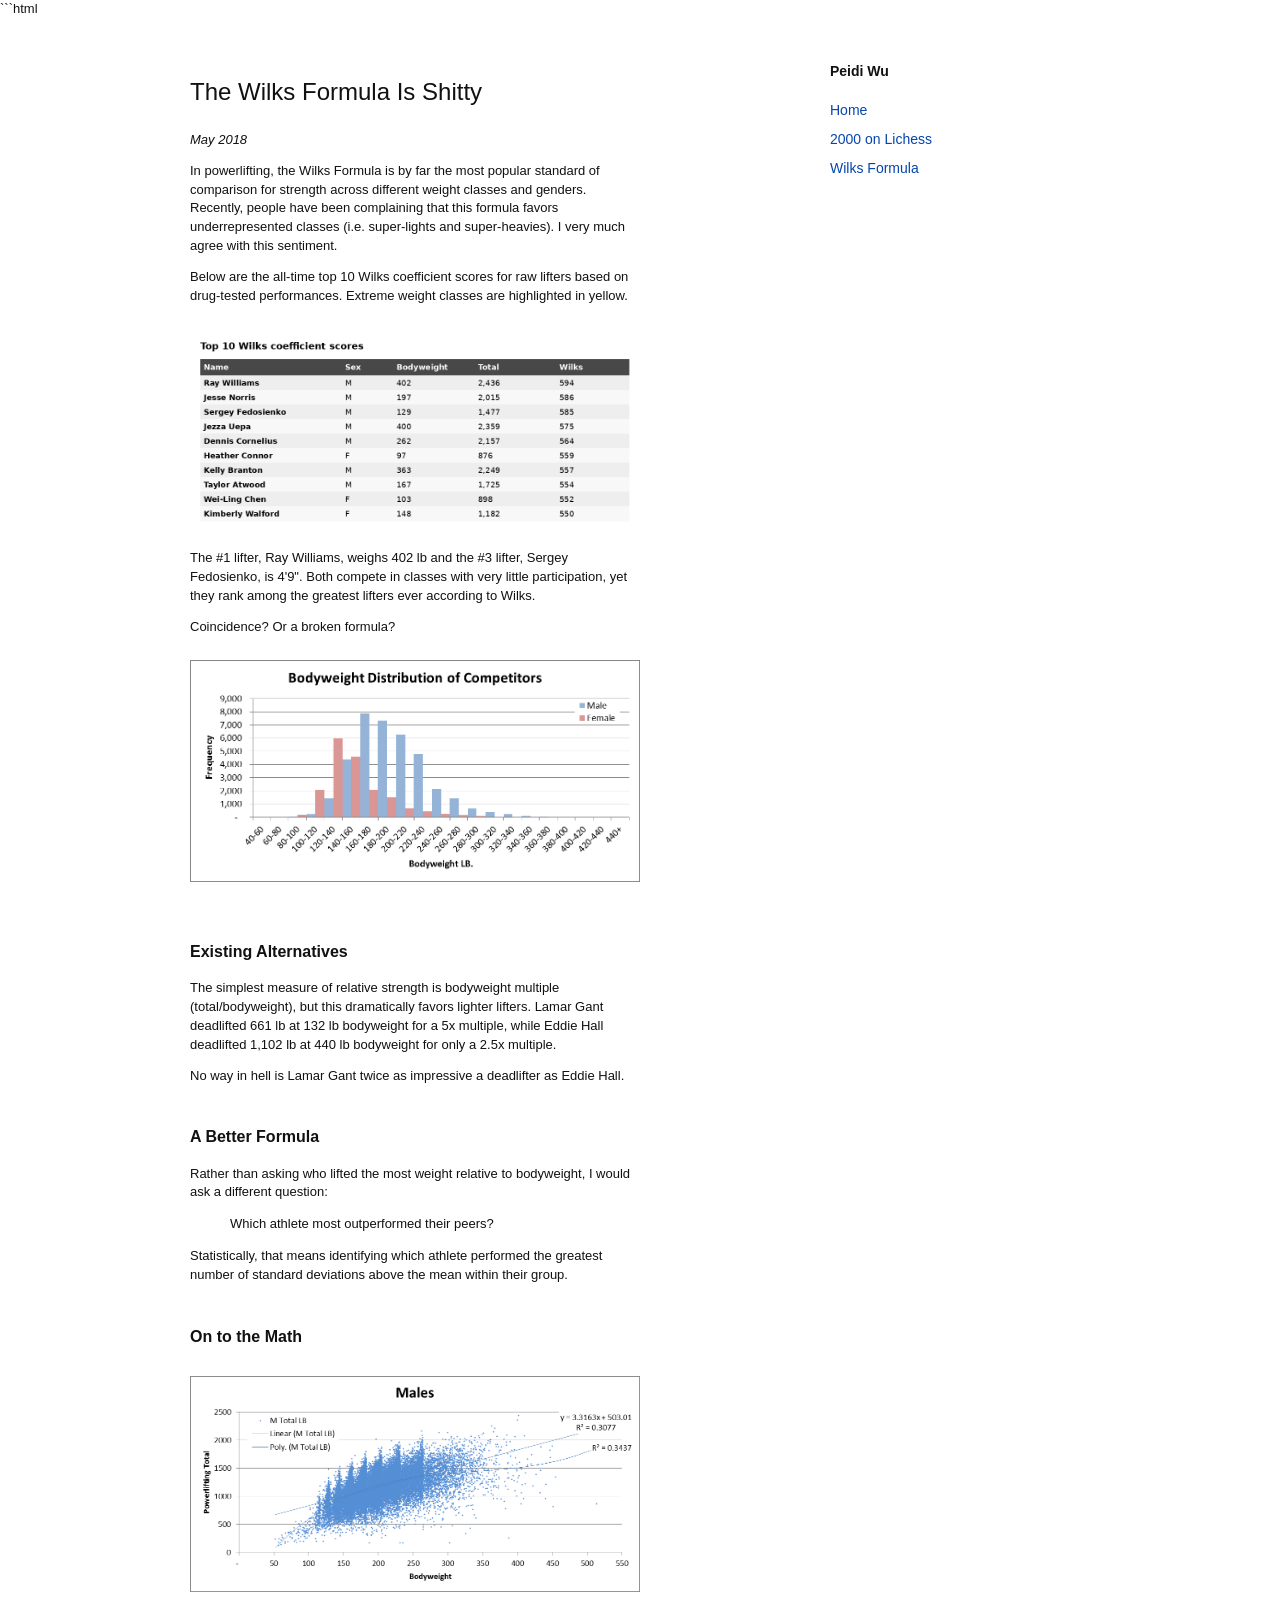
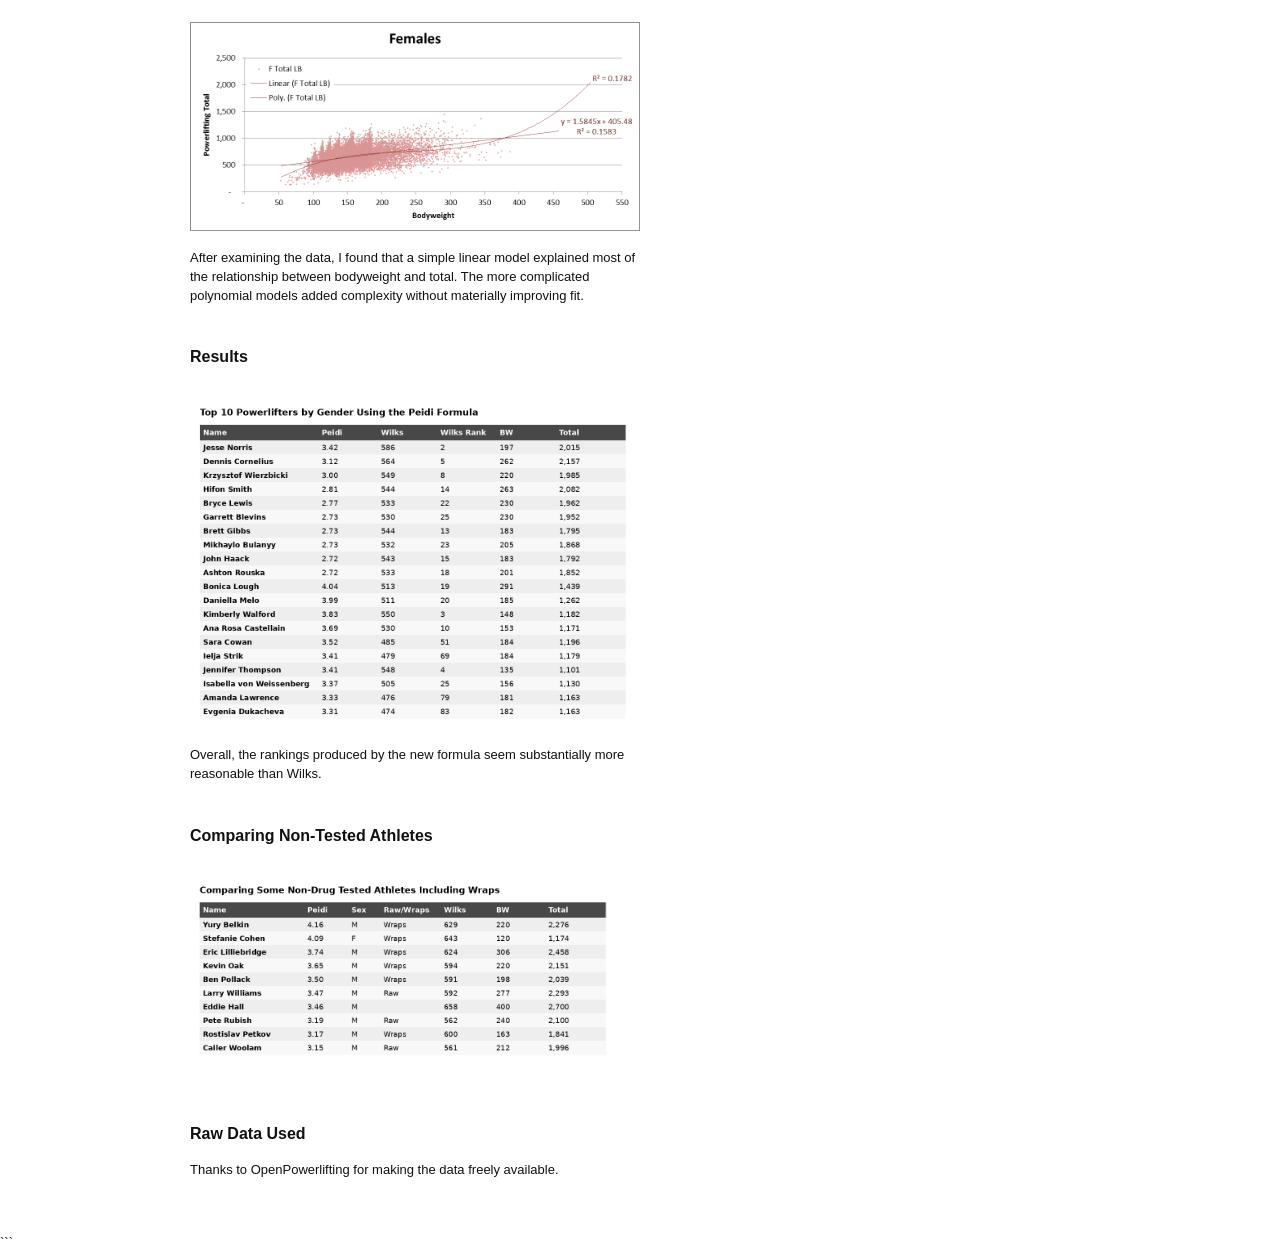
<file: wilks-formula.html>
```html
<!DOCTYPE html>
<html lang="en">
<head>
  <meta charset="utf-8">
  <title>The Wilks Formula Is Shitty - Peidi Wu</title>
  <link rel="stylesheet" href="style.css">
</head>
<body>

<div class="site">

  <main class="content">

    <h1>The Wilks Formula Is Shitty</h1>

    <p><em>May 2018</em></p>

    <p>
      In powerlifting, the Wilks Formula is by far the most popular
      standard of comparison for strength across different weight
      classes and genders. Recently, people have been complaining that
      this formula favors underrepresented classes (i.e. super-lights
      and super-heavies). I very much agree with this sentiment.
    </p>

    <p>
      Below are the all-time top 10 Wilks coefficient scores for raw
      lifters based on drug-tested performances. Extreme weight classes
      are highlighted in yellow.
    </p>

    <img src="assets/wilks-top10.png"
         alt="Top 10 Wilks coefficient scores">

    <p>
      The #1 lifter, Ray Williams, weighs 402 lb and the #3 lifter,
      Sergey Fedosienko, is 4'9". Both compete in classes with very
      little participation, yet they rank among the greatest lifters
      ever according to Wilks.
    </p>

    <p>
      Coincidence? Or a broken formula?
    </p>

    <img src="assets/bodyweight-distribution.png"
         alt="Bodyweight distribution of competitors">

    <h2>Existing Alternatives</h2>

    <p>
      The simplest measure of relative strength is bodyweight multiple
      (total/bodyweight), but this dramatically favors lighter lifters.
      Lamar Gant deadlifted 661 lb at 132 lb bodyweight for a 5x
      multiple, while Eddie Hall deadlifted 1,102 lb at 440 lb
      bodyweight for only a 2.5x multiple.
    </p>

    <p>
      No way in hell is Lamar Gant twice as impressive a deadlifter as
      Eddie Hall.
    </p>

    <h2>A Better Formula</h2>

    <p>
      Rather than asking who lifted the most weight relative to
      bodyweight, I would ask a different question:
    </p>

    <blockquote>
      Which athlete most outperformed their peers?
    </blockquote>

    <p>
      Statistically, that means identifying which athlete performed the
      greatest number of standard deviations above the mean within
      their group.
    </p>

    <h2>On to the Math</h2>

    <img src="assets/male-scatter.png"
         alt="Male powerlifting totals by bodyweight">

    <img src="assets/female-scatter.png"
         alt="Female powerlifting totals by bodyweight">

    <p>
      After examining the data, I found that a simple linear model
      explained most of the relationship between bodyweight and total.
      The more complicated polynomial models added complexity without
      materially improving fit.
    </p>

    <h2>Results</h2>

    <img src="assets/peidi-top10.png"
         alt="Top 10 powerlifters using the Peidi Formula">

    <p>
      Overall, the rankings produced by the new formula seem
      substantially more reasonable than Wilks.
    </p>

    <h2>Comparing Non-Tested Athletes</h2>

    <img src="assets/non-tested-athletes.png"
         alt="Comparison of non-tested athletes">

    <h2>Raw Data Used</h2>

    <p>
      Thanks to OpenPowerlifting for making the data freely available.
    </p>

  </main>

  <aside class="sidebar">
    <div class="name">Peidi Wu</div>

    <nav class="nav">
      <a href="/">Home</a>
      <a href="/how-i-finally-hit-2000-on-lichess.html">2000 on Lichess</a>
      <a href="/the-wilks-formula-is-shitty.html">Wilks Formula</a>
    </nav>
  </aside>

</div>

</body>
</html>
```
</file>
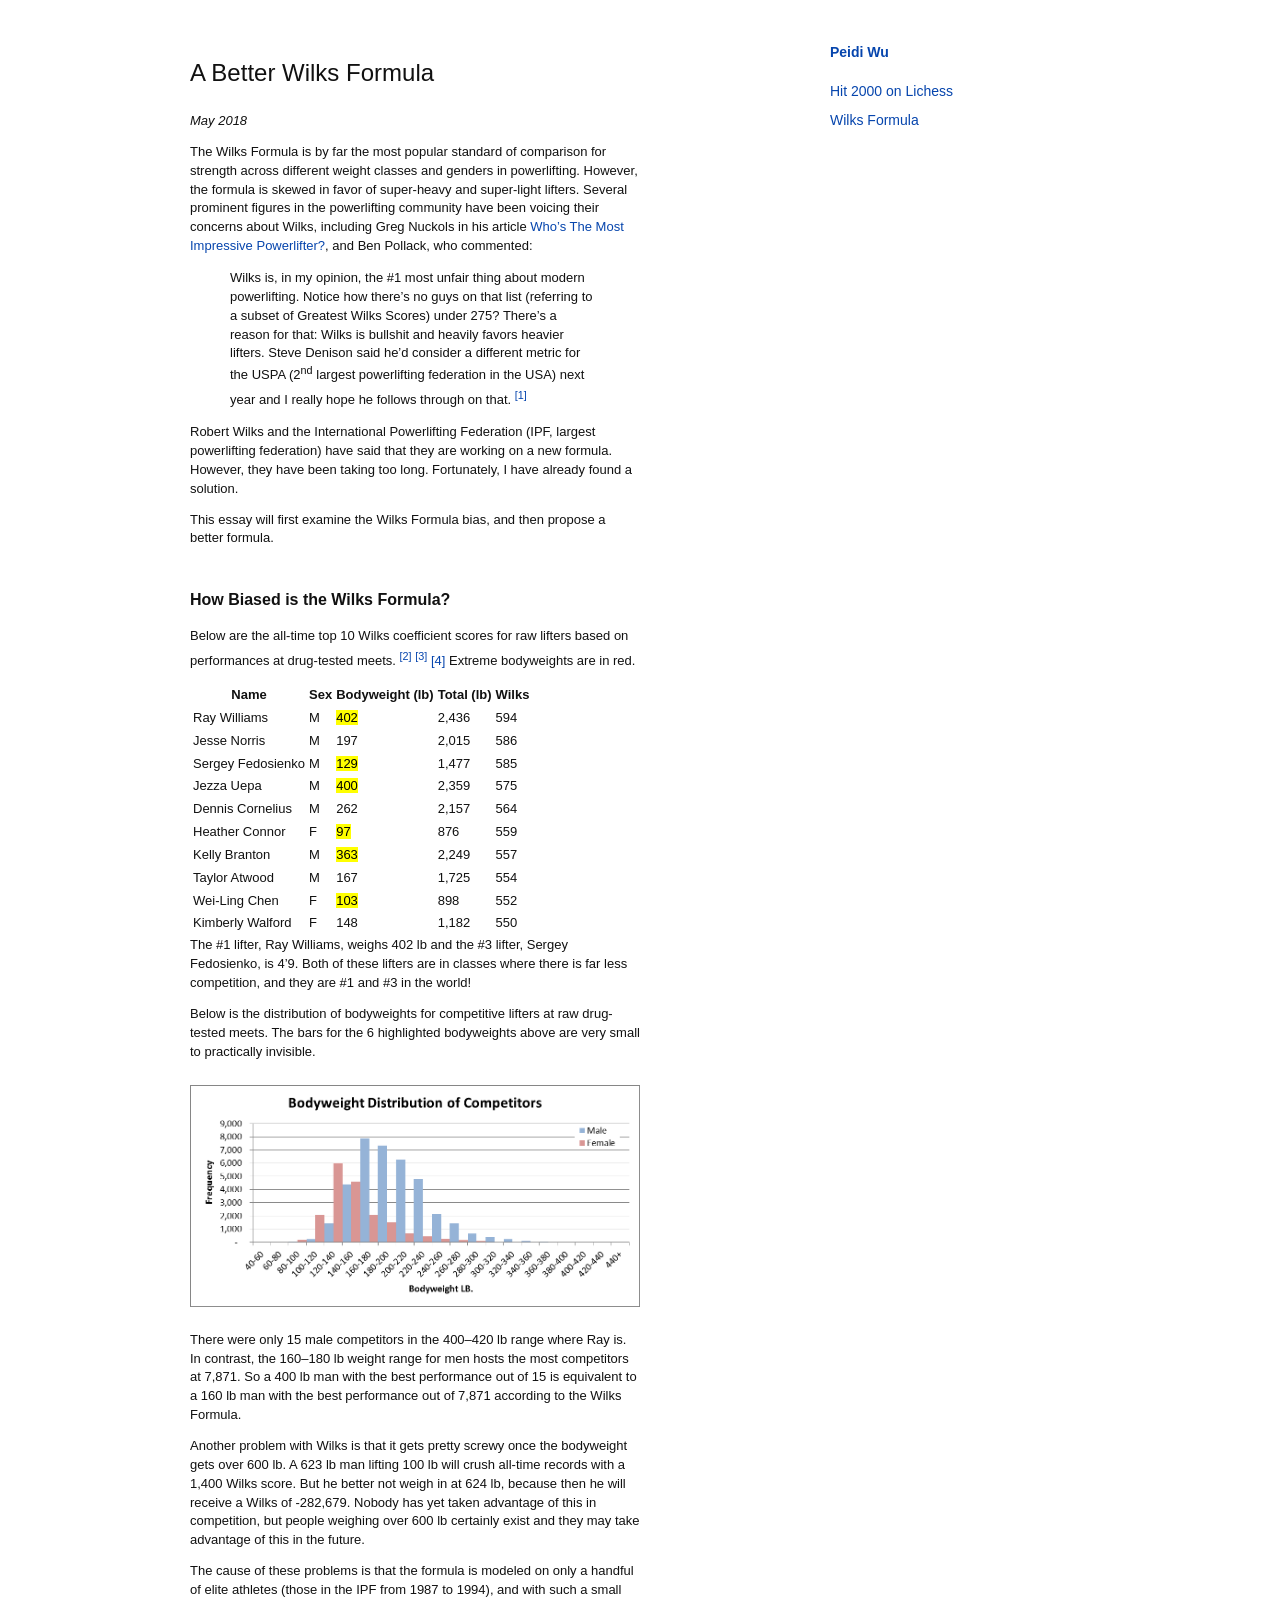
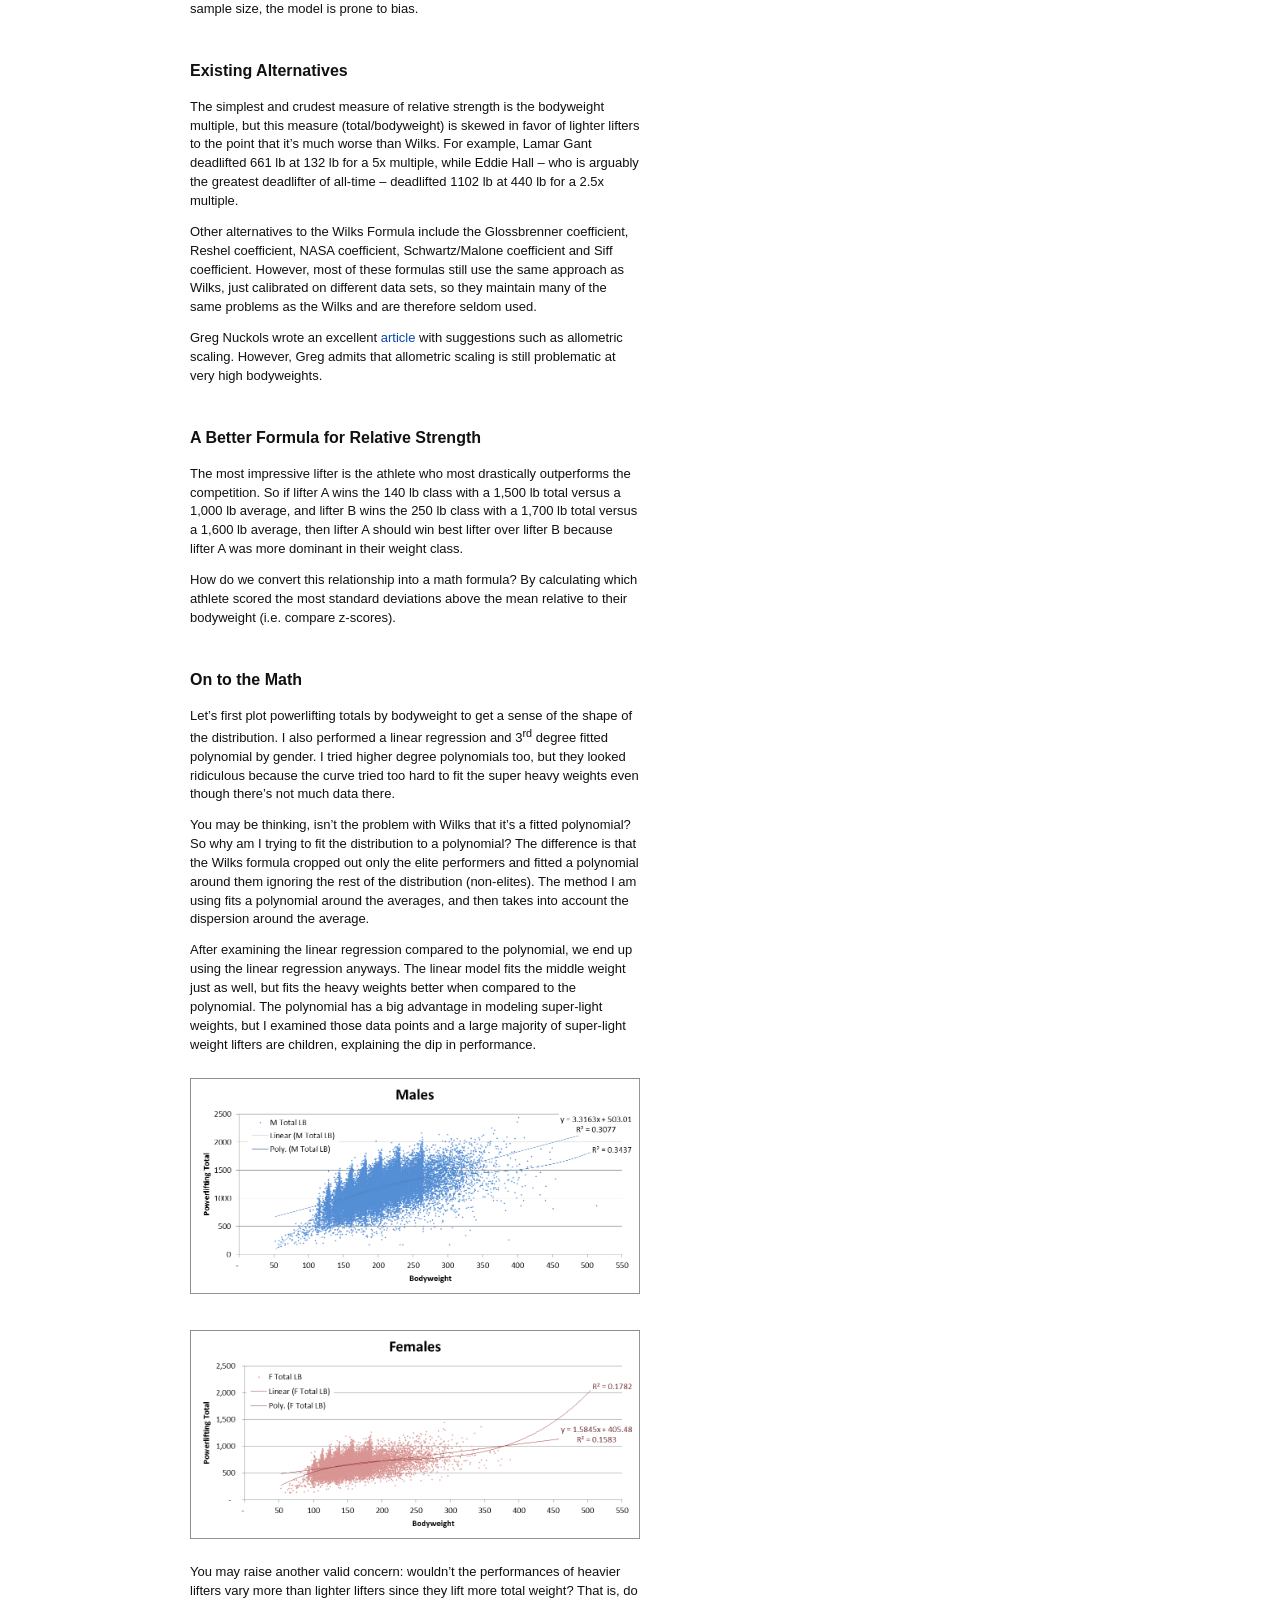
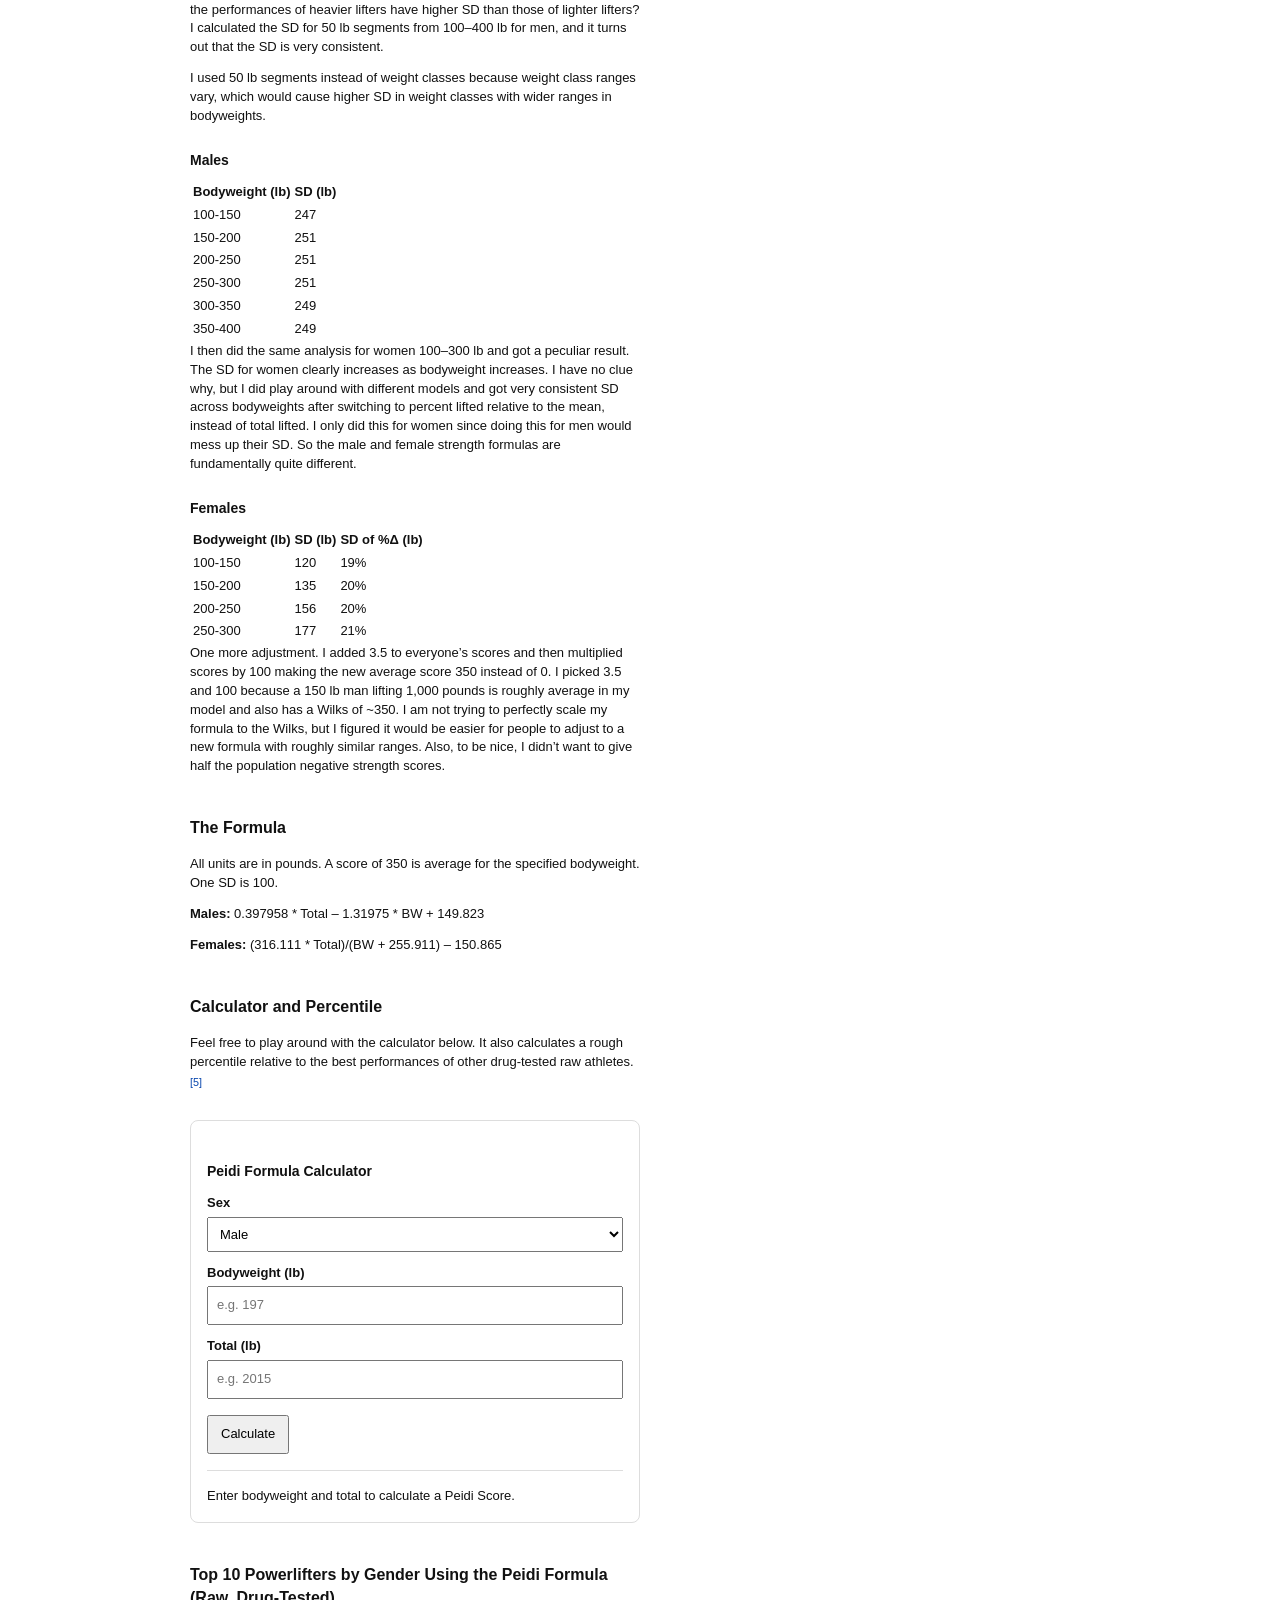
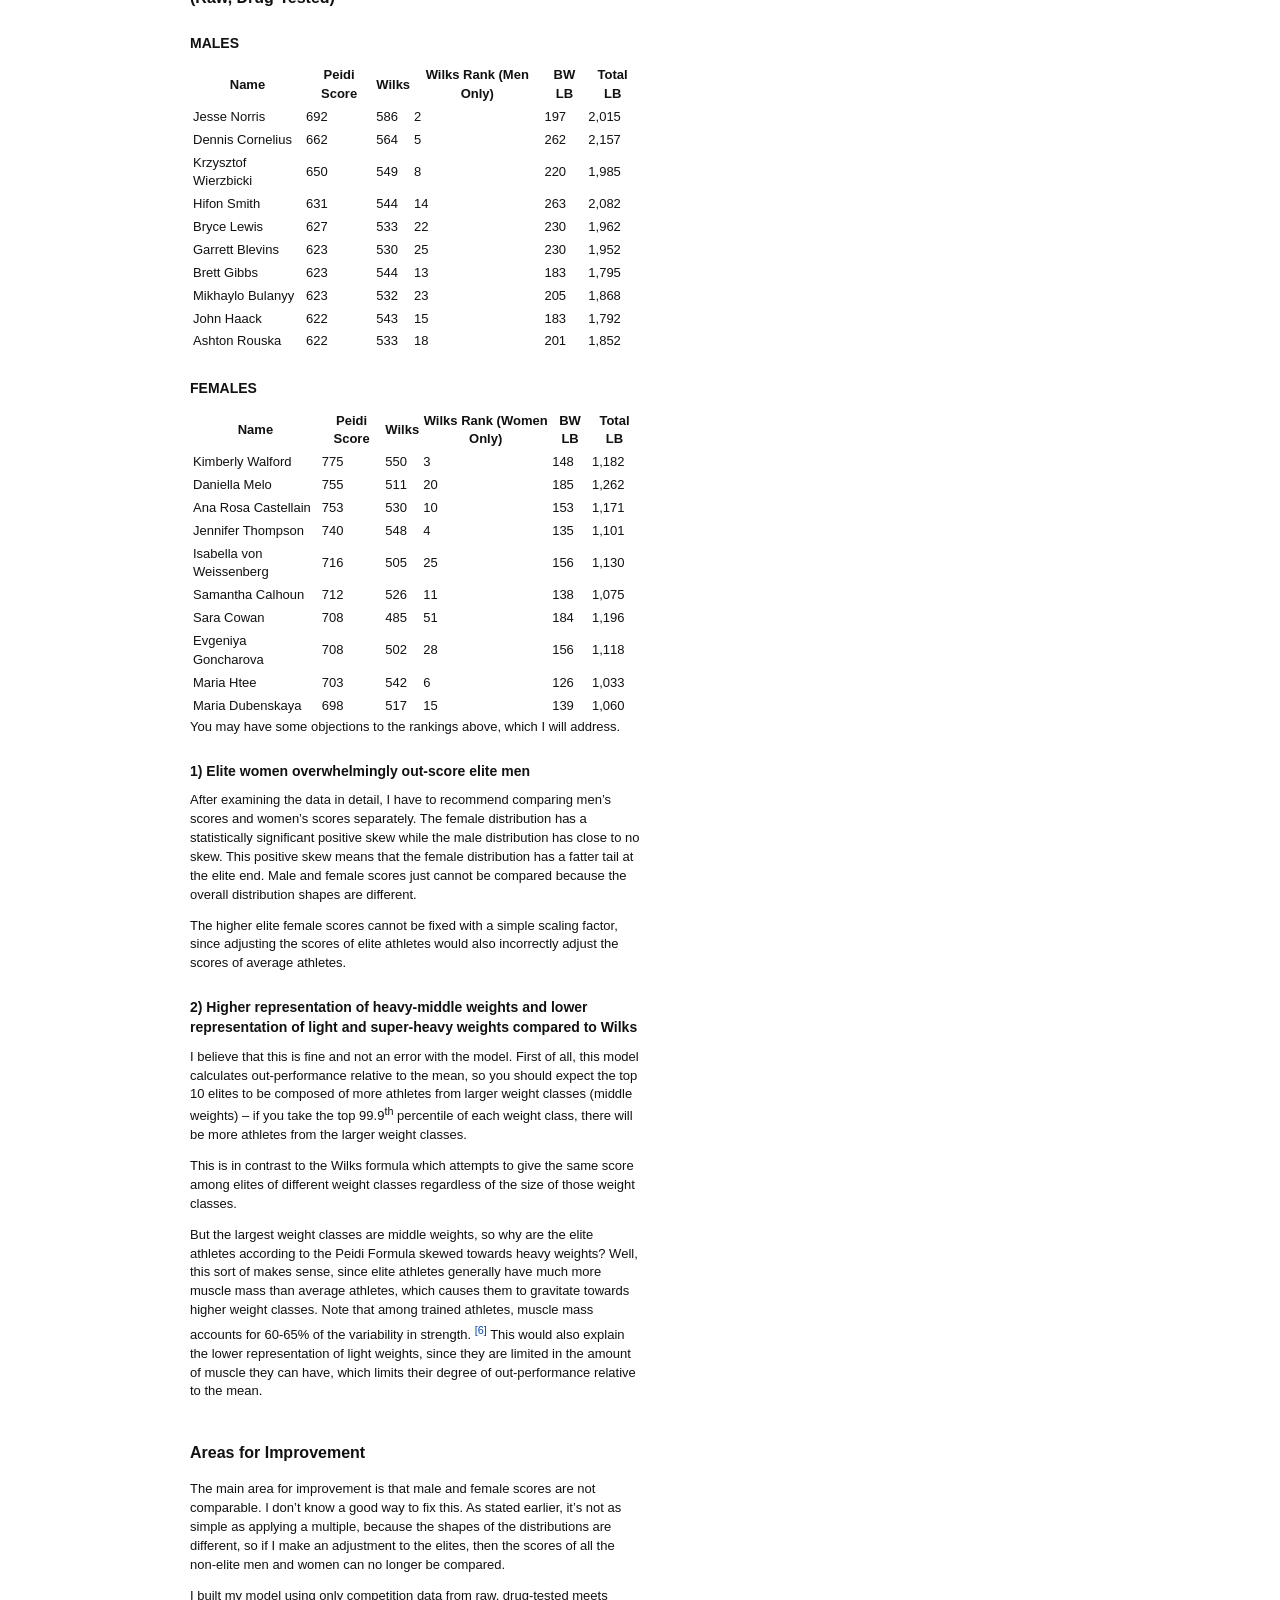
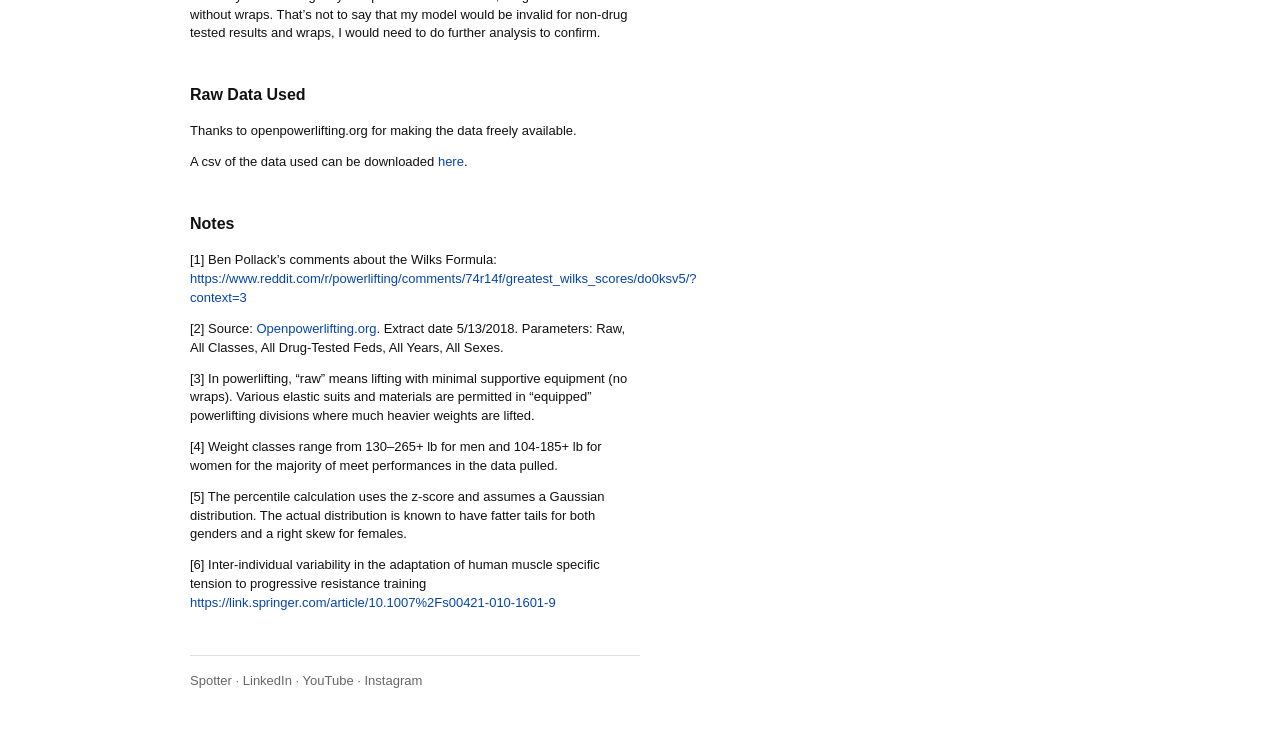
<file: a-better-wilks-formula/a-better-wilks-formula-matched.html>
<!doctype html>
<!-- Google tag (gtag.js) -->
<script async src="https://www.googletagmanager.com/gtag/js?id=G-NNFPL72T1F"></script>
<script>
  window.dataLayer = window.dataLayer || [];
  function gtag(){dataLayer.push(arguments);}
  gtag('js', new Date());

  gtag('config', 'G-NNFPL72T1F');
</script>
<html lang="en">
<head>
  <meta charset="utf-8">
  <meta name="viewport" content="width=device-width, initial-scale=1">
  <title>A Better Wilks Formula - Peidi Wu</title>
  <link rel="canonical" href="https://peidiwu.com/a-better-wilks-formula/">
  <link rel="stylesheet" href="/style.css">

  <style>
    .wilks-calculator {
      border: 1px solid #ddd;
      border-radius: 8px;
      padding: 1rem;
      margin: 1.5rem 0 2rem;
      max-width: 520px;
    }

    .wilks-calculator label {
      display: block;
      margin-top: 0.75rem;
      font-weight: 600;
    }

    .wilks-calculator input,
    .wilks-calculator select {
      width: 100%;
      box-sizing: border-box;
      padding: 0.5rem;
      margin-top: 0.25rem;
      font: inherit;
    }

    .wilks-calculator button {
      margin-top: 1rem;
      padding: 0.5rem 0.75rem;
      font: inherit;
      cursor: pointer;
    }

    .wilks-result {
      margin-top: 1rem;
      padding-top: 1rem;
      border-top: 1px solid #ddd;
    }

    .wilks-result strong {
      display: inline-block;
      min-width: 7rem;
    }
  </style>
</head>
<body>
  <div class="site">
    <main class="content">
      <h1>A Better Wilks Formula</h1>
      <p><em>May 2018</em></p>

      <p>
        The Wilks Formula is by far the most popular standard of comparison for strength across
        different weight classes and genders in powerlifting. However, the formula is skewed in
        favor of super-heavy and super-light lifters. Several prominent figures in the
        powerlifting community have been voicing their concerns about Wilks, including Greg
        Nuckols in his article <a href="https://www.strongerbyscience.com/whos-the-most-impressive-powerlifter/">Who’s The Most Impressive Powerlifter?</a>,
        and Ben Pollack, who commented:
      </p>

      <blockquote>
        <p>
          Wilks is, in my opinion, the #1 most unfair thing about modern powerlifting. Notice
          how there’s no guys on that list (referring to a subset of Greatest Wilks Scores)
          under 275? There’s a reason for that: Wilks is bullshit and heavily favors heavier
          lifters. Steve Denison said he’d consider a different metric for the USPA (2<sup>nd</sup>
          largest powerlifting federation in the USA) next year and I really hope he follows
          through on that. <sup id="note1-ref"><a href="#note1"><sup><a href="#note1">[1]</a></sup></a></sup>
        </p>
      </blockquote>

      <p>
        Robert Wilks and the International Powerlifting Federation (IPF, largest powerlifting
        federation) have said that they are working on a new formula. However, they have been
        taking too long. Fortunately, I have already found a solution.
      </p>

      <p>
        This essay will first examine the Wilks Formula bias, and then propose a better formula.
      </p>

      <h2>How Biased is the Wilks Formula?</h2>

      <p>
        Below are the all-time top 10 Wilks coefficient scores for raw lifters based on
        performances at drug-tested meets. <sup><a id="note2-ref" href="#note2"><sup><a href="#note2">[2]</a></sup></a> <sup><a id="note3-ref" href="#note3"><sup><a href="#note3">[3]</a></sup></a></sup> <a id="note4-ref" href="#note4"><sup><a href="#note4">[4]</a></sup></a></sup> Extreme bodyweights are in red.
      </p>

      <table>
        <thead>
          <tr>
            <th>Name</th>
            <th>Sex</th>
            <th>Bodyweight (lb)</th>
            <th>Total (lb)</th>
            <th>Wilks</th>
          </tr>
        </thead>
        <tbody>
          <tr><td>Ray Williams</td><td>M</td><td><mark>402</mark></td><td>2,436</td><td>594</td></tr>
          <tr><td>Jesse Norris</td><td>M</td><td>197</td><td>2,015</td><td>586</td></tr>
          <tr><td>Sergey Fedosienko</td><td>M</td><td><mark>129</mark></td><td>1,477</td><td>585</td></tr>
          <tr><td>Jezza Uepa</td><td>M</td><td><mark>400</mark></td><td>2,359</td><td>575</td></tr>
          <tr><td>Dennis Cornelius</td><td>M</td><td>262</td><td>2,157</td><td>564</td></tr>
          <tr><td>Heather Connor</td><td>F</td><td><mark>97</mark></td><td>876</td><td>559</td></tr>
          <tr><td>Kelly Branton</td><td>M</td><td><mark>363</mark></td><td>2,249</td><td>557</td></tr>
          <tr><td>Taylor Atwood</td><td>M</td><td>167</td><td>1,725</td><td>554</td></tr>
          <tr><td>Wei-Ling Chen</td><td>F</td><td><mark>103</mark></td><td>898</td><td>552</td></tr>
          <tr><td>Kimberly Walford</td><td>F</td><td>148</td><td>1,182</td><td>550</td></tr>
        </tbody>
      </table>

      <p>
        The #1 lifter, Ray Williams, weighs 402 lb and the #3 lifter, Sergey Fedosienko, is
        4’9. Both of these lifters are in classes where there is far less competition, and they
        are #1 and #3 in the world!
      </p>

      <p>
        Below is the distribution of bodyweights for competitive lifters at raw drug-tested
        meets. The bars for the 6 highlighted bodyweights above are very small to practically
        invisible.
      </p>

      <img src="/assets/bodyweight-distribution.png" alt="Bodyweight distribution of competitive lifters at raw drug-tested meets">

      <p>
        There were only 15 male competitors in the 400–420 lb range where Ray is. In contrast,
        the 160–180 lb weight range for men hosts the most competitors at 7,871. So a 400 lb
        man with the best performance out of 15 is equivalent to a 160 lb man with the best
        performance out of 7,871 according to the Wilks Formula.
      </p>

      <p>
        Another problem with Wilks is that it gets pretty screwy once the bodyweight gets over
        600 lb. A 623 lb man lifting 100 lb will crush all-time records with a 1,400 Wilks
        score. But he better not weigh in at 624 lb, because then he will receive a Wilks of
        -282,679. Nobody has yet taken advantage of this in competition, but people weighing
        over 600 lb certainly exist and they may take advantage of this in the future.
      </p>

      <p>
        The cause of these problems is that the formula is modeled on only a handful of elite
        athletes (those in the IPF from 1987 to 1994), and with such a small sample size, the
        model is prone to bias.
      </p>

      <h2>Existing Alternatives</h2>

      <p>
        The simplest and crudest measure of relative strength is the bodyweight multiple, but
        this measure (total/bodyweight) is skewed in favor of lighter lifters to the point that
        it’s much worse than Wilks. For example, Lamar Gant deadlifted 661 lb at 132 lb for a
        5x multiple, while Eddie Hall – who is arguably the greatest deadlifter of all-time –
        deadlifted 1102 lb at 440 lb for a 2.5x multiple.
      </p>

      <p>
        Other alternatives to the Wilks Formula include the Glossbrenner coefficient, Reshel
        coefficient, NASA coefficient, Schwartz/Malone coefficient and Siff coefficient.
        However, most of these formulas still use the same approach as Wilks, just calibrated
        on different data sets, so they maintain many of the same problems as the Wilks and are
        therefore seldom used.
      </p>

      <p>
        Greg Nuckols wrote an excellent <a href="https://www.strongerbyscience.com/whos-the-most-impressive-powerlifter/">article</a>
        with suggestions such as allometric scaling. However, Greg admits that allometric
        scaling is still problematic at very high bodyweights.
      </p>

      <h2>A Better Formula for Relative Strength</h2>

      <p>
        The most impressive lifter is the athlete who most drastically outperforms the
        competition. So if lifter A wins the 140 lb class with a 1,500 lb total versus a 1,000
        lb average, and lifter B wins the 250 lb class with a 1,700 lb total versus a 1,600 lb
        average, then lifter A should win best lifter over lifter B because lifter A was more
        dominant in their weight class.
      </p>

      <p>
        How do we convert this relationship into a math formula? By calculating which athlete
        scored the most standard deviations above the mean relative to their bodyweight (i.e.
        compare z-scores).
      </p>

      <h2>On to the Math</h2>

      <p>
        Let’s first plot powerlifting totals by bodyweight to get a sense of the shape of the
        distribution. I also performed a linear regression and 3<sup>rd</sup> degree fitted polynomial
        by gender. I tried higher degree polynomials too, but they looked ridiculous because
        the curve tried too hard to fit the super heavy weights even though there’s not much
        data there.
      </p>

      <p>
        You may be thinking, isn’t the problem with Wilks that it’s a fitted polynomial? So why
        am I trying to fit the distribution to a polynomial? The difference is that the Wilks
        formula cropped out only the elite performers and fitted a polynomial around them
        ignoring the rest of the distribution (non-elites). The method I am using fits a
        polynomial around the averages, and then takes into account the dispersion around the
        average.
      </p>

      <p>
        After examining the linear regression compared to the polynomial, we end up using the
        linear regression anyways. The linear model fits the middle weight just as well, but
        fits the heavy weights better when compared to the polynomial. The polynomial has a big
        advantage in modeling super-light weights, but I examined those data points and a large
        majority of super-light weight lifters are children, explaining the dip in performance.
      </p>

      <img src="/assets/male-scatter.png" alt="Male powerlifting totals by bodyweight">
      <img src="/assets/female-scatter.png" alt="Female powerlifting totals by bodyweight">

      <p>
        You may raise another valid concern: wouldn’t the performances of heavier lifters vary
        more than lighter lifters since they lift more total weight? That is, do the
        performances of heavier lifters have higher SD than those of lighter lifters? I
        calculated the SD for 50 lb segments from 100–400 lb for men, and it turns out that
        the SD is very consistent.
      </p>

      <p>
        I used 50 lb segments instead of weight classes because weight class ranges vary, which
        would cause higher SD in weight classes with wider ranges in bodyweights.
      </p>

      <h3>Males</h3>
      <table>
        <thead>
          <tr><th>Bodyweight (lb)</th><th>SD (lb)</th></tr>
        </thead>
        <tbody>
          <tr><td>100-150</td><td>247</td></tr>
          <tr><td>150-200</td><td>251</td></tr>
          <tr><td>200-250</td><td>251</td></tr>
          <tr><td>250-300</td><td>251</td></tr>
          <tr><td>300-350</td><td>249</td></tr>
          <tr><td>350-400</td><td>249</td></tr>
        </tbody>
      </table>

      <p>
        I then did the same analysis for women 100–300 lb and got a peculiar result. The SD
        for women clearly increases as bodyweight increases. I have no clue why, but I did play
        around with different models and got very consistent SD across bodyweights after
        switching to percent lifted relative to the mean, instead of total lifted. I only did
        this for women since doing this for men would mess up their SD. So the male and female
        strength formulas are fundamentally quite different.
      </p>

      <h3>Females</h3>
      <table>
        <thead>
          <tr><th>Bodyweight (lb)</th><th>SD (lb)</th><th>SD of %Δ (lb)</th></tr>
        </thead>
        <tbody>
          <tr><td>100-150</td><td>120</td><td>19%</td></tr>
          <tr><td>150-200</td><td>135</td><td>20%</td></tr>
          <tr><td>200-250</td><td>156</td><td>20%</td></tr>
          <tr><td>250-300</td><td>177</td><td>21%</td></tr>
        </tbody>
      </table>

      <p>
        One more adjustment. I added 3.5 to everyone’s scores and then multiplied scores by
        100 making the new average score 350 instead of 0. I picked 3.5 and 100 because a 150
        lb man lifting 1,000 pounds is roughly average in my model and also has a Wilks of
        ~350. I am not trying to perfectly scale my formula to the Wilks, but I figured it
        would be easier for people to adjust to a new formula with roughly similar ranges.
        Also, to be nice, I didn’t want to give half the population negative strength scores.
      </p>

      <h2>The Formula</h2>

      <p>All units are in pounds. A score of 350 is average for the specified bodyweight. One SD is 100.</p>

      <p><strong>Males:</strong>&nbsp;0.397958 * Total – 1.31975 * BW + 149.823</p>
      <p><strong>Females:</strong>&nbsp;(316.111 * Total)/(BW + 255.911) – 150.865</p>

      <h2>Calculator and Percentile</h2>

      <p>
        Feel free to play around with the calculator below. It also calculates a rough
        percentile relative to the best performances of other drug-tested raw athletes. <sup id="note5-ref"><a href="#note5"><sup><a href="#note5">[5]</a></sup></a></sup>
      </p>

      <div class="wilks-calculator" id="peidi-calculator">
        <h3>Peidi Formula Calculator</h3>

        <label for="calc-sex">Sex</label>
        <select id="calc-sex">
          <option value="male">Male</option>
          <option value="female">Female</option>
        </select>

        <label for="calc-bodyweight">Bodyweight (lb)</label>
        <input id="calc-bodyweight" type="number" min="1" step="0.1" placeholder="e.g. 197">

        <label for="calc-total">Total (lb)</label>
        <input id="calc-total" type="number" min="1" step="0.1" placeholder="e.g. 2015">

        <button type="button" id="calc-button">Calculate</button>

        <div class="wilks-result" id="calc-result" aria-live="polite">
          Enter bodyweight and total to calculate a Peidi Score.
        </div>
      </div>


      <h2>Top 10 Powerlifters by Gender Using the Peidi Formula (Raw, Drug-Tested)</h2>

      <h3>MALES</h3>
      <table>
        <thead>
          <tr>
            <th>Name</th>
            <th>Peidi Score</th>
            <th>Wilks</th>
            <th>Wilks Rank (Men Only)</th>
            <th>BW LB</th>
            <th>Total LB</th>
          </tr>
        </thead>
        <tbody>
          <tr><td>Jesse Norris</td><td>692</td><td>586</td><td>2</td><td>197</td><td>2,015</td></tr>
          <tr><td>Dennis Cornelius</td><td>662</td><td>564</td><td>5</td><td>262</td><td>2,157</td></tr>
          <tr><td>Krzysztof Wierzbicki</td><td>650</td><td>549</td><td>8</td><td>220</td><td>1,985</td></tr>
          <tr><td>Hifon Smith</td><td>631</td><td>544</td><td>14</td><td>263</td><td>2,082</td></tr>
          <tr><td>Bryce Lewis</td><td>627</td><td>533</td><td>22</td><td>230</td><td>1,962</td></tr>
          <tr><td>Garrett Blevins</td><td>623</td><td>530</td><td>25</td><td>230</td><td>1,952</td></tr>
          <tr><td>Brett Gibbs</td><td>623</td><td>544</td><td>13</td><td>183</td><td>1,795</td></tr>
          <tr><td>Mikhaylo Bulanyy</td><td>623</td><td>532</td><td>23</td><td>205</td><td>1,868</td></tr>
          <tr><td>John Haack</td><td>622</td><td>543</td><td>15</td><td>183</td><td>1,792</td></tr>
          <tr><td>Ashton Rouska</td><td>622</td><td>533</td><td>18</td><td>201</td><td>1,852</td></tr>
        </tbody>
      </table>

      <h3>FEMALES</h3>
      <table>
        <thead>
          <tr>
            <th>Name</th>
            <th>Peidi Score</th>
            <th>Wilks</th>
            <th>Wilks Rank (Women Only)</th>
            <th>BW LB</th>
            <th>Total LB</th>
          </tr>
        </thead>
        <tbody>
          <tr><td>Kimberly Walford</td><td>775</td><td>550</td><td>3</td><td>148</td><td>1,182</td></tr>
          <tr><td>Daniella Melo</td><td>755</td><td>511</td><td>20</td><td>185</td><td>1,262</td></tr>
          <tr><td>Ana Rosa Castellain</td><td>753</td><td>530</td><td>10</td><td>153</td><td>1,171</td></tr>
          <tr><td>Jennifer Thompson</td><td>740</td><td>548</td><td>4</td><td>135</td><td>1,101</td></tr>
          <tr><td>Isabella von Weissenberg</td><td>716</td><td>505</td><td>25</td><td>156</td><td>1,130</td></tr>
          <tr><td>Samantha Calhoun</td><td>712</td><td>526</td><td>11</td><td>138</td><td>1,075</td></tr>
          <tr><td>Sara Cowan</td><td>708</td><td>485</td><td>51</td><td>184</td><td>1,196</td></tr>
          <tr><td>Evgeniya Goncharova</td><td>708</td><td>502</td><td>28</td><td>156</td><td>1,118</td></tr>
          <tr><td>Maria Htee</td><td>703</td><td>542</td><td>6</td><td>126</td><td>1,033</td></tr>
          <tr><td>Maria Dubenskaya</td><td>698</td><td>517</td><td>15</td><td>139</td><td>1,060</td></tr>
        </tbody>
      </table>

      <p>You may have some objections to the rankings above, which I will address.</p>

      <h3>1) Elite women overwhelmingly out-score elite men</h3>

      <p>
        After examining the data in detail, I have to recommend comparing men’s scores and
        women’s scores separately. The female distribution has a statistically significant
        positive skew while the male distribution has close to no skew. This positive skew
        means that the female distribution has a fatter tail at the elite end. Male and female
        scores just cannot be compared because the overall distribution shapes are different.
      </p>

      <p>
        The higher elite female scores cannot be fixed with a simple scaling factor, since
        adjusting the scores of elite athletes would also incorrectly adjust the scores of
        average athletes.
      </p>

      <h3>2) Higher representation of heavy-middle weights and lower representation of light and super-heavy weights compared to Wilks</h3>

      <p>
        I believe that this is fine and not an error with the model. First of all, this model
        calculates out-performance relative to the mean, so you should expect the top 10 elites
        to be composed of more athletes from larger weight classes (middle weights) – if you
        take the top 99.9<sup>th</sup> percentile of each weight class, there will be more athletes
        from the larger weight classes.
      </p>

      <p>
        This is in contrast to the Wilks formula which attempts to give the same score among
        elites of different weight classes regardless of the size of those weight classes.
      </p>

      <p>
        But the largest weight classes are middle weights, so why are the elite athletes
        according to the Peidi Formula skewed towards heavy weights? Well, this sort of makes
        sense, since elite athletes generally have much more muscle mass than average athletes,
        which causes them to gravitate towards higher weight classes. Note that among trained
        athletes, muscle mass accounts for 60-65% of the variability in strength. <sup id="note6-ref"><a href="#note6"><sup><a href="#note6">[6]</a></sup></a></sup> This
        would also explain the lower representation of light weights, since they are limited in
        the amount of muscle they can have, which limits their degree of out-performance
        relative to the mean.
      </p>

      <h2>Areas for Improvement</h2>

      <p>
        The main area for improvement is that male and female scores are not comparable. I
        don’t know a good way to fix this. As stated earlier, it’s not as simple as applying a
        multiple, because the shapes of the distributions are different, so if I make an
        adjustment to the elites, then the scores of all the non-elite men and women can no
        longer be compared.
      </p>

      <p>
        I built my model using only competition data from raw, drug-tested meets without
        wraps. That’s not to say that my model would be invalid for non-drug tested results
        and wraps, I would need to do further analysis to confirm.
      </p>

      <h2>Raw Data Used</h2>

      <p>Thanks to openpowerlifting.org for making the data freely available.</p>

      <p>A csv of the data used can be downloaded <a href="/wp-content/uploads/2018/05/openpowerlifting-cleaned.csv">here</a>.</p>

      <h2>Notes</h2>

      <p id="note1">[1] Ben Pollack’s comments about the Wilks Formula: <a href="https://www.reddit.com/r/powerlifting/comments/74r14f/greatest_wilks_scores/do0ksv5/?context=3">https://www.reddit.com/r/powerlifting/comments/74r14f/greatest_wilks_scores/do0ksv5/?context=3</a></p>

      <p id="note2">[2] Source: <a href="https://www.openpowerlifting.org/">Openpowerlifting.org</a>. Extract date 5/13/2018. Parameters: Raw, All Classes, All Drug-Tested Feds, All Years, All Sexes.</p>

      <p id="note3">[3] In powerlifting, “raw” means lifting with minimal supportive equipment (no wraps). Various elastic suits and materials are permitted in “equipped” powerlifting divisions where much heavier weights are lifted.</p>

      <p id="note4">[4] Weight classes range from 130–265+ lb for men and 104-185+ lb for women for the majority of meet performances in the data pulled.</p>

      <p id="note5">[5] The percentile calculation uses the z-score and assumes a Gaussian distribution. The actual distribution is known to have fatter tails for both genders and a right skew for females.</p>

      <p id="note6">[6] Inter-individual variability in the adaptation of human muscle specific tension to progressive resistance training <a href="https://link.springer.com/article/10.1007%2Fs00421-010-1601-9">https://link.springer.com/article/10.1007%2Fs00421-010-1601-9</a></p>

      <footer>
        <a href="https://spotter.ai/">Spotter</a> ·
        <a href="https://www.linkedin.com/in/peidiwu/">LinkedIn</a> ·
        <a href="https://www.youtube.com/channel/UCJpHsicmW-qkSquo-n-Ss3A/videos">YouTube</a> ·
        <a href="https://www.instagram.com/peidiw/">Instagram</a>
      </footer>
    </main>

    <aside class="sidebar">
      <div class="name"><a href="/">Peidi Wu</a></div>
      <nav class="nav">
        <a href="/how-i-finally-hit-2000-on-lichess-and-improved-my-chess-rating-by-200-points-in-16-days/">Hit 2000 on Lichess</a>
        <a href="/a-better-wilks-formula/">Wilks Formula</a>
      </nav>
    </aside>
  </div>

  <script>
    (function () {
      function normalCdf(z) {
        // Abramowitz and Stegun approximation for the standard normal CDF.
        var sign = z < 0 ? -1 : 1;
        z = Math.abs(z) / Math.sqrt(2);
        var t = 1 / (1 + 0.3275911 * z);
        var a1 = 0.254829592;
        var a2 = -0.284496736;
        var a3 = 1.421413741;
        var a4 = -1.453152027;
        var a5 = 1.061405429;
        var erf = 1 - (((((a5 * t + a4) * t) + a3) * t + a2) * t + a1) * t * Math.exp(-z * z);
        return 0.5 * (1 + sign * erf);
      }

      function calculatePeidiScore(sex, bodyweight, total) {
        if (sex === "female") {
          return (316.111 * total) / (bodyweight + 255.911) - 150.865;
        }

        return 0.397958 * total - 1.31975 * bodyweight + 149.823;
      }

      function calculate() {
        var sex = document.getElementById("calc-sex").value;
        var bodyweight = parseFloat(document.getElementById("calc-bodyweight").value);
        var total = parseFloat(document.getElementById("calc-total").value);
        var result = document.getElementById("calc-result");

        if (!bodyweight || !total || bodyweight <= 0 || total <= 0) {
          result.textContent = "Please enter a positive bodyweight and total.";
          return;
        }

        var score = calculatePeidiScore(sex, bodyweight, total);
        var zScore = (score - 350) / 100;
        var percentile = normalCdf(zScore) * 100;

        result.innerHTML =
          "<p><strong>Peidi Score:</strong> " + Math.round(score) + "</p>" +
          "<p><strong>Z-score:</strong> " + zScore.toFixed(2) + "</p>" +
          "<p><strong>Percentile:</strong> " + percentile.toFixed(2) + "%</p>";
      }

      document.getElementById("calc-button").addEventListener("click", calculate);

      document.getElementById("peidi-calculator").addEventListener("keydown", function (event) {
        if (event.key === "Enter") {
          calculate();
        }
      });
    })();
  </script>

</body>
</html>
</file>
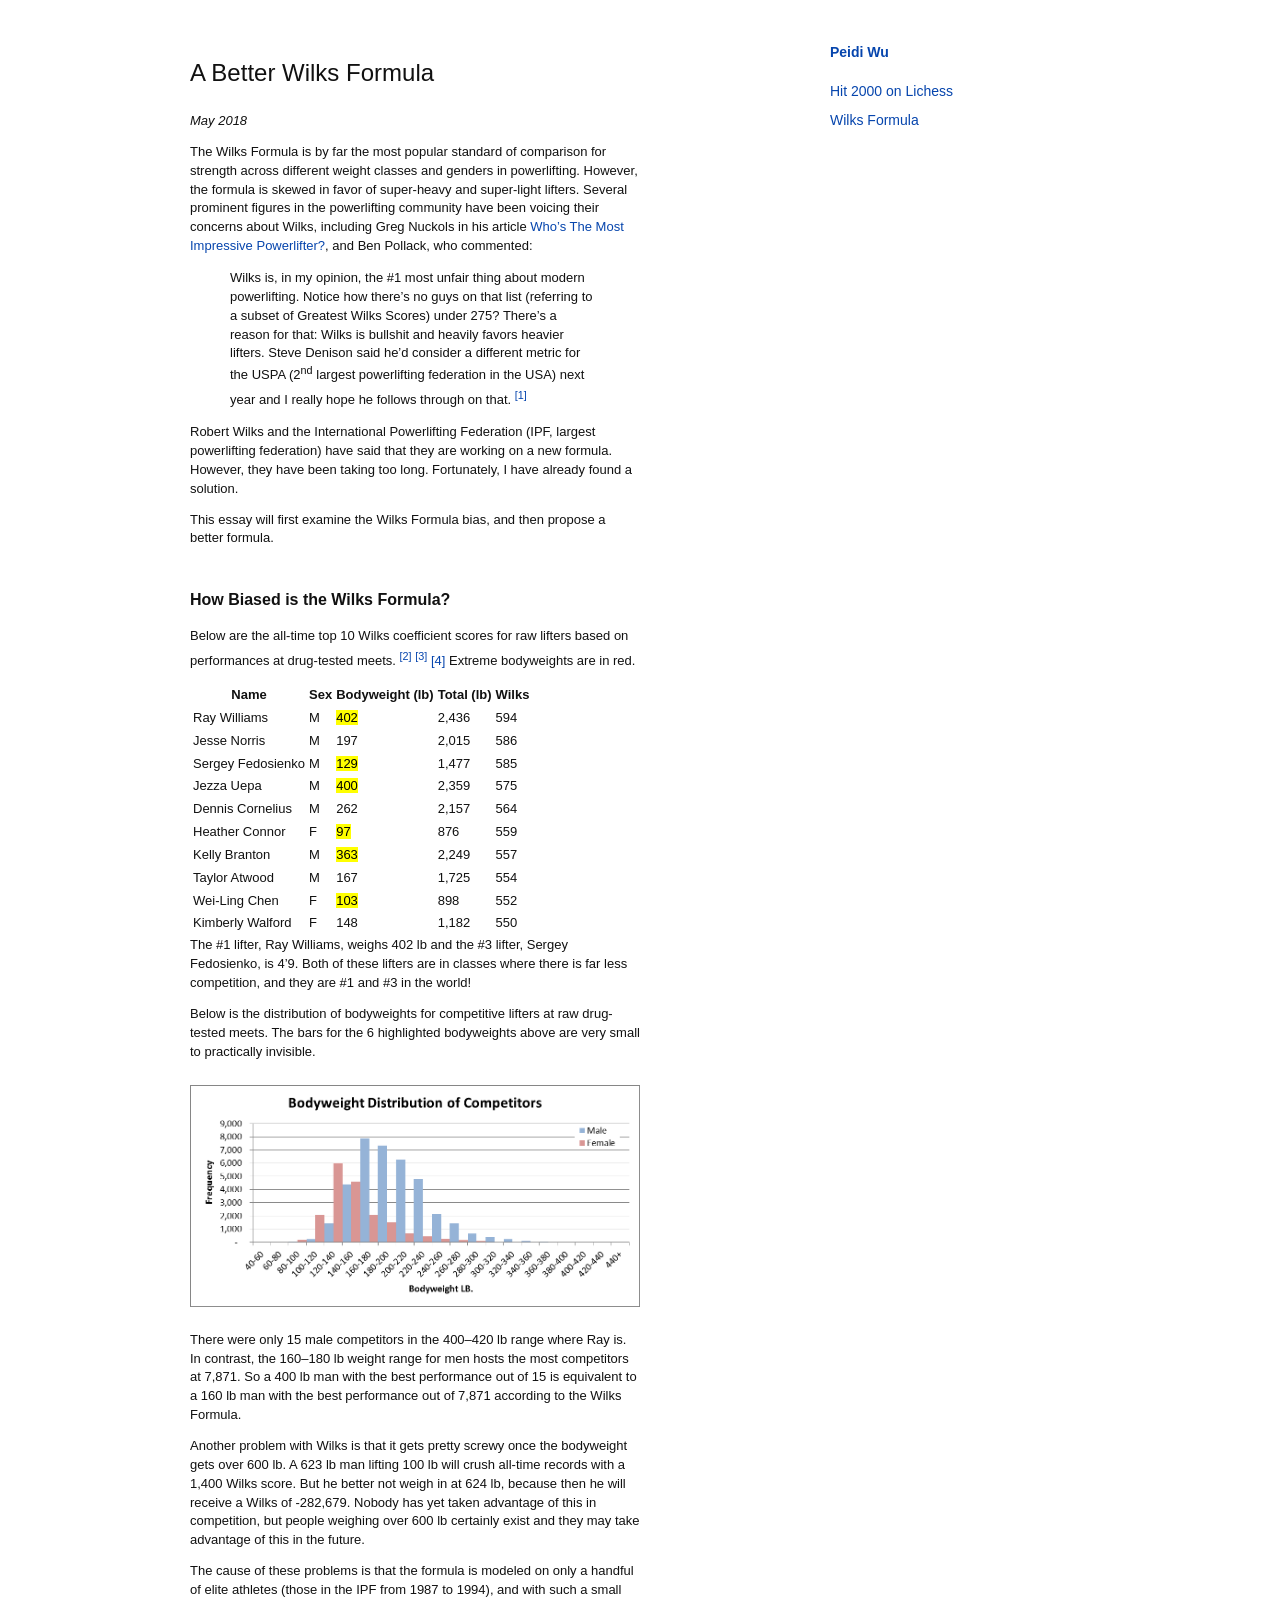
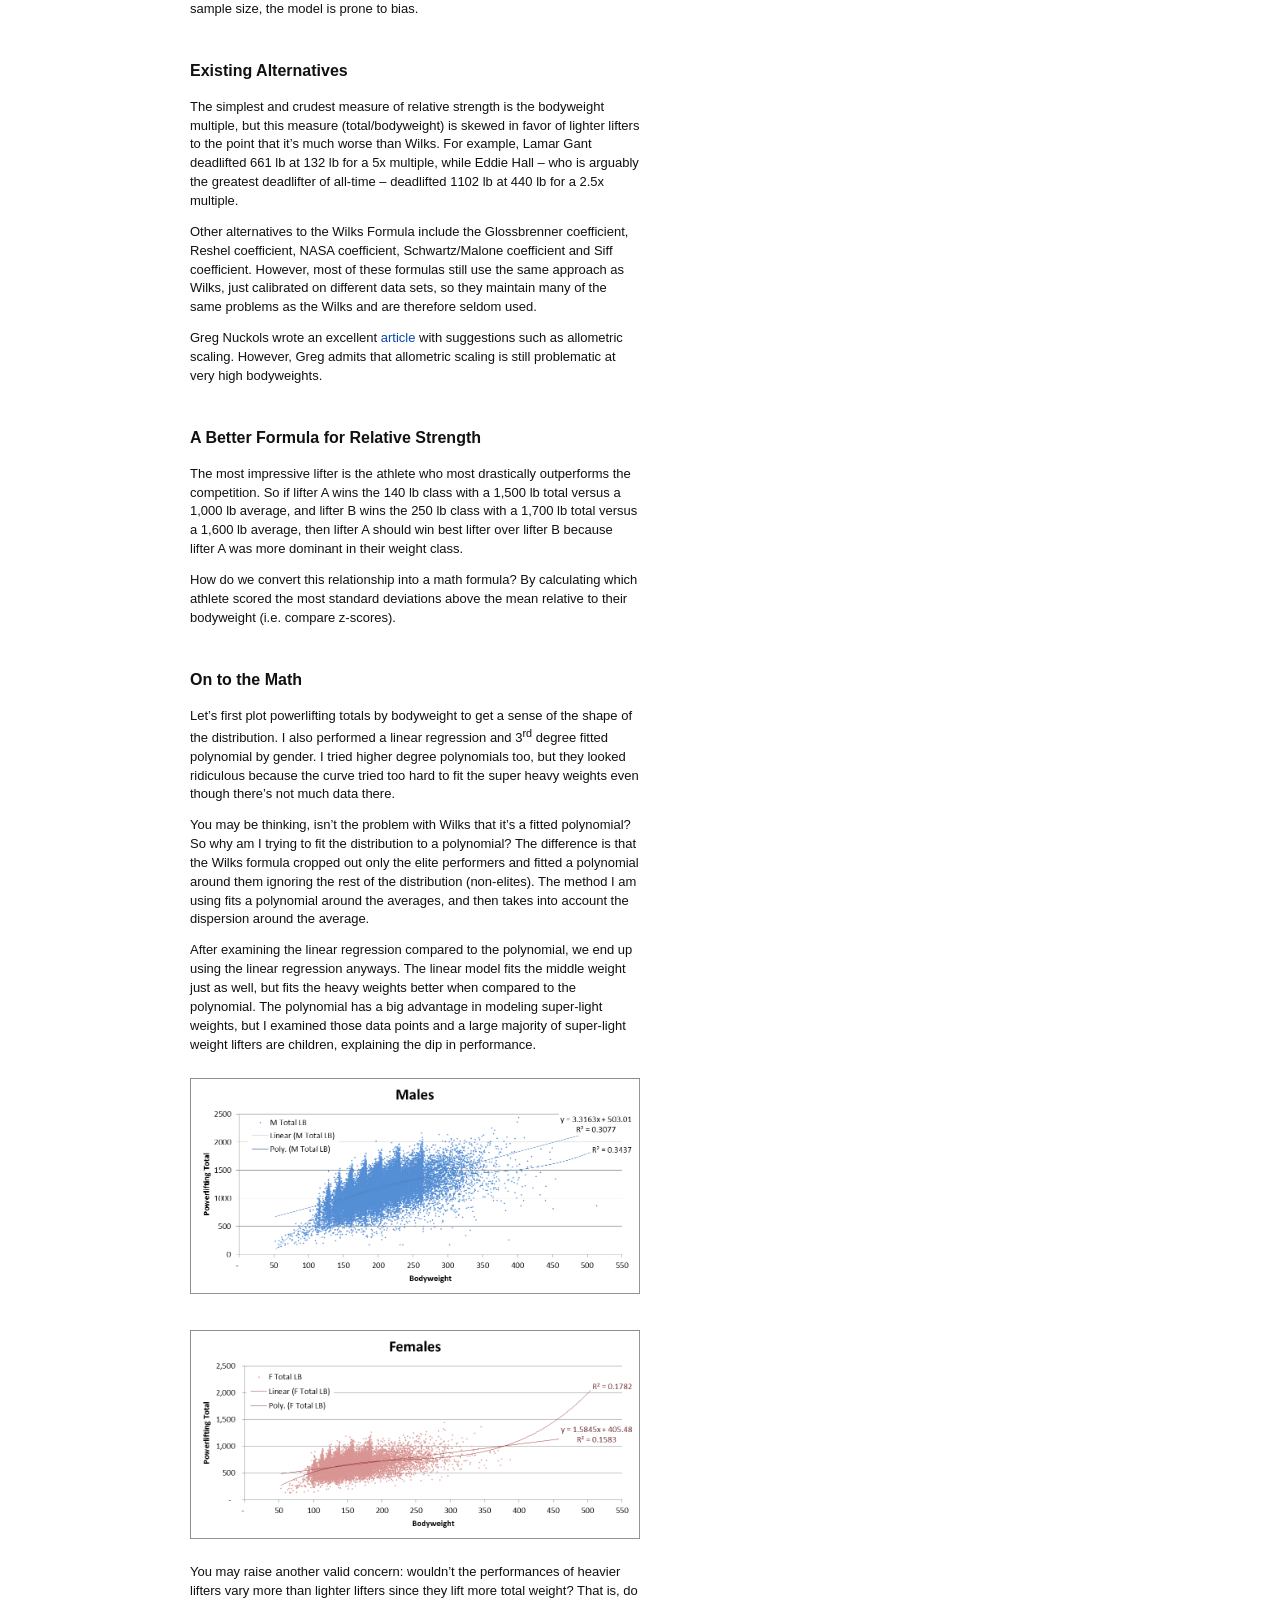
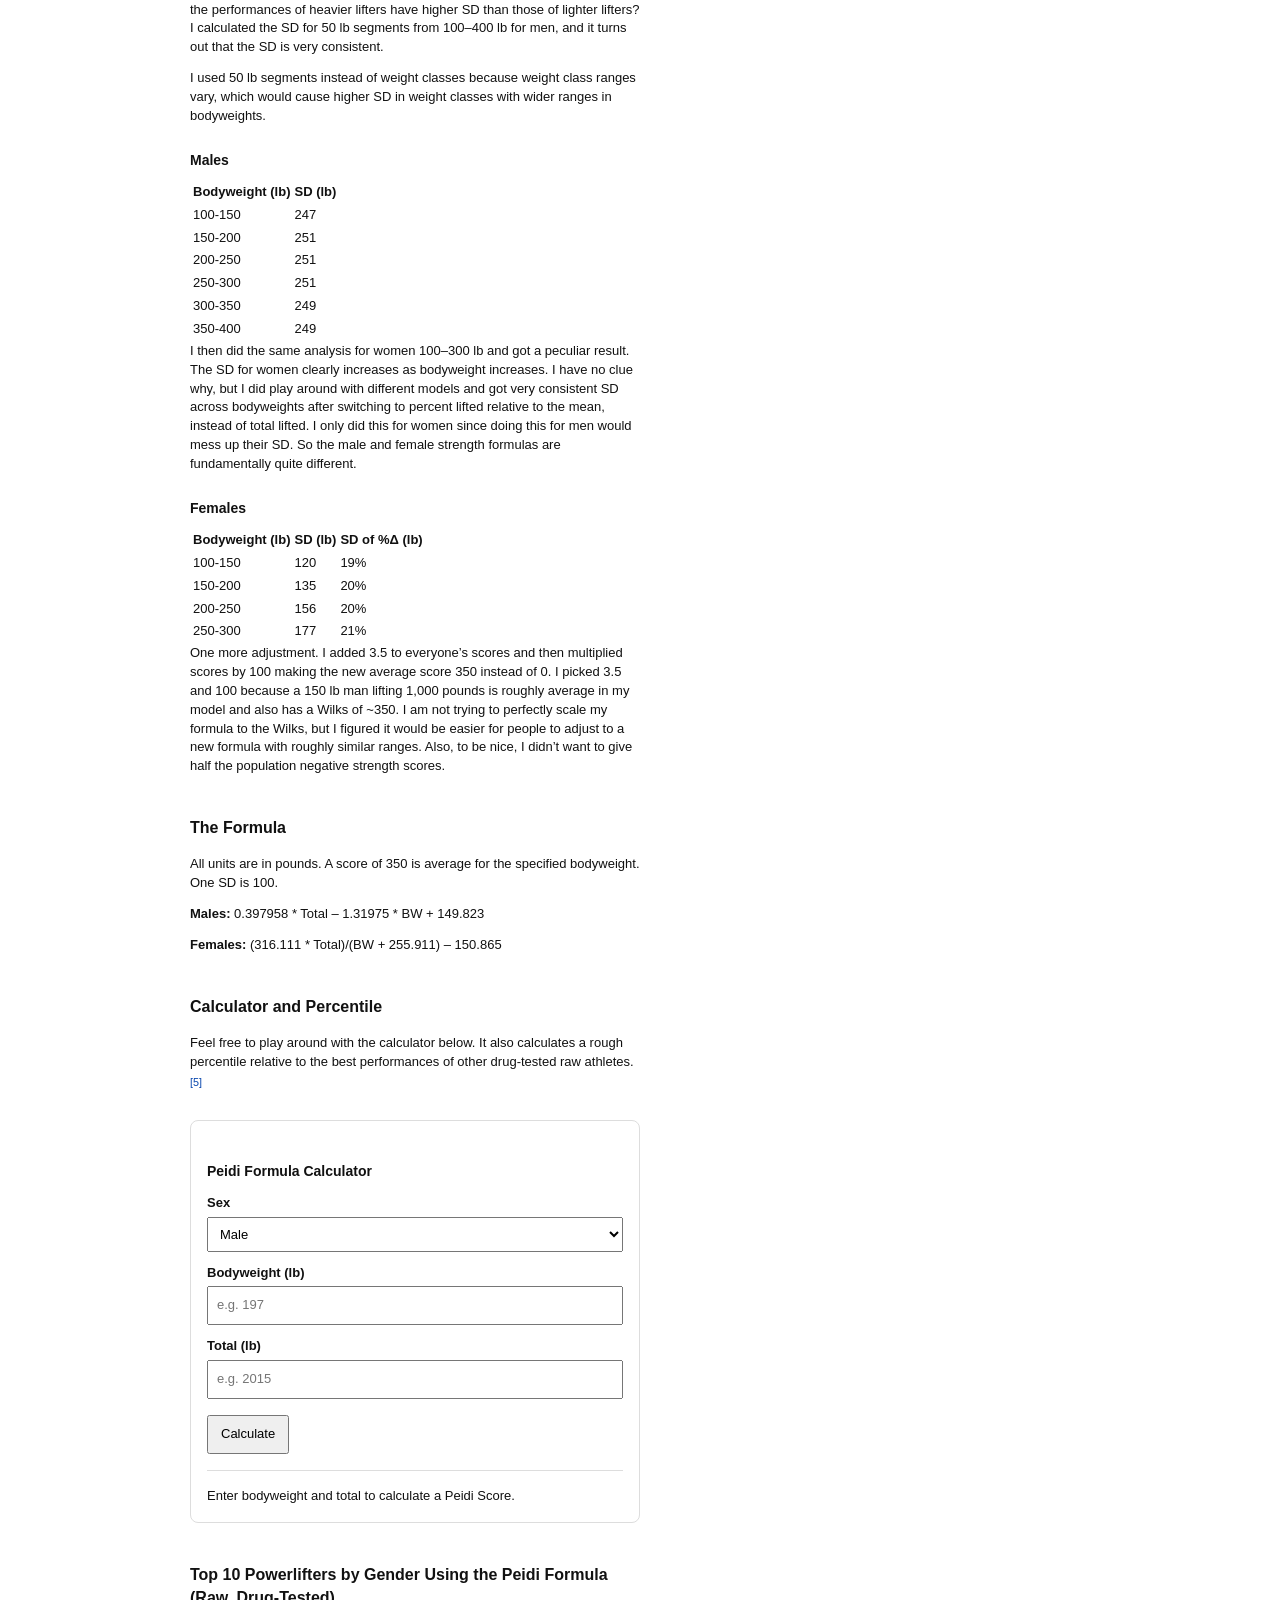
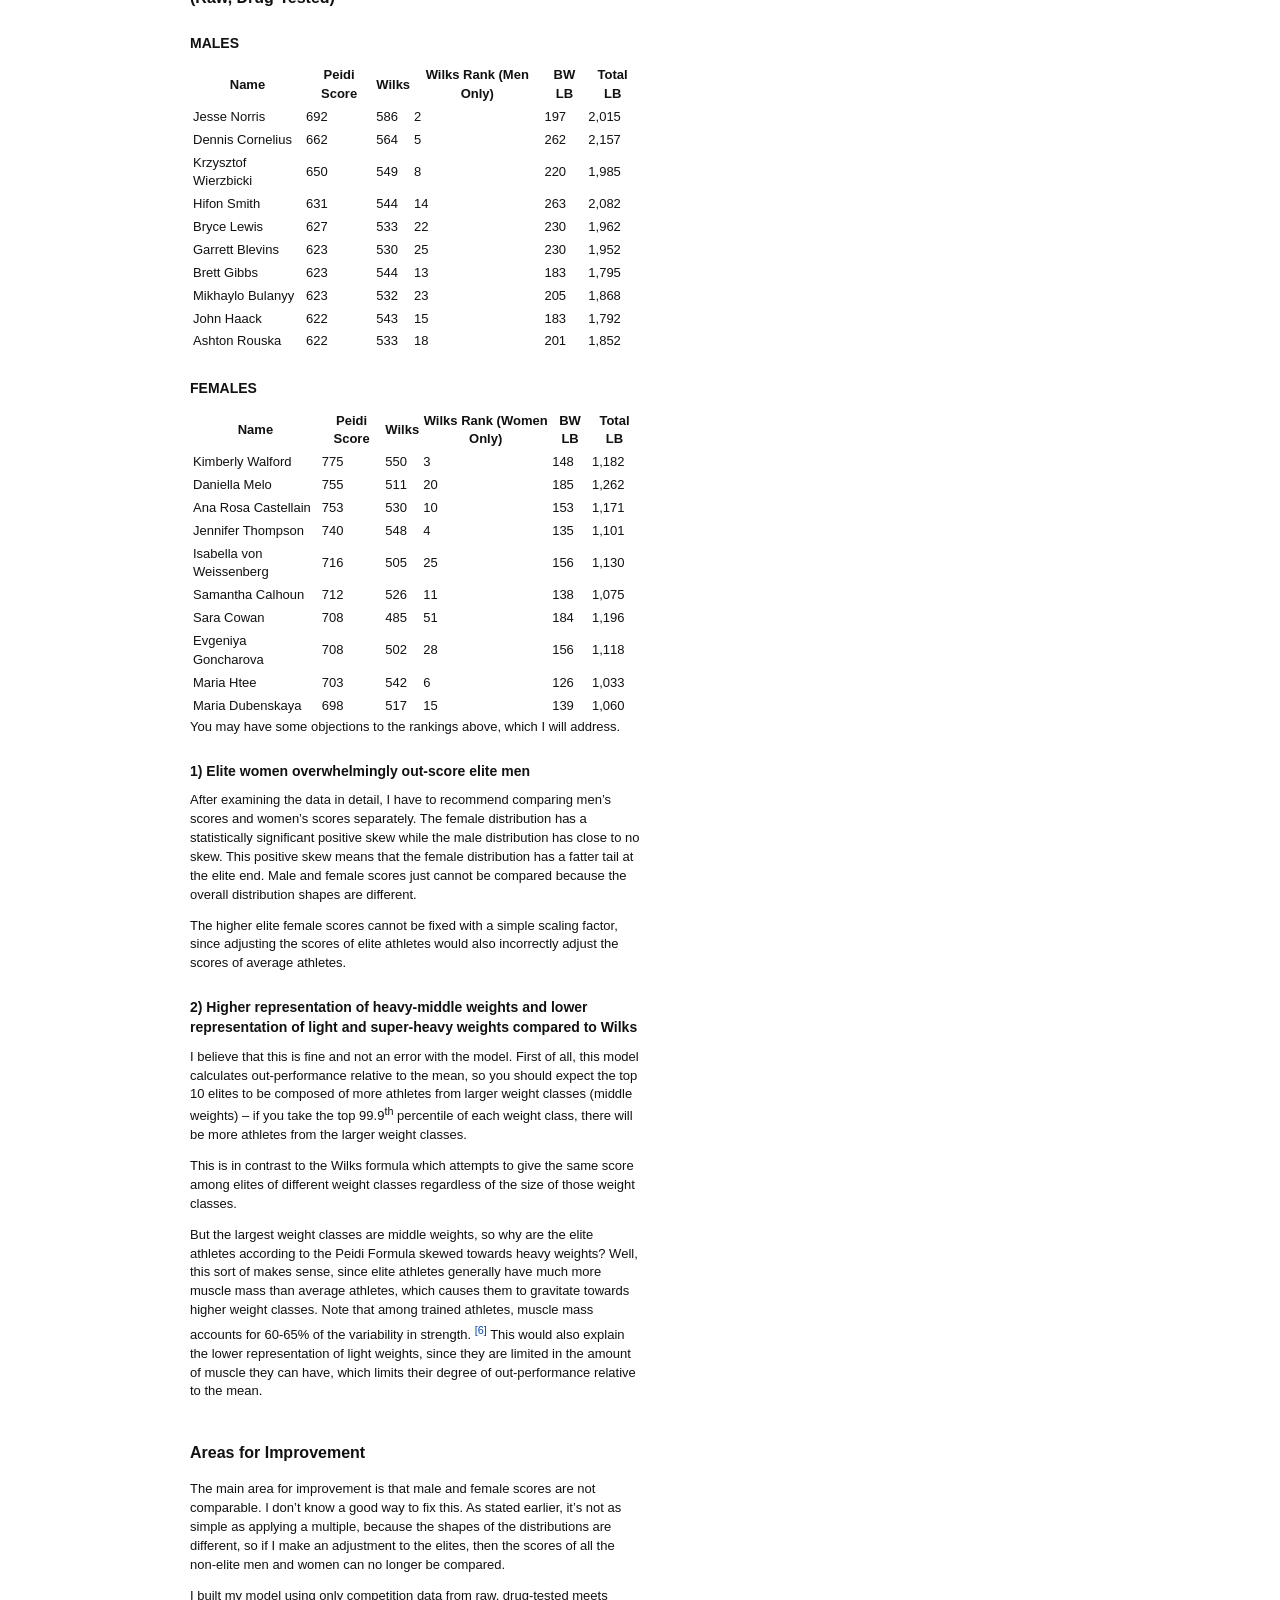
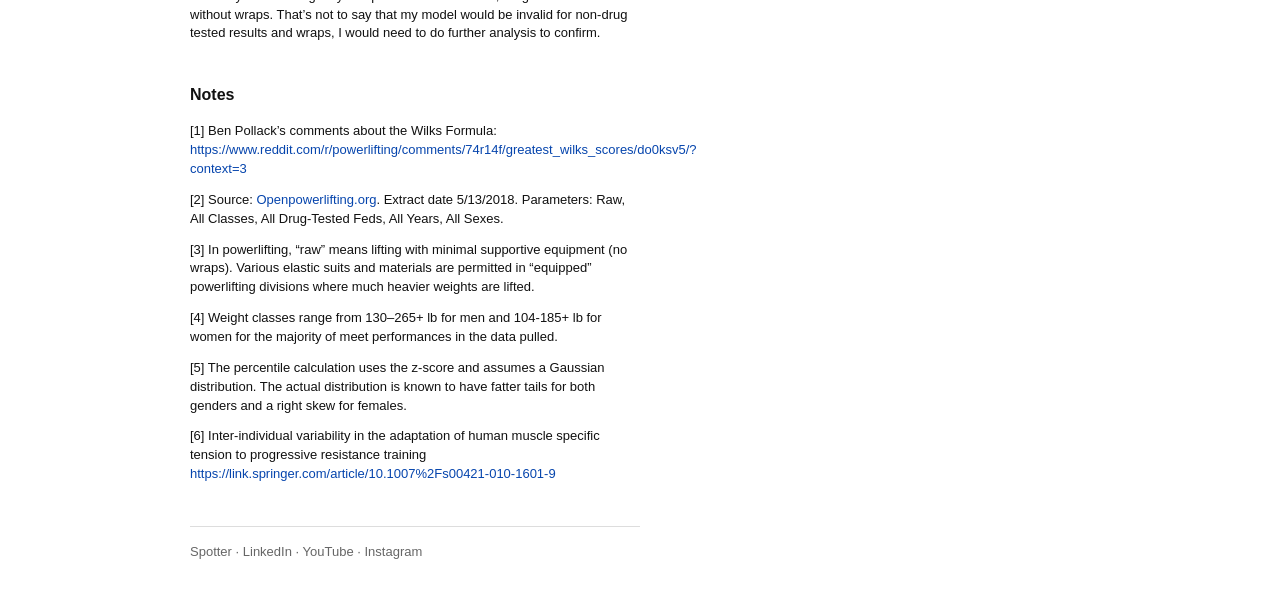
<file: a-better-wilks-formula/index2.html>
<!doctype html>
<!-- Google tag (gtag.js) -->
<script async src="https://www.googletagmanager.com/gtag/js?id=G-NNFPL72T1F"></script>
<script>
  window.dataLayer = window.dataLayer || [];
  function gtag(){dataLayer.push(arguments);}
  gtag('js', new Date());

  gtag('config', 'G-NNFPL72T1F');
</script>
<html lang="en">
<head>
  <meta charset="utf-8">
  <meta name="viewport" content="width=device-width, initial-scale=1">
  <title>A Better Wilks Formula - Peidi Wu</title>
  <link rel="canonical" href="https://peidiwu.com/a-better-wilks-formula/">
  <link rel="stylesheet" href="/style.css">

  <style>
    .wilks-calculator {
      border: 1px solid #ddd;
      border-radius: 8px;
      padding: 1rem;
      margin: 1.5rem 0 2rem;
      max-width: 520px;
    }

    .wilks-calculator label {
      display: block;
      margin-top: 0.75rem;
      font-weight: 600;
    }

    .wilks-calculator input,
    .wilks-calculator select {
      width: 100%;
      box-sizing: border-box;
      padding: 0.5rem;
      margin-top: 0.25rem;
      font: inherit;
    }

    .wilks-calculator button {
      margin-top: 1rem;
      padding: 0.5rem 0.75rem;
      font: inherit;
      cursor: pointer;
    }

    .wilks-result {
      margin-top: 1rem;
      padding-top: 1rem;
      border-top: 1px solid #ddd;
    }

    .wilks-result strong {
      display: inline-block;
      min-width: 7rem;
    }
  </style>
</head>
<body>
  <div class="site">
    <main class="content">
      <h1>A Better Wilks Formula</h1>
      <p><em>May 2018</em></p>

      <p>
        The Wilks Formula is by far the most popular standard of comparison for strength across
        different weight classes and genders in powerlifting. However, the formula is skewed in
        favor of super-heavy and super-light lifters. Several prominent figures in the
        powerlifting community have been voicing their concerns about Wilks, including Greg
        Nuckols in his article <a href="https://www.strongerbyscience.com/whos-the-most-impressive-powerlifter/">Who’s The Most Impressive Powerlifter?</a>,
        and Ben Pollack, who commented:
      </p>

      <blockquote>
        <p>
          Wilks is, in my opinion, the #1 most unfair thing about modern powerlifting. Notice
          how there’s no guys on that list (referring to a subset of Greatest Wilks Scores)
          under 275? There’s a reason for that: Wilks is bullshit and heavily favors heavier
          lifters. Steve Denison said he’d consider a different metric for the USPA (2<sup>nd</sup>
          largest powerlifting federation in the USA) next year and I really hope he follows
          through on that. <sup id="note1-ref"><a href="#note1"><sup><a href="#note1">[1]</a></sup></a></sup>
        </p>
      </blockquote>

      <p>
        Robert Wilks and the International Powerlifting Federation (IPF, largest powerlifting
        federation) have said that they are working on a new formula. However, they have been
        taking too long. Fortunately, I have already found a solution.
      </p>

      <p>
        This essay will first examine the Wilks Formula bias, and then propose a better formula.
      </p>

      <h2>How Biased is the Wilks Formula?</h2>

      <p>
        Below are the all-time top 10 Wilks coefficient scores for raw lifters based on
        performances at drug-tested meets. <sup><a id="note2-ref" href="#note2"><sup><a href="#note2">[2]</a></sup></a> <sup><a id="note3-ref" href="#note3"><sup><a href="#note3">[3]</a></sup></a></sup> <a id="note4-ref" href="#note4"><sup><a href="#note4">[4]</a></sup></a></sup> Extreme bodyweights are in red.
      </p>

      <table>
        <thead>
          <tr>
            <th>Name</th>
            <th>Sex</th>
            <th>Bodyweight (lb)</th>
            <th>Total (lb)</th>
            <th>Wilks</th>
          </tr>
        </thead>
        <tbody>
          <tr><td>Ray Williams</td><td>M</td><td><mark>402</mark></td><td>2,436</td><td>594</td></tr>
          <tr><td>Jesse Norris</td><td>M</td><td>197</td><td>2,015</td><td>586</td></tr>
          <tr><td>Sergey Fedosienko</td><td>M</td><td><mark>129</mark></td><td>1,477</td><td>585</td></tr>
          <tr><td>Jezza Uepa</td><td>M</td><td><mark>400</mark></td><td>2,359</td><td>575</td></tr>
          <tr><td>Dennis Cornelius</td><td>M</td><td>262</td><td>2,157</td><td>564</td></tr>
          <tr><td>Heather Connor</td><td>F</td><td><mark>97</mark></td><td>876</td><td>559</td></tr>
          <tr><td>Kelly Branton</td><td>M</td><td><mark>363</mark></td><td>2,249</td><td>557</td></tr>
          <tr><td>Taylor Atwood</td><td>M</td><td>167</td><td>1,725</td><td>554</td></tr>
          <tr><td>Wei-Ling Chen</td><td>F</td><td><mark>103</mark></td><td>898</td><td>552</td></tr>
          <tr><td>Kimberly Walford</td><td>F</td><td>148</td><td>1,182</td><td>550</td></tr>
        </tbody>
      </table>

      <p>
        The #1 lifter, Ray Williams, weighs 402 lb and the #3 lifter, Sergey Fedosienko, is
        4’9. Both of these lifters are in classes where there is far less competition, and they
        are #1 and #3 in the world!
      </p>

      <p>
        Below is the distribution of bodyweights for competitive lifters at raw drug-tested
        meets. The bars for the 6 highlighted bodyweights above are very small to practically
        invisible.
      </p>

      <img src="/assets/bodyweight-distribution.png" alt="Bodyweight distribution of competitive lifters at raw drug-tested meets">

      <p>
        There were only 15 male competitors in the 400–420 lb range where Ray is. In contrast,
        the 160–180 lb weight range for men hosts the most competitors at 7,871. So a 400 lb
        man with the best performance out of 15 is equivalent to a 160 lb man with the best
        performance out of 7,871 according to the Wilks Formula.
      </p>

      <p>
        Another problem with Wilks is that it gets pretty screwy once the bodyweight gets over
        600 lb. A 623 lb man lifting 100 lb will crush all-time records with a 1,400 Wilks
        score. But he better not weigh in at 624 lb, because then he will receive a Wilks of
        -282,679. Nobody has yet taken advantage of this in competition, but people weighing
        over 600 lb certainly exist and they may take advantage of this in the future.
      </p>

      <p>
        The cause of these problems is that the formula is modeled on only a handful of elite
        athletes (those in the IPF from 1987 to 1994), and with such a small sample size, the
        model is prone to bias.
      </p>

      <h2>Existing Alternatives</h2>

      <p>
        The simplest and crudest measure of relative strength is the bodyweight multiple, but
        this measure (total/bodyweight) is skewed in favor of lighter lifters to the point that
        it’s much worse than Wilks. For example, Lamar Gant deadlifted 661 lb at 132 lb for a
        5x multiple, while Eddie Hall – who is arguably the greatest deadlifter of all-time –
        deadlifted 1102 lb at 440 lb for a 2.5x multiple.
      </p>

      <p>
        Other alternatives to the Wilks Formula include the Glossbrenner coefficient, Reshel
        coefficient, NASA coefficient, Schwartz/Malone coefficient and Siff coefficient.
        However, most of these formulas still use the same approach as Wilks, just calibrated
        on different data sets, so they maintain many of the same problems as the Wilks and are
        therefore seldom used.
      </p>

      <p>
        Greg Nuckols wrote an excellent <a href="https://www.strongerbyscience.com/whos-the-most-impressive-powerlifter/">article</a>
        with suggestions such as allometric scaling. However, Greg admits that allometric
        scaling is still problematic at very high bodyweights.
      </p>

      <h2>A Better Formula for Relative Strength</h2>

      <p>
        The most impressive lifter is the athlete who most drastically outperforms the
        competition. So if lifter A wins the 140 lb class with a 1,500 lb total versus a 1,000
        lb average, and lifter B wins the 250 lb class with a 1,700 lb total versus a 1,600 lb
        average, then lifter A should win best lifter over lifter B because lifter A was more
        dominant in their weight class.
      </p>

      <p>
        How do we convert this relationship into a math formula? By calculating which athlete
        scored the most standard deviations above the mean relative to their bodyweight (i.e.
        compare z-scores).
      </p>

      <h2>On to the Math</h2>

      <p>
        Let’s first plot powerlifting totals by bodyweight to get a sense of the shape of the
        distribution. I also performed a linear regression and 3<sup>rd</sup> degree fitted polynomial
        by gender. I tried higher degree polynomials too, but they looked ridiculous because
        the curve tried too hard to fit the super heavy weights even though there’s not much
        data there.
      </p>

      <p>
        You may be thinking, isn’t the problem with Wilks that it’s a fitted polynomial? So why
        am I trying to fit the distribution to a polynomial? The difference is that the Wilks
        formula cropped out only the elite performers and fitted a polynomial around them
        ignoring the rest of the distribution (non-elites). The method I am using fits a
        polynomial around the averages, and then takes into account the dispersion around the
        average.
      </p>

      <p>
        After examining the linear regression compared to the polynomial, we end up using the
        linear regression anyways. The linear model fits the middle weight just as well, but
        fits the heavy weights better when compared to the polynomial. The polynomial has a big
        advantage in modeling super-light weights, but I examined those data points and a large
        majority of super-light weight lifters are children, explaining the dip in performance.
      </p>

      <img src="/assets/male-scatter.png" alt="Male powerlifting totals by bodyweight">
      <img src="/assets/female-scatter.png" alt="Female powerlifting totals by bodyweight">

      <p>
        You may raise another valid concern: wouldn’t the performances of heavier lifters vary
        more than lighter lifters since they lift more total weight? That is, do the
        performances of heavier lifters have higher SD than those of lighter lifters? I
        calculated the SD for 50 lb segments from 100–400 lb for men, and it turns out that
        the SD is very consistent.
      </p>

      <p>
        I used 50 lb segments instead of weight classes because weight class ranges vary, which
        would cause higher SD in weight classes with wider ranges in bodyweights.
      </p>

      <h3>Males</h3>
      <table>
        <thead>
          <tr><th>Bodyweight (lb)</th><th>SD (lb)</th></tr>
        </thead>
        <tbody>
          <tr><td>100-150</td><td>247</td></tr>
          <tr><td>150-200</td><td>251</td></tr>
          <tr><td>200-250</td><td>251</td></tr>
          <tr><td>250-300</td><td>251</td></tr>
          <tr><td>300-350</td><td>249</td></tr>
          <tr><td>350-400</td><td>249</td></tr>
        </tbody>
      </table>

      <p>
        I then did the same analysis for women 100–300 lb and got a peculiar result. The SD
        for women clearly increases as bodyweight increases. I have no clue why, but I did play
        around with different models and got very consistent SD across bodyweights after
        switching to percent lifted relative to the mean, instead of total lifted. I only did
        this for women since doing this for men would mess up their SD. So the male and female
        strength formulas are fundamentally quite different.
      </p>

      <h3>Females</h3>
      <table>
        <thead>
          <tr><th>Bodyweight (lb)</th><th>SD (lb)</th><th>SD of %Δ (lb)</th></tr>
        </thead>
        <tbody>
          <tr><td>100-150</td><td>120</td><td>19%</td></tr>
          <tr><td>150-200</td><td>135</td><td>20%</td></tr>
          <tr><td>200-250</td><td>156</td><td>20%</td></tr>
          <tr><td>250-300</td><td>177</td><td>21%</td></tr>
        </tbody>
      </table>

      <p>
        One more adjustment. I added 3.5 to everyone’s scores and then multiplied scores by
        100 making the new average score 350 instead of 0. I picked 3.5 and 100 because a 150
        lb man lifting 1,000 pounds is roughly average in my model and also has a Wilks of
        ~350. I am not trying to perfectly scale my formula to the Wilks, but I figured it
        would be easier for people to adjust to a new formula with roughly similar ranges.
        Also, to be nice, I didn’t want to give half the population negative strength scores.
      </p>

      <h2>The Formula</h2>

      <p>All units are in pounds. A score of 350 is average for the specified bodyweight. One SD is 100.</p>

      <p><strong>Males:</strong>&nbsp;0.397958 * Total – 1.31975 * BW + 149.823</p>
      <p><strong>Females:</strong>&nbsp;(316.111 * Total)/(BW + 255.911) – 150.865</p>

      <h2>Calculator and Percentile</h2>

      <p>
        Feel free to play around with the calculator below. It also calculates a rough
        percentile relative to the best performances of other drug-tested raw athletes. <sup id="note5-ref"><a href="#note5"><sup><a href="#note5">[5]</a></sup></a></sup>
      </p>

      <div class="wilks-calculator" id="peidi-calculator">
        <h3>Peidi Formula Calculator</h3>

        <label for="calc-sex">Sex</label>
        <select id="calc-sex">
          <option value="male">Male</option>
          <option value="female">Female</option>
        </select>

        <label for="calc-bodyweight">Bodyweight (lb)</label>
        <input id="calc-bodyweight" type="number" min="1" step="0.1" placeholder="e.g. 197">

        <label for="calc-total">Total (lb)</label>
        <input id="calc-total" type="number" min="1" step="0.1" placeholder="e.g. 2015">

        <button type="button" id="calc-button">Calculate</button>

        <div class="wilks-result" id="calc-result" aria-live="polite">
          Enter bodyweight and total to calculate a Peidi Score.
        </div>
      </div>


      <h2>Top 10 Powerlifters by Gender Using the Peidi Formula (Raw, Drug-Tested)</h2>

      <h3>MALES</h3>
      <table>
        <thead>
          <tr>
            <th>Name</th>
            <th>Peidi Score</th>
            <th>Wilks</th>
            <th>Wilks Rank (Men Only)</th>
            <th>BW LB</th>
            <th>Total LB</th>
          </tr>
        </thead>
        <tbody>
          <tr><td>Jesse Norris</td><td>692</td><td>586</td><td>2</td><td>197</td><td>2,015</td></tr>
          <tr><td>Dennis Cornelius</td><td>662</td><td>564</td><td>5</td><td>262</td><td>2,157</td></tr>
          <tr><td>Krzysztof Wierzbicki</td><td>650</td><td>549</td><td>8</td><td>220</td><td>1,985</td></tr>
          <tr><td>Hifon Smith</td><td>631</td><td>544</td><td>14</td><td>263</td><td>2,082</td></tr>
          <tr><td>Bryce Lewis</td><td>627</td><td>533</td><td>22</td><td>230</td><td>1,962</td></tr>
          <tr><td>Garrett Blevins</td><td>623</td><td>530</td><td>25</td><td>230</td><td>1,952</td></tr>
          <tr><td>Brett Gibbs</td><td>623</td><td>544</td><td>13</td><td>183</td><td>1,795</td></tr>
          <tr><td>Mikhaylo Bulanyy</td><td>623</td><td>532</td><td>23</td><td>205</td><td>1,868</td></tr>
          <tr><td>John Haack</td><td>622</td><td>543</td><td>15</td><td>183</td><td>1,792</td></tr>
          <tr><td>Ashton Rouska</td><td>622</td><td>533</td><td>18</td><td>201</td><td>1,852</td></tr>
        </tbody>
      </table>

      <h3>FEMALES</h3>
      <table>
        <thead>
          <tr>
            <th>Name</th>
            <th>Peidi Score</th>
            <th>Wilks</th>
            <th>Wilks Rank (Women Only)</th>
            <th>BW LB</th>
            <th>Total LB</th>
          </tr>
        </thead>
        <tbody>
          <tr><td>Kimberly Walford</td><td>775</td><td>550</td><td>3</td><td>148</td><td>1,182</td></tr>
          <tr><td>Daniella Melo</td><td>755</td><td>511</td><td>20</td><td>185</td><td>1,262</td></tr>
          <tr><td>Ana Rosa Castellain</td><td>753</td><td>530</td><td>10</td><td>153</td><td>1,171</td></tr>
          <tr><td>Jennifer Thompson</td><td>740</td><td>548</td><td>4</td><td>135</td><td>1,101</td></tr>
          <tr><td>Isabella von Weissenberg</td><td>716</td><td>505</td><td>25</td><td>156</td><td>1,130</td></tr>
          <tr><td>Samantha Calhoun</td><td>712</td><td>526</td><td>11</td><td>138</td><td>1,075</td></tr>
          <tr><td>Sara Cowan</td><td>708</td><td>485</td><td>51</td><td>184</td><td>1,196</td></tr>
          <tr><td>Evgeniya Goncharova</td><td>708</td><td>502</td><td>28</td><td>156</td><td>1,118</td></tr>
          <tr><td>Maria Htee</td><td>703</td><td>542</td><td>6</td><td>126</td><td>1,033</td></tr>
          <tr><td>Maria Dubenskaya</td><td>698</td><td>517</td><td>15</td><td>139</td><td>1,060</td></tr>
        </tbody>
      </table>

      <p>You may have some objections to the rankings above, which I will address.</p>

      <h3>1) Elite women overwhelmingly out-score elite men</h3>

      <p>
        After examining the data in detail, I have to recommend comparing men’s scores and
        women’s scores separately. The female distribution has a statistically significant
        positive skew while the male distribution has close to no skew. This positive skew
        means that the female distribution has a fatter tail at the elite end. Male and female
        scores just cannot be compared because the overall distribution shapes are different.
      </p>

      <p>
        The higher elite female scores cannot be fixed with a simple scaling factor, since
        adjusting the scores of elite athletes would also incorrectly adjust the scores of
        average athletes.
      </p>

      <h3>2) Higher representation of heavy-middle weights and lower representation of light and super-heavy weights compared to Wilks</h3>

      <p>
        I believe that this is fine and not an error with the model. First of all, this model
        calculates out-performance relative to the mean, so you should expect the top 10 elites
        to be composed of more athletes from larger weight classes (middle weights) – if you
        take the top 99.9<sup>th</sup> percentile of each weight class, there will be more athletes
        from the larger weight classes.
      </p>

      <p>
        This is in contrast to the Wilks formula which attempts to give the same score among
        elites of different weight classes regardless of the size of those weight classes.
      </p>

      <p>
        But the largest weight classes are middle weights, so why are the elite athletes
        according to the Peidi Formula skewed towards heavy weights? Well, this sort of makes
        sense, since elite athletes generally have much more muscle mass than average athletes,
        which causes them to gravitate towards higher weight classes. Note that among trained
        athletes, muscle mass accounts for 60-65% of the variability in strength. <sup id="note6-ref"><a href="#note6"><sup><a href="#note6">[6]</a></sup></a></sup> This
        would also explain the lower representation of light weights, since they are limited in
        the amount of muscle they can have, which limits their degree of out-performance
        relative to the mean.
      </p>

      <h2>Areas for Improvement</h2>

      <p>
        The main area for improvement is that male and female scores are not comparable. I
        don’t know a good way to fix this. As stated earlier, it’s not as simple as applying a
        multiple, because the shapes of the distributions are different, so if I make an
        adjustment to the elites, then the scores of all the non-elite men and women can no
        longer be compared.
      </p>

      <p>
        I built my model using only competition data from raw, drug-tested meets without
        wraps. That’s not to say that my model would be invalid for non-drug tested results
        and wraps, I would need to do further analysis to confirm.
      </p>

      <h2>Notes</h2>

      <p id="note1">[1] Ben Pollack’s comments about the Wilks Formula: <a href="https://www.reddit.com/r/powerlifting/comments/74r14f/greatest_wilks_scores/do0ksv5/?context=3">https://www.reddit.com/r/powerlifting/comments/74r14f/greatest_wilks_scores/do0ksv5/?context=3</a></p>

      <p id="note2">[2] Source: <a href="https://www.openpowerlifting.org/">Openpowerlifting.org</a>. Extract date 5/13/2018. Parameters: Raw, All Classes, All Drug-Tested Feds, All Years, All Sexes.</p>

      <p id="note3">[3] In powerlifting, “raw” means lifting with minimal supportive equipment (no wraps). Various elastic suits and materials are permitted in “equipped” powerlifting divisions where much heavier weights are lifted.</p>

      <p id="note4">[4] Weight classes range from 130–265+ lb for men and 104-185+ lb for women for the majority of meet performances in the data pulled.</p>

      <p id="note5">[5] The percentile calculation uses the z-score and assumes a Gaussian distribution. The actual distribution is known to have fatter tails for both genders and a right skew for females.</p>

      <p id="note6">[6] Inter-individual variability in the adaptation of human muscle specific tension to progressive resistance training <a href="https://link.springer.com/article/10.1007%2Fs00421-010-1601-9">https://link.springer.com/article/10.1007%2Fs00421-010-1601-9</a></p>

      <footer>
        <a href="https://spotter.ai/">Spotter</a> ·
        <a href="https://www.linkedin.com/in/peidiwu/">LinkedIn</a> ·
        <a href="https://www.youtube.com/channel/UCJpHsicmW-qkSquo-n-Ss3A/videos">YouTube</a> ·
        <a href="https://www.instagram.com/peidiw/">Instagram</a>
      </footer>
    </main>

    <aside class="sidebar">
      <div class="name"><a href="/">Peidi Wu</a></div>
      <nav class="nav">
        <a href="/how-i-finally-hit-2000-on-lichess-and-improved-my-chess-rating-by-200-points-in-16-days/">Hit 2000 on Lichess</a>
        <a href="/a-better-wilks-formula/">Wilks Formula</a>
      </nav>
    </aside>
  </div>

  <script>
    (function () {
      function normalCdf(z) {
        // Abramowitz and Stegun approximation for the standard normal CDF.
        var sign = z < 0 ? -1 : 1;
        z = Math.abs(z) / Math.sqrt(2);
        var t = 1 / (1 + 0.3275911 * z);
        var a1 = 0.254829592;
        var a2 = -0.284496736;
        var a3 = 1.421413741;
        var a4 = -1.453152027;
        var a5 = 1.061405429;
        var erf = 1 - (((((a5 * t + a4) * t) + a3) * t + a2) * t + a1) * t * Math.exp(-z * z);
        return 0.5 * (1 + sign * erf);
      }

      function calculatePeidiScore(sex, bodyweight, total) {
        if (sex === "female") {
          return (316.111 * total) / (bodyweight + 255.911) - 150.865;
        }

        return 0.397958 * total - 1.31975 * bodyweight + 149.823;
      }

      function calculate() {
        var sex = document.getElementById("calc-sex").value;
        var bodyweight = parseFloat(document.getElementById("calc-bodyweight").value);
        var total = parseFloat(document.getElementById("calc-total").value);
        var result = document.getElementById("calc-result");

        if (!bodyweight || !total || bodyweight <= 0 || total <= 0) {
          result.textContent = "Please enter a positive bodyweight and total.";
          return;
        }

        var score = calculatePeidiScore(sex, bodyweight, total);
        var zScore = (score - 350) / 100;
        var percentile = normalCdf(zScore) * 100;

        result.innerHTML =
          "<p><strong>Peidi Score:</strong> " + Math.round(score) + "</p>" +
          "<p><strong>Z-score:</strong> " + zScore.toFixed(2) + "</p>" +
          "<p><strong>Percentile:</strong> " + percentile.toFixed(2) + "%</p>";
      }

      document.getElementById("calc-button").addEventListener("click", calculate);

      document.getElementById("peidi-calculator").addEventListener("keydown", function (event) {
        if (event.key === "Enter") {
          calculate();
        }
      });
    })();
  </script>

</body>
</html>
</file>
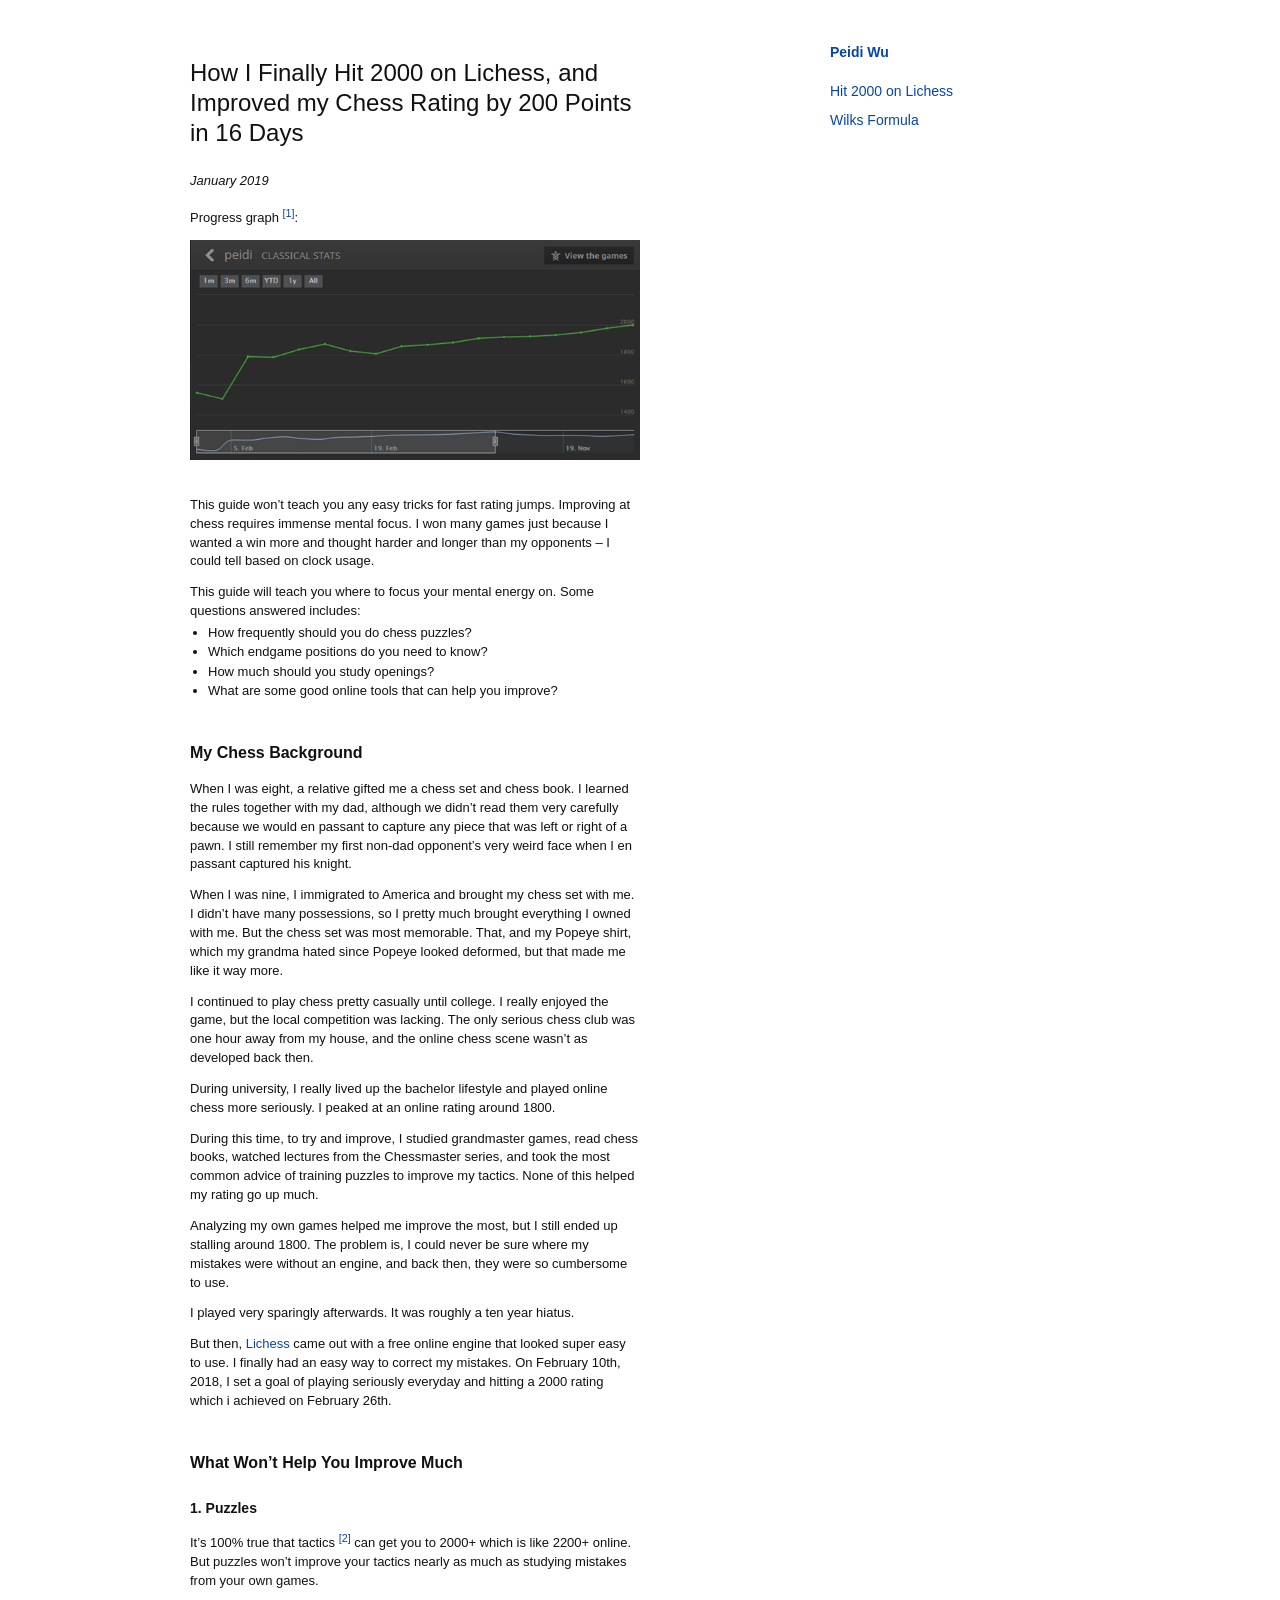
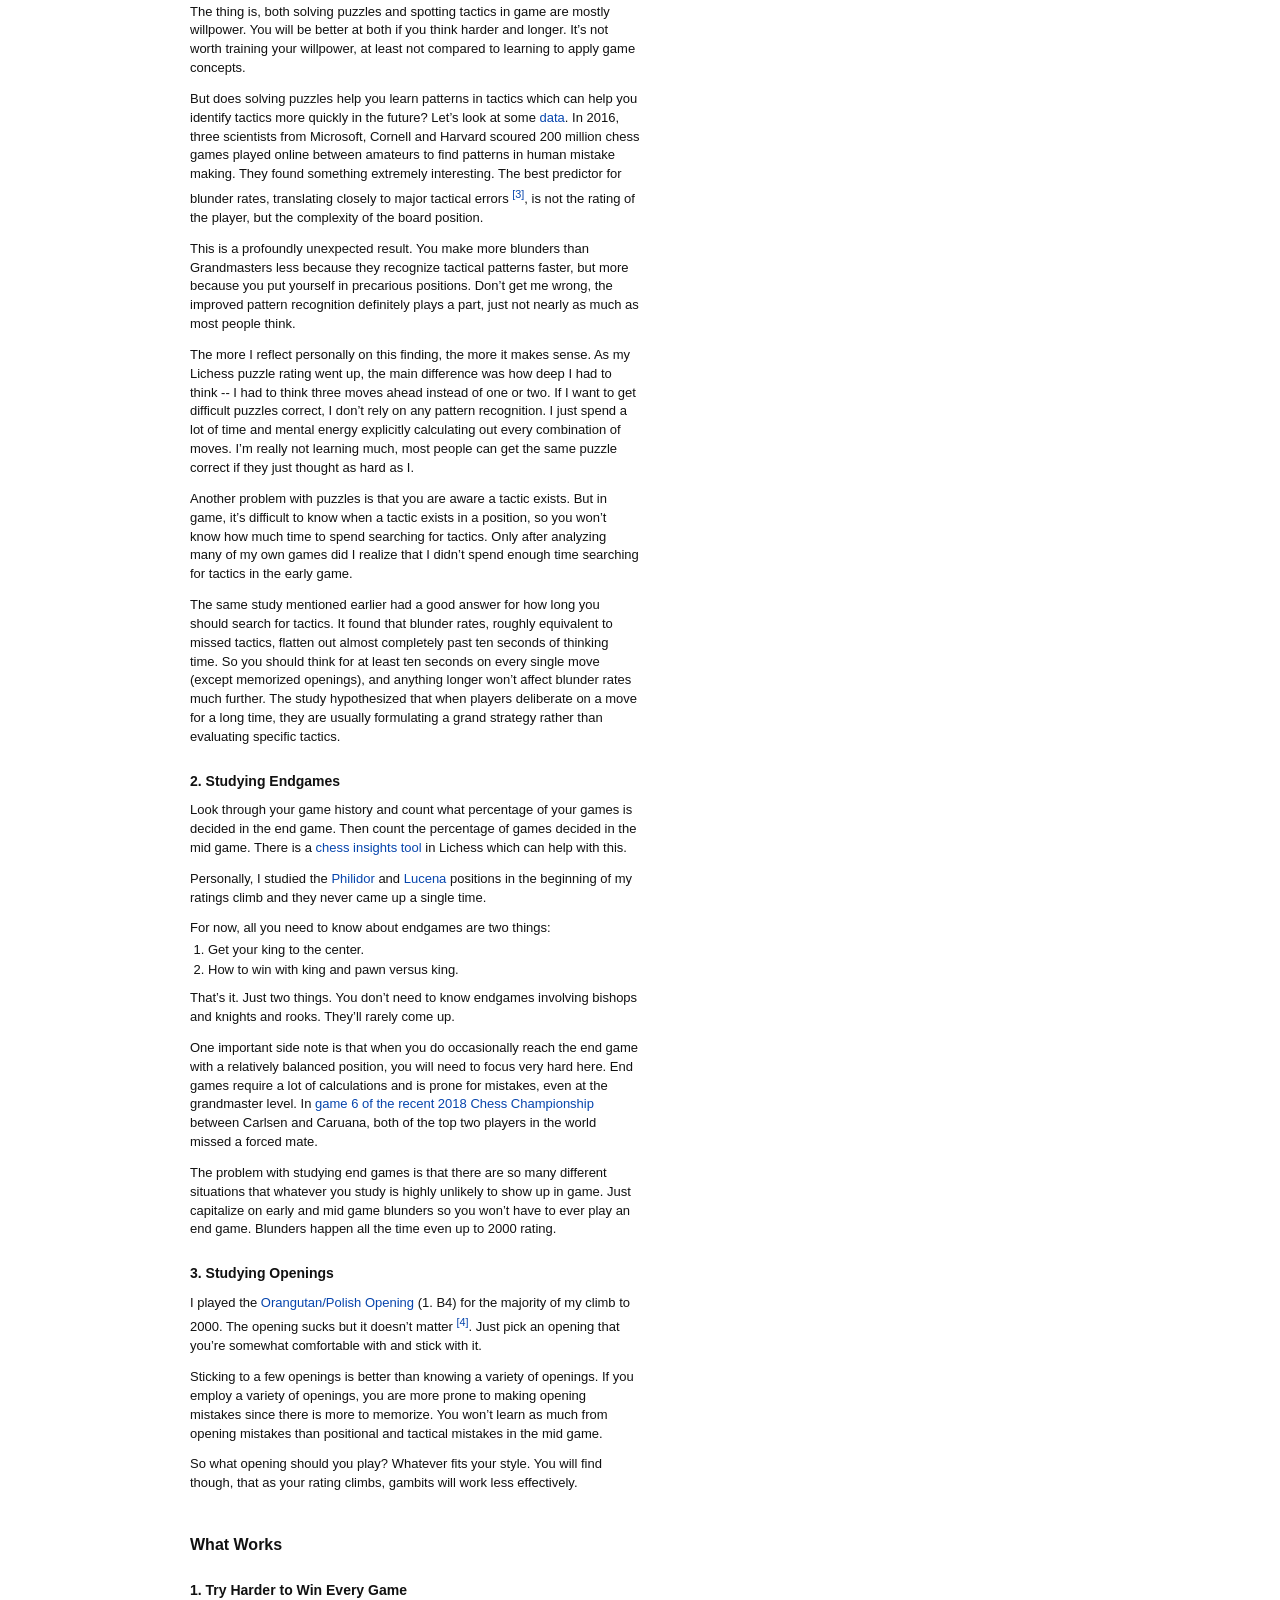
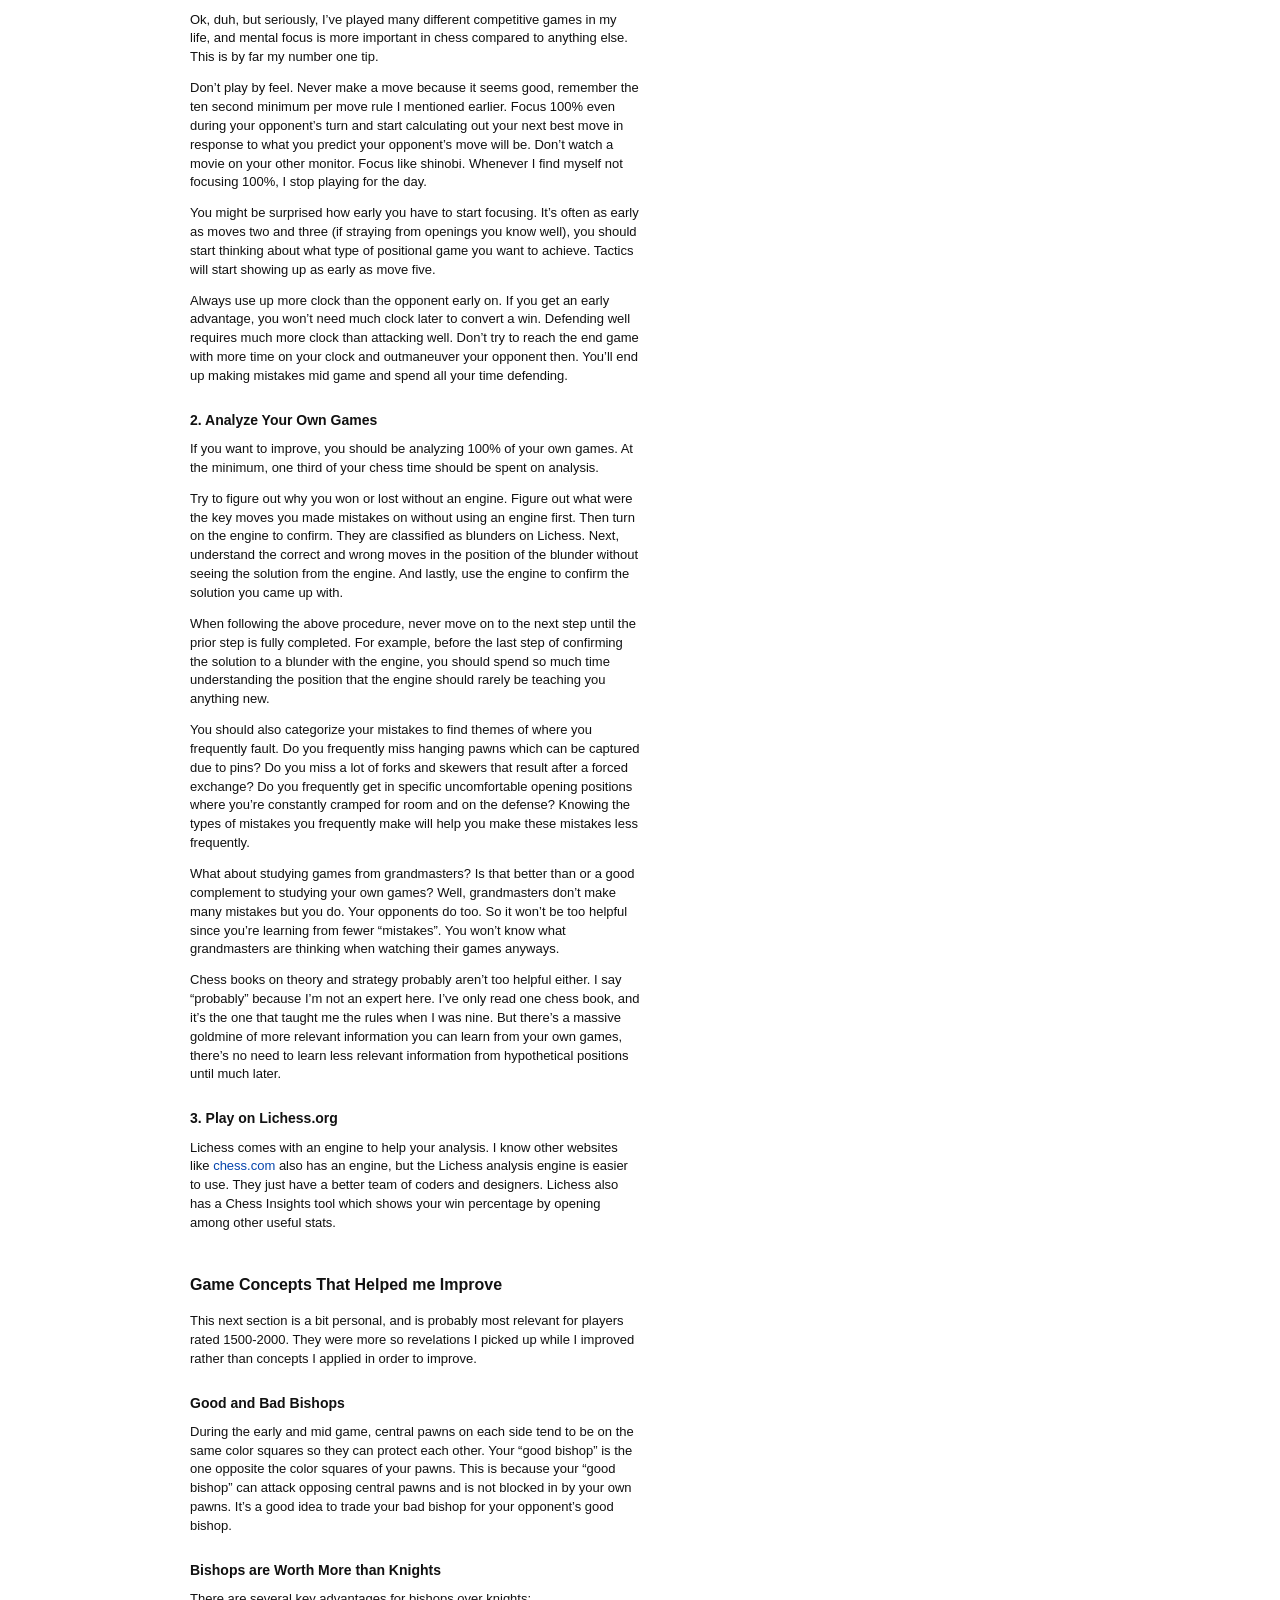
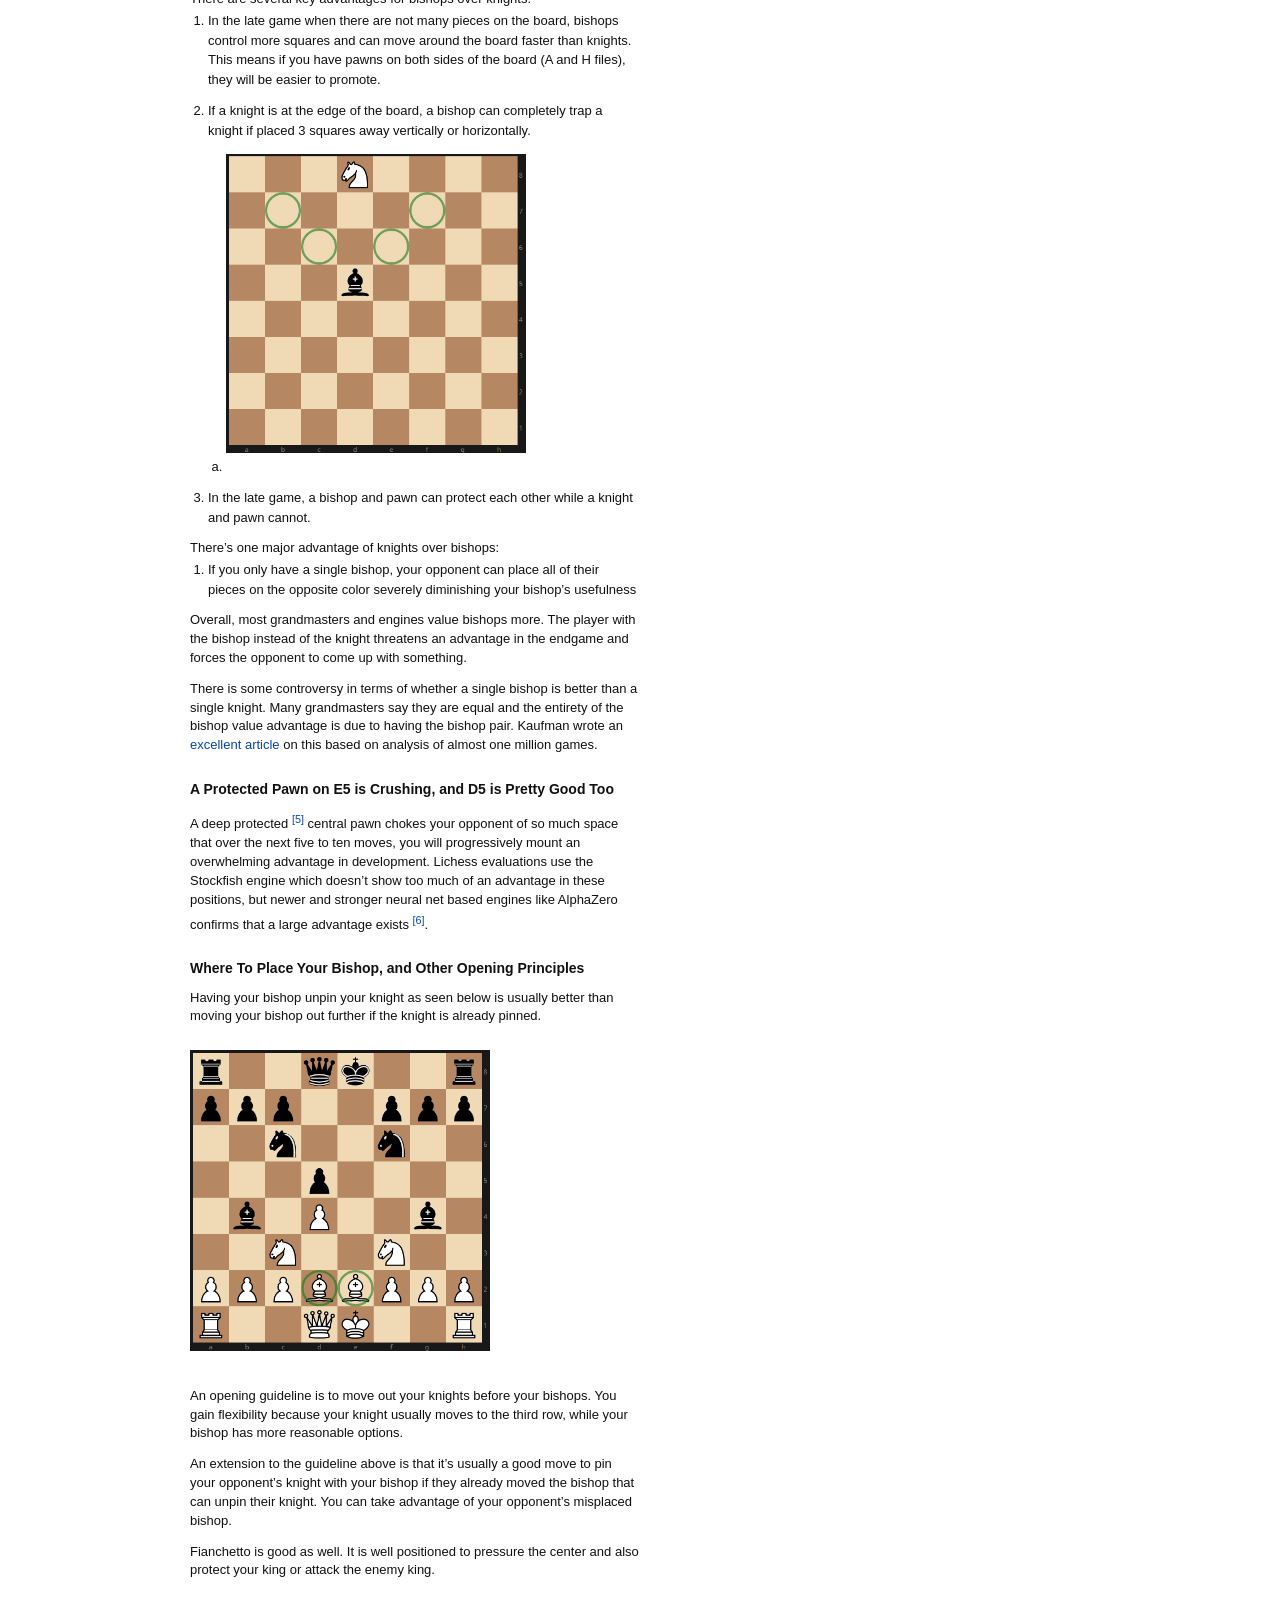
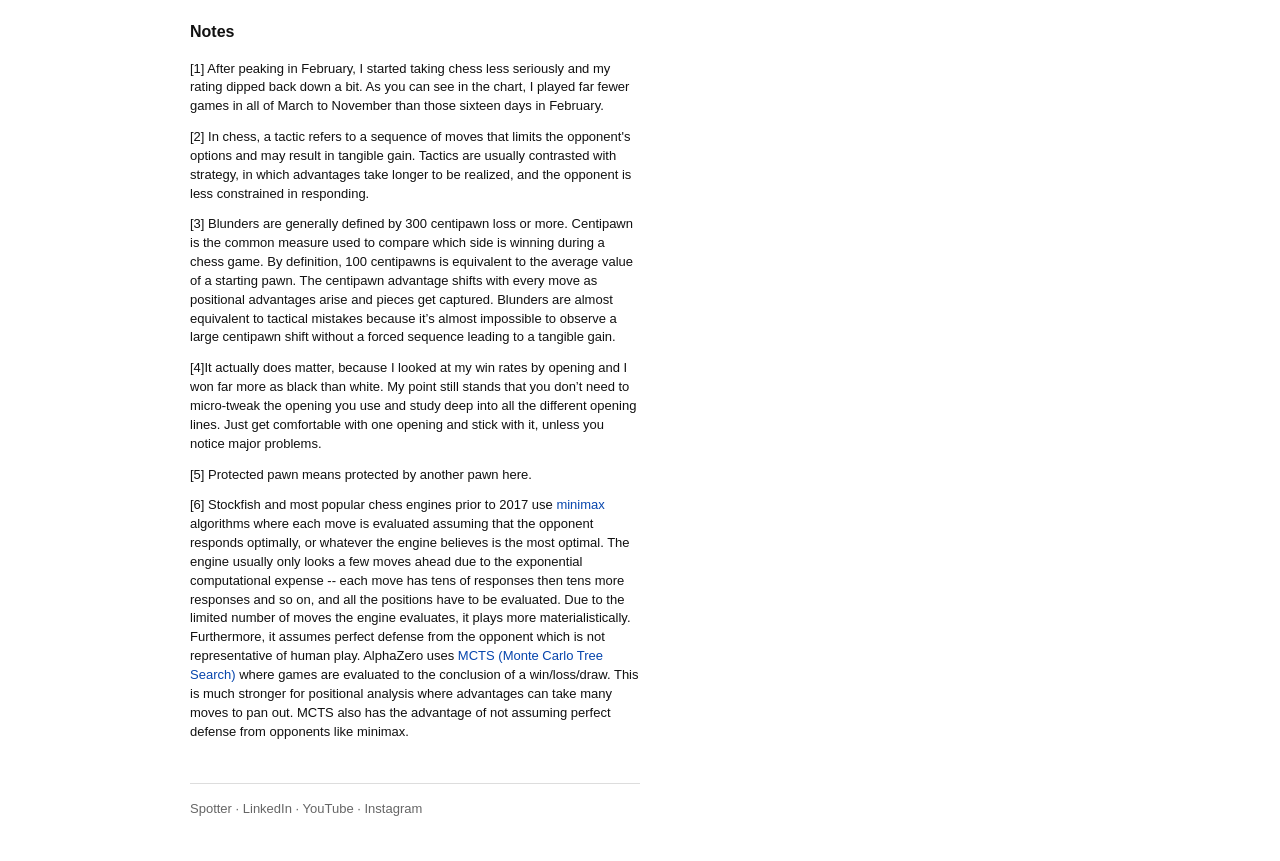
<file: how-i-finally-hit-2000-on-lichess-and-improved-my-chess-rating-by-200-points-in-16-days/how-i-finally-hit-2000-on-lichess-matched.html>
<!doctype html>
<!-- Google tag (gtag.js) -->
<script async src="https://www.googletagmanager.com/gtag/js?id=G-NNFPL72T1F"></script>
<script>
  window.dataLayer = window.dataLayer || [];
  function gtag(){dataLayer.push(arguments);}
  gtag('js', new Date());

  gtag('config', 'G-NNFPL72T1F');
</script>
<html lang="en">
<head>
  <meta charset="utf-8">
  <meta name="viewport" content="width=device-width, initial-scale=1">
  <title>How I finally hit 2000 on Lichess - Peidi Wu</title>
  <link rel="canonical" href="https://peidiwu.com/how-i-finally-hit-2000-on-lichess-and-improved-my-chess-rating-by-200-points-in-16-days/">
  <link rel="stylesheet" href="/style.css">
</head>
<body>
  <div class="site">
    <aside class="sidebar">
      <div class="name"><a href="/">Peidi Wu</a></div>
      <nav class="nav">
        <a href="/how-i-finally-hit-2000-on-lichess-and-improved-my-chess-rating-by-200-points-in-16-days/">Hit 2000 on Lichess</a>
        <a href="/a-better-wilks-formula/">Wilks Formula</a>
      </nav>
    </aside>
    <main class="content" id="top">
<h1>How I Finally Hit 2000 on Lichess, and Improved my Chess
Rating by 200 Points in 16 Days</h1>
<p><em>January 2019</em></p>
<p>Progress graph <sup><a href="#note1"><sup><a href="#note1">[1]</a></sup></a></sup>:<img alt="Lichess classical rating progress graph reaching 2000" src="/assets/lichess-progress.png"/></p>
<p>This guide won’t teach you any easy tricks for fast rating jumps.
Improving at chess requires immense mental focus. I won many games just
because I wanted a win more and thought harder and longer than my
opponents – I could tell based on clock usage.</p>
<p>This guide will teach you where to focus your mental energy on. Some
questions answered includes:</p>
<ul>
<li>How frequently should you do chess puzzles?</li>
<li>Which endgame positions do you need to know?</li>
<li>How much should you study openings?</li>
<li>What are some good online tools that can help you
improve?</li>
</ul>
<h2>My Chess Background</h2>
<p>When I was eight, a relative gifted me a chess set and chess book. I
learned the rules together with my dad, although we didn’t read them
very carefully because we would en passant to capture any piece that was
left or right of a pawn. I still remember my first non-dad opponent’s
very weird face when I en passant captured his knight.</p>
<p>When I was nine, I immigrated to America and brought my chess set
with me. I didn’t have many possessions, so I pretty much brought
everything I owned with me. But the chess set was most memorable. That,
and my Popeye shirt, which my grandma hated since Popeye looked
deformed, but that made me like it way more.</p>
<p>I continued to play chess pretty casually until college. I really
enjoyed the game, but the local competition was lacking. The only
serious chess club was one hour away from my house, and the online chess
scene wasn’t as developed back then.</p>
<p>During university, I really lived up the bachelor lifestyle and
played online chess more seriously. I peaked at an online rating around
1800.</p>
<p>During this time, to try and improve, I studied grandmaster games,
read chess books, watched lectures from the Chessmaster series, and took
the most common advice of training puzzles to improve my tactics. None
of this helped my rating go up much.</p>
<p>Analyzing my own games helped me improve the most, but I still ended
up stalling around 1800. The problem is, I could never be sure where my
mistakes were without an engine, and back then, they were so cumbersome
to use.</p>
<p>I played very sparingly afterwards. It was roughly a ten year
hiatus.</p>
<p>But then, <a href="https://lichess.org/">Lichess</a> came out
with a free online engine that looked super easy to use. I finally had
an easy way to correct my mistakes. On February 10th, 2018, I set a goal
of playing seriously everyday and hitting a 2000 rating which i achieved
on February 26th.</p>
<h2>What Won’t Help You Improve Much</h2>
<h3>1. Puzzles</h3>
<p>It’s 100% true that tactics <sup><a href="#note2"><sup><a href="#note2">[2]</a></sup></a></sup> can get you to 2000+ which is like
2200+ online. But puzzles won’t improve your tactics nearly as much as
studying mistakes from your own games.</p>
<p>The thing is, both solving puzzles and spotting tactics in game are
mostly willpower. You will be better at both if you think harder and
longer. It’s not worth training your willpower, at least not compared to
learning to apply game concepts.</p>
<p>But does solving puzzles help you learn patterns in tactics which can
help you identify tactics more quickly in the future? Let’s look at some
<a href="https://arxiv.org/pdf/1606.04956.pdf">data</a>. In 2016,
three scientists from Microsoft, Cornell and Harvard scoured 200 million
chess games played online between amateurs to find patterns in human
mistake making. They found something extremely interesting. The best
predictor for blunder rates, translating closely to major tactical
errors <sup><a href="#note3"><sup><a href="#note3">[3]</a></sup></a></sup>, is not the rating of the player, but the complexity of the
board position.</p>
<p>This is a profoundly unexpected result. You make more blunders than
Grandmasters less because they recognize tactical patterns faster, but
more because you put yourself in precarious positions. Don’t get me
wrong, the improved pattern recognition definitely plays a part, just
not nearly as much as most people think.</p>
<p>The more I reflect personally on this finding, the more it makes
sense. As my Lichess puzzle rating went up, the main difference was how
deep I had to think -- I had to think three moves ahead instead of one
or two. If I want to get difficult puzzles correct, I don’t rely on any
pattern recognition. I just spend a lot of time and mental energy
explicitly calculating out every combination of moves. I’m really not
learning much, most people can get the same puzzle correct if they just
thought as hard as I.</p>
<p>Another problem with puzzles is that you are aware a tactic exists.
But in game, it’s difficult to know when a tactic exists in a position,
so you won’t know how much time to spend searching for tactics. Only
after analyzing many of my own games did I realize that I didn’t spend
enough time searching for tactics in the early game.</p>
<p>The same study mentioned earlier had a good answer for how long you
should search for tactics. It found that blunder rates, roughly
equivalent to missed tactics, flatten out almost completely past ten
seconds of thinking time. So you should think for at least ten seconds
on every single move (except memorized openings), and anything longer
won’t affect blunder rates much further. The study hypothesized that
when players deliberate on a move for a long time, they are usually
formulating a grand strategy rather than evaluating specific
tactics.</p>
<h3>2. Studying Endgames</h3>
<p>Look through your game history and count what percentage of your
games is decided in the end game. Then count the percentage of games
decided in the mid game. There is a <a href="https://lichess.org/blog/VmZbaigAABACtXQC/chess-insights">chess
insights tool</a> in Lichess which can help with this.</p>
<p>Personally, I studied the <a href="https://en.wikipedia.org/wiki/Philidor_position">Philidor</a>
and <a href="https://en.wikipedia.org/wiki/Lucena_position">Lucena</a>
positions in the beginning of my ratings climb and they never came up a
single time.</p>
<p>For now, all you need to know about endgames are two things:</p>
<ol>
  <li>Get your king to the center.</li>
  <li>How to win with king and pawn versus king.</li>
</ol>
<p>That’s it. Just two things. You don’t need to know endgames involving
bishops and knights and rooks. They’ll rarely come up.</p>
<p>One important side note is that when you do occasionally reach the
end game with a relatively balanced position, you will need to focus
very hard here. End games require a lot of calculations and is prone for
mistakes, even at the grandmaster level. In <a href="https://en.wikipedia.org/wiki/World_Chess_Championship_2018#Game_6:_Carlsen%E2%80%93Caruana,_%C2%BD%E2%80%93%C2%BD">game
6 of the recent 2018 Chess Championship</a> between Carlsen and
Caruana, both of the top two players in the world missed a forced
mate.</p>
<p>The problem with studying end games is that there are so many
different situations that whatever you study is highly unlikely to show
up in game. Just capitalize on early and mid game blunders so you won’t
have to ever play an end game. Blunders happen all the time even up to
2000 rating.</p>
<h3>3. Studying Openings</h3>
<p>I played the <a href="https://en.wikipedia.org/wiki/Sokolsky_Opening">Orangutan/Polish
Opening</a> (1. B4) for the majority of my climb to 2000. The
opening sucks but it doesn’t matter <sup><a href="#note4"><sup><a href="#note4">[4]</a></sup></a></sup>. Just pick an opening that
you’re somewhat comfortable with and stick with it.</p>
<p>Sticking to a few openings is better than knowing a variety of
openings. If you employ a variety of openings, you are more prone to
making opening mistakes since there is more to memorize. You won’t learn
as much from opening mistakes than positional and tactical mistakes in
the mid game.</p>
<p>So what opening should you play? Whatever fits your style. You will
find though, that as your rating climbs, gambits will work less
effectively.</p>
<h2>What Works</h2>
<h3>1. Try Harder to Win Every Game</h3>
<p>Ok, duh, but seriously, I’ve played many different competitive games
in my life, and mental focus is more important in chess compared to
anything else. This is by far my number one tip.</p>
<p>Don’t play by feel. Never make a move because it seems good, remember
the ten second minimum per move rule I mentioned earlier. Focus 100%
even during your opponent’s turn and start calculating out your next
best move in response to what you predict your opponent’s move will be.
Don’t watch a movie on your other monitor. Focus like shinobi. Whenever
I find myself not focusing 100%, I stop playing for the day.</p>
<p>You might be surprised how early you have to start focusing. It’s
often as early as moves two and three (if straying from openings you
know well), you should start thinking about what type of positional game
you want to achieve. Tactics will start showing up as early as move
five.</p>
<p>Always use up more clock than the opponent early on. If you get an
early advantage, you won’t need much clock later to convert a win.
Defending well requires much more clock than attacking well. Don’t try
to reach the end game with more time on your clock and outmaneuver your
opponent then. You’ll end up making mistakes mid game and spend all your
time defending.</p>
<h3>2. Analyze Your Own Games</h3>
<p>If you want to improve, you should be analyzing 100% of your own
games. At the minimum, one third of your chess time should be spent on
analysis.</p>
<p>Try to figure out why you won or lost without an engine. Figure out
what were the key moves you made mistakes on without using an engine
first. Then turn on the engine to confirm. They are classified as
blunders on Lichess. Next, understand the correct and wrong moves in the
position of the blunder without seeing the solution from the engine. And
lastly, use the engine to confirm the solution you came up with.</p>
<p>When following the above procedure, never move on to the next step
until the prior step is fully completed. For example, before the last
step of confirming the solution to a blunder with the engine, you should
spend so much time understanding the position that the engine should
rarely be teaching you anything new.</p>
<p>You should also categorize your mistakes to find themes of where you
frequently fault. Do you frequently miss hanging pawns which can be
captured due to pins? Do you miss a lot of forks and skewers that result
after a forced exchange? Do you frequently get in specific uncomfortable
opening positions where you’re constantly cramped for room and on the
defense? Knowing the types of mistakes you frequently make will help you
make these mistakes less frequently.</p>
<p>What about studying games from grandmasters? Is that better than or a
good complement to studying your own games? Well, grandmasters don’t
make many mistakes but you do. Your opponents do too. So it won’t be too
helpful since you’re learning from fewer “mistakes”. You won’t know what
grandmasters are thinking when watching their games anyways.</p>
<p>Chess books on theory and strategy probably aren’t too helpful
either. I say “probably” because I’m not an expert here. I’ve only read
one chess book, and it’s the one that taught me the rules when I was
nine. But there’s a massive goldmine of more relevant information you
can learn from your own games, there’s no need to learn less relevant
information from hypothetical positions until much later.</p>
<h3>3. Play on Lichess.org</h3>
<p>Lichess comes with an engine to help your analysis. I know other
websites like <a href="https://www.chess.com/">chess.com</a> also
has an engine, but the Lichess analysis engine is easier to use. They
just have a better team of coders and designers. Lichess also has a
Chess Insights tool which shows your win percentage by opening among
other useful stats.</p>
<h2>Game Concepts That Helped me Improve</h2>
<p>This next section is a bit personal, and is probably most relevant
for players rated 1500-2000. They were more so revelations I picked up
while I improved rather than concepts I applied in order to improve.</p>
<h3>Good and Bad Bishops</h3>
<p>During the early and mid game, central pawns on each side tend to be
on the same color squares so they can protect each other. Your “good
bishop” is the one opposite the color squares of your pawns. This is
because your “good bishop” can attack opposing central pawns and is not
blocked in by your own pawns. It’s a good idea to trade your bad bishop
for your opponent’s good bishop.</p>
<h3>Bishops are Worth More than Knights</h3>
<p>There are several key advantages for bishops over knights:</p>
<ol type="1">
<li><p>In the late game when there are not many pieces on the board,
bishops control more squares and can move around the board faster than
knights. This means if you have pawns on both sides of the board (A and
H files), they will be easier to promote.</p></li>
<li><p>If a knight is at the edge of the board, a bishop can completely
trap a knight if placed 3 squares away vertically or horizontally.</p>
<ol type="a">
<li><p><img alt="Chess diagram showing bishop trapping a knight near the edge" class="diagram" src="/assets/bishop-traps-knight.png"/></p></li>
</ol></li>
<li><p>In the late game, a bishop and pawn can protect each other while
a knight and pawn cannot.</p></li>
</ol>
<p>There’s one major advantage of knights over bishops:</p>
<ol type="1">
<li><p>If you only have a single bishop, your opponent can place all of
their pieces on the opposite color severely diminishing your bishop’s
usefulness</p></li>
</ol>
<p>Overall, most grandmasters and engines value bishops more. The player
with the bishop instead of the knight threatens an advantage in the
endgame and forces the opponent to come up with something.</p>
<p>There is some controversy in terms of whether a single bishop is
better than a single knight. Many grandmasters say they are equal and
the entirety of the bishop value advantage is due to having the bishop
pair. Kaufman wrote an <a href="https://www.chess.com/article/view/the-evaluation-of-material-imbalances-by-im-larry-kaufman">excellent
article</a> on this based on analysis of almost one million
games.</p>
<h3>A Protected Pawn on E5 is Crushing, and D5 is Pretty Good
Too</h3>
<p>A deep protected <sup><a href="#note5"><sup><a href="#note5">[5]</a></sup></a></sup> central pawn chokes your opponent of so much
space that over the next five to ten moves, you will progressively mount
an overwhelming advantage in development. Lichess evaluations use the
Stockfish engine which doesn’t show too much of an advantage in these
positions, but newer and stronger neural net based engines like
AlphaZero confirms that a large advantage exists <sup><a href="#note6"><sup><a href="#note6">[6]</a></sup></a></sup>.</p>
<h3>Where To Place Your Bishop, and Other Opening
Principles</h3>
<p>Having your bishop unpin your knight as seen below is usually better
than moving your bishop out further if the knight is already pinned.</p>
<p><img alt="Chess diagram showing bishop placement and pinned knight opening principles" class="diagram" src="/assets/bishop-opening-principles.png"/></p>
<p>An opening guideline is to move out your knights before your bishops.
You gain flexibility because your knight usually moves to the third row,
while your bishop has more reasonable options.</p>
<p>An extension to the guideline above is that it’s usually a good move
to pin your opponent’s knight with your bishop if they already moved the
bishop that can unpin their knight. You can take advantage of your
opponent’s misplaced bishop.</p>
<p>Fianchetto is good as well. It is well positioned to pressure the
center and also protect your king or attack the enemy king.</p>
      
<h2>Notes</h2>
      <p id="note1">
  [1] After peaking in February, I started taking chess less seriously
and my rating dipped back down a bit. As you can see in the chart, I
played far fewer games in all of March to November than those sixteen
days in February.
</p>

<p id="note2">
  [2] In chess, a tactic refers to a sequence of moves that limits the
opponent's options and may result in tangible gain. Tactics are usually
contrasted with strategy, in which advantages take longer to be
realized, and the opponent is less constrained in responding.
</p>

<p id="note3">
  [3] Blunders are generally defined by 300 centipawn loss or more.
Centipawn is the common measure used to compare which side is winning
during a chess game. By definition, 100 centipawns is equivalent to the
average value of a starting pawn. The centipawn advantage shifts with
every move as positional advantages arise and pieces get captured.
Blunders are almost equivalent to tactical mistakes because it’s almost
impossible to observe a large centipawn shift without a forced sequence
leading to a tangible gain.
</p>

<p id="note4">
  [4]It actually does matter, because I looked at my win rates by
opening and I won far more as black than white. My point still stands
that you don’t need to micro-tweak the opening you use and study deep
into all the different opening lines. Just get comfortable with one
opening and stick with it, unless you notice major problems.
</p>

<p id="note5">
  [5] Protected pawn means protected by another pawn here.
</p>

<p id="note6">
  [6] Stockfish and most popular chess engines prior to 2017 use <a href="https://en.wikipedia.org/wiki/Minimax">minimax</a>
algorithms where each move is evaluated assuming that the opponent
responds optimally, or whatever the engine believes is the most optimal.
The engine usually only looks a few moves ahead due to the exponential
computational expense -- each move has tens of responses then tens more
responses and so on, and all the positions have to be evaluated. Due to
the limited number of moves the engine evaluates, it plays more
materialistically. Furthermore, it assumes perfect defense from the
opponent which is not representative of human play. AlphaZero uses <a href="https://en.wikipedia.org/wiki/Monte_Carlo_tree_search">MCTS
(Monte Carlo Tree Search)</a> where games are evaluated to the
conclusion of a win/loss/draw. This is much stronger for positional
analysis where advantages can take many moves to pan out. MCTS also has
the advantage of not assuming perfect defense from opponents like
minimax.
</p>

   <footer>
      <a href="https://spotter.ai/">Spotter</a> ·
      <a href="https://www.linkedin.com/in/peidiwu/">LinkedIn</a> ·
      <a href="https://www.youtube.com/channel/UCJpHsicmW-qkSquo-n-Ss3A/videos">YouTube</a> ·
      <a href="https://www.instagram.com/peidiw/">Instagram</a>
   </footer>
    </main>
  </div>
</body>
</html>
</file>
<file: style.css>
html {
  overflow-y: scroll;
}

body {
  margin: 0;
  padding: 0;
  font-family: Verdana, sans-serif;
  font-size: 13px;
  line-height: 1.45;
  color: #111;
  background: #fff;
}

.site {
    max-width: 900px;
    margin: 42px auto;
    padding: 0 28px;
    display: grid;
    grid-template-columns: 520px 160px;
    column-gap: 120px;
    align-items: start;
}

.content {
  max-width: 450px;
}

.sidebar {
  grid-column: 2;
  grid-row: 1;
  font-size: 14px;
  line-height: 1.5;
}

.table-note {
  font-size: 11px;
  line-height: 1.4;
  color: #666;
  margin-top: -4px;
  margin-bottom: 16px;
}

.name {
  margin-bottom: 18px;
  font-weight: bold;
}

.nav a {
  display: block;
  margin-bottom: 8px;
}

h1 {
    font-size: 24px;
    line-height: 1.25;
    font-weight: normal;
    margin-bottom: 24px;
}

h2 {
    font-size: 16px;
    font-weight: 600;
    margin-top: 40px;
    margin-bottom: 16px;
}

h3 {
    font-size: 14px;
    font-weight: 600;
    margin-top: 24px;
    margin-bottom: 10px;
}

p {
  margin: 0 0 12px 0;
}

p:has(+ ul),
p:has(+ ol) {
  margin-bottom: 2px;
}

ul, ol {
    margin-top: 0px;
    margin-bottom: 10px;
    padding-left: 18px;
}

li {
    margin: 0;
    line-height: 1.5;
}

a {
  color: #0645ad;
  text-decoration: none;
}

a:hover {
  text-decoration: underline;
}

img {
  max-width: 100%;
  height: auto;
  margin: 12px 0 18px 0;
}

.diagram {
    max-width: 300px;
    height: auto;
}

footer {
  margin-top: 42px;
  padding-top: 16px;
  border-top: 1px solid #ddd;
  font-size: 13px;
  color: #666;
}

footer a {
  color: #666;
}

/* Mobile */
@media (max-width: 760px) {
  .site {
    display: block;
    max-width: 600px;
    margin: 28px auto;
    padding: 0 18px;
  }

  .sidebar {
    margin-bottom: 28px;
  }

  .nav a {
    display: inline;
    margin-right: 12px;
  }
}
</file>
